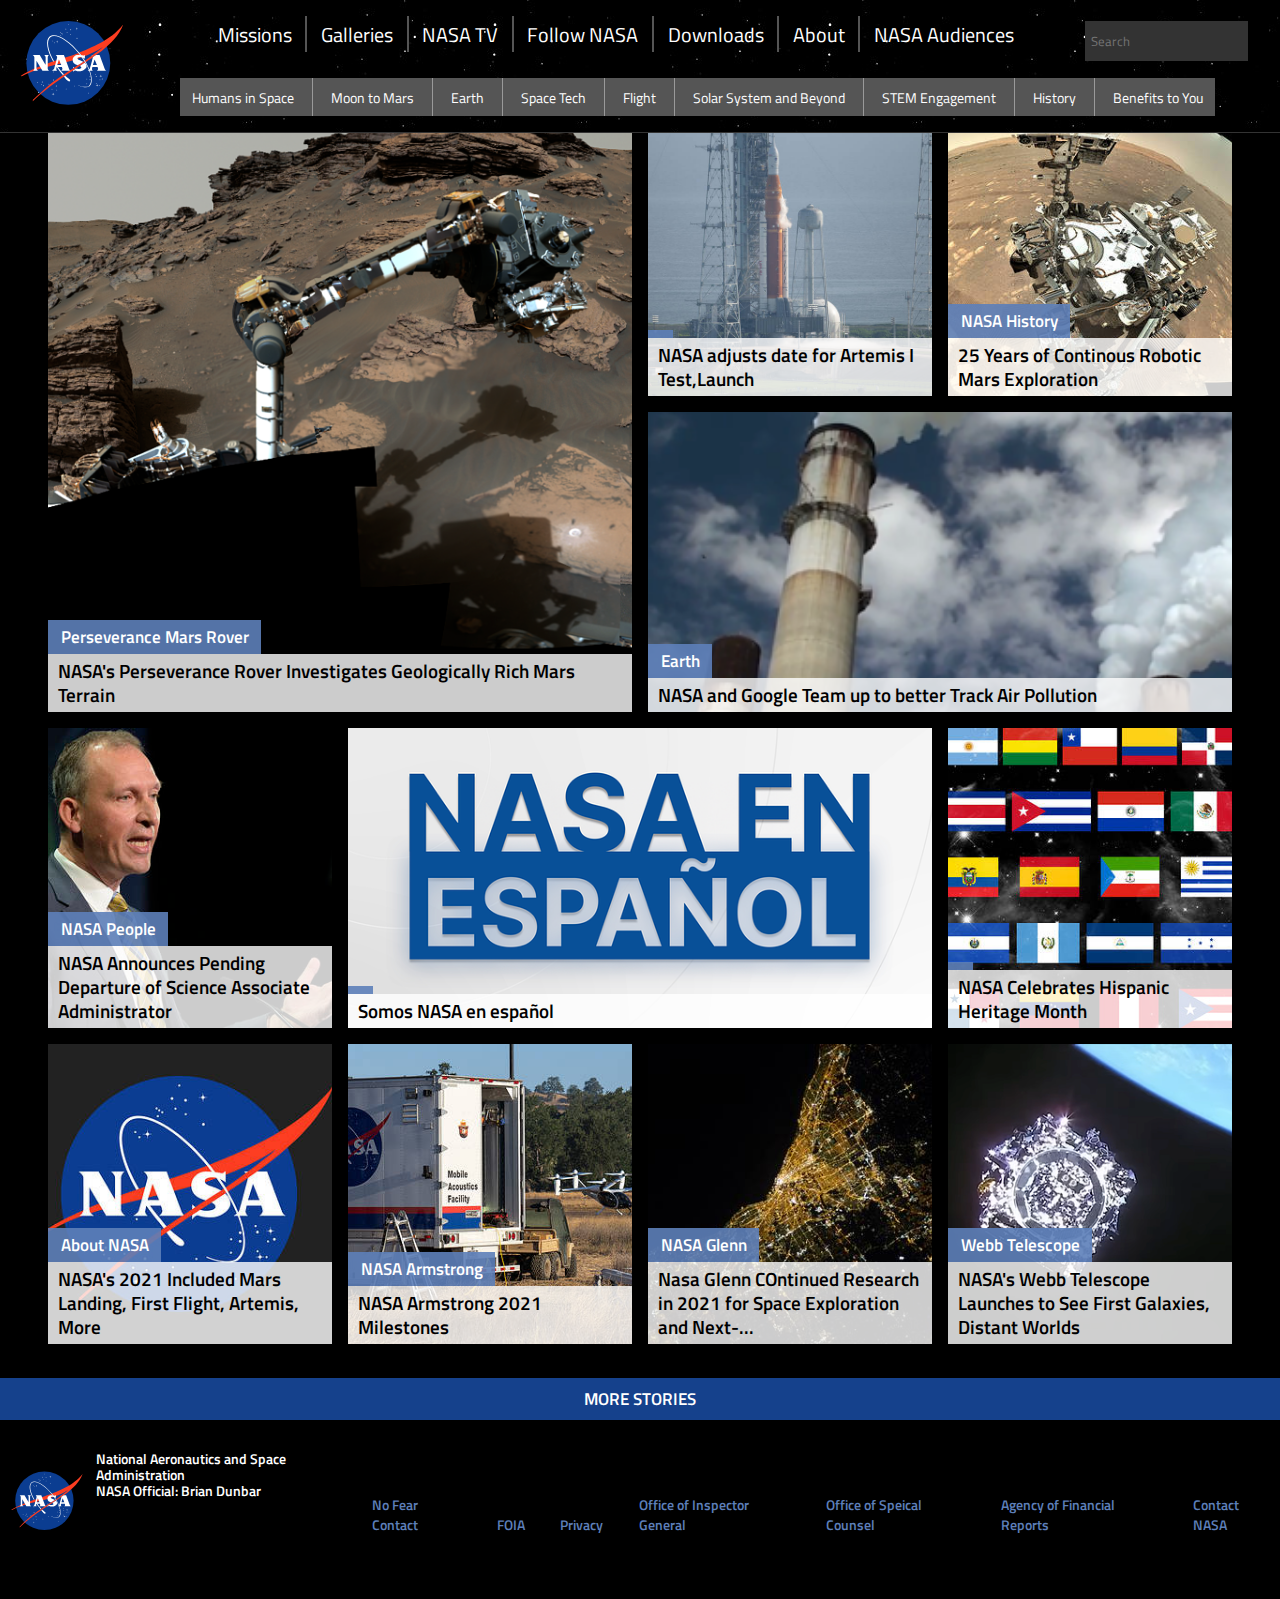
<file: nasa/index.html>
<!DOCTYPE html>
<html lang="en">
<head>
    <meta charset="UTF-8">
    <meta http-equiv="X-UA-Compatible" content="IE=edge">
    <meta name="viewport" content="width=device-width, initial-scale=1.0">
    <title>NASA</title>
    <link rel="stylesheet" href="style.css">
    <link rel="icon" type="image/x-icon" href="img/nasa-logo.svg" sizes="">

    <link rel="preconnect" href="https://fonts.googleapis.com">
    <link rel="preconnect" href="https://fonts.gstatic.com" crossorigin>
    <link href="https://fonts.googleapis.com/css2?family=Titillium+Web:wght@300;400;600;700&display=swap" rel="stylesheet">

    <link rel="stylesheet" href="https://cdnjs.cloudflare.com/ajax/libs/font-awesome/6.0.0-beta3/css/all.min.css" integrity="sha512-Fo3rlrZj/k7ujTnHg4CGR2D7kSs0v4LLanw2qksYuRlEzO+tcaEPQogQ0KaoGN26/zrn20ImR1DfuLWnOo7aBA==" crossorigin="anonymous" referrerpolicy="no-referrer" />
</head>
<body>
   <header>
       <img src="img/nasa-logo.svg" alt="">
       <div class="mobile-nav">
           <h2>NASA TV</h2>
           <form action="">
               <input type="text" name="search" id="search" placeholder="Search">
               <button type="submit" class="fas fa-search"></button>
           </form>
           <i class="fas fa-search" id="search-icon"></i>
           <i class="fas fa-share-nodes"></i>
           <i class="fas fa-bars" id="menu"></i>
       </div>
       <div class="menu-1">
           <h2>Missions</h2>
           <hr>
           <h2>Galleries</h2>
           <hr>
           <h2>NASA TV</h2>
           <hr>
           <h2>Follow NASA</h2>
           <hr>
           <h2>Downloads</h2>
           <hr>
           <h2>About</h2>
           <hr>
           <h2>NASA Audiences</h2>
       </div>
       <div class="menu-2">
           <h3>Humans in Space</h3>
           <hr>
           <h3>Moon to Mars</h3>
           <hr>
           <h3>Earth</h3>
           <hr>
           <h3>Space Tech</h3>
           <hr>
           <h3>Flight</h3>
           <hr>
           <h3>Solar System and Beyond</h3>
           <hr>
           <h3>STEM Engagement</h3>
           <hr>
           <h3>History</h3>
           <hr>
           <h3>Benefits to You</h3>
       </div>
   </header>
   <main>
    <div class="card" style="background-image: url('img/space.png')";>
        <h3 class="image-info">Perseverance Mars Rover</h3>
        <h2 class="image-title">NASA's Perseverance Rover Investigates Geologically Rich Mars Terrain</h2>
    </div>
    <div class="card" style="background-image: url('img/update.jpeg')";>
        <p class="image-info"></p>
        <h2 class="image-title">NASA adjusts date for Artemis I Test,Launch</h2>
    </div>
    <div class="card" style="background-image: url('img/2021.png')";>
        <h3 class="image-info">Earth</h3>
        <h2 class="image-title">NASA and Google Team up to better Track Air Pollution</h2>
    </div>
    <div class="card" style="background-image: url('img/the.png')";>
        <h3 class="image-info"></h3>
        <h2 class="image-title">Somos NASA en español</h2>
    </div>
    <div class="card" style="background-image: url('img/nasa-invites.jpeg')";>
        <h3 class="image-info">NASA History</h3>
        <h2 class="image-title">25 Years of Continous Robotic Mars Exploration</h2>
    </div>
    <div class="card" style="background-image: url('img/track.jpeg')";>
        <h3 class="image-info">NASA People</h3>
        <h2 class="image-title">NASA Announces Pending Departure of Science Associate Administrator</h2>
    </div>
    <div class="card" style="background-image: url('img/images.jpeg')";>
        <h3 class="image-info"></h3>
        <h2 class="image-title">NASA Celebrates Hispanic Heritage Month</h2>
    </div>
    <div class="card" style="background-image: url('img/nasa-logo.jpg')";>
        <h3 class="image-info">About NASA</h3>
        <h2 class="image-title">NASA's 2021 Included Mars Landing, First Flight, Artemis, More</h2>
    </div>
    <div class="card" style="background-image: url('img/nasa-armstrong.jpg')";>
        <h3 class="image-info">NASA Armstrong</h3>
        <h2 class="image-title">NASA Armstrong 2021 Milestones</h2>
    </div>
    <div class="card" style="background-image: url('img/nasa-glenn.jpg')";>
        <h3 class="image-info">NASA Glenn</h3>
        <h2 class="image-title">Nasa Glenn COntinued Research in 2021 for Space Exploration and Next-...</h2>
    </div>
    <div class="card" style="background-image: url('img/nasa-webb.png')";>
        <h3 class="image-info">Webb Telescope</h3>
        <h2 class="image-title">NASA's Webb Telescope Launches to See First Galaxies, Distant Worlds</h2>
    </div>
   </main>
   <h3>MORE STORIES</h3>
   <footer>
       <img src="img/nasa-logo.svg" alt="">
       <p>National Aeronautics and Space Administration <br> NASA Official: Brian Dunbar</p>
       <a href="#">No Fear Contact</a>
       <a href="#">FOIA</a>
       <a href="#">Privacy</a>
       <a href="#">Office of Inspector General</a>
       <a href="#">Office of Speical Counsel</a>
       <a href="#">Agency of Financial Reports</a>
       <a href="#">Contact NASA</a>
   </footer>
</body>
</html>
</file>
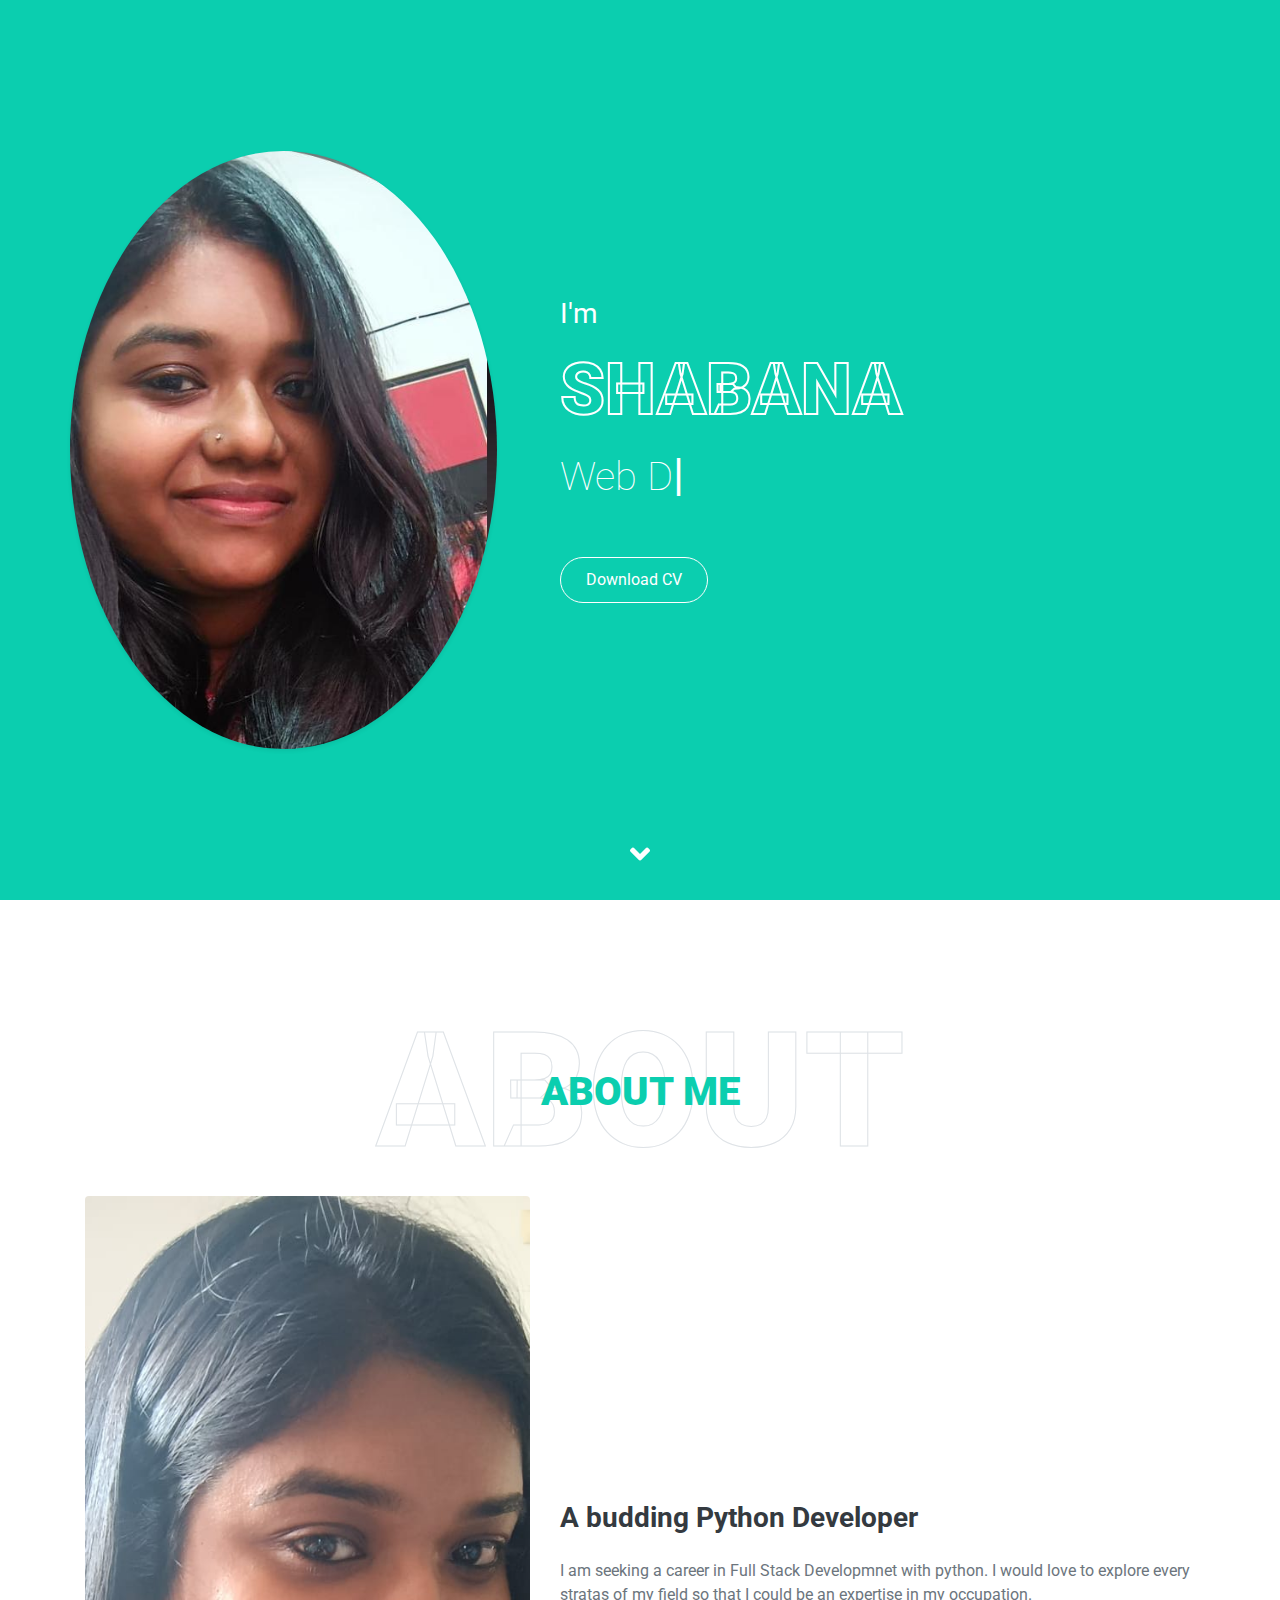
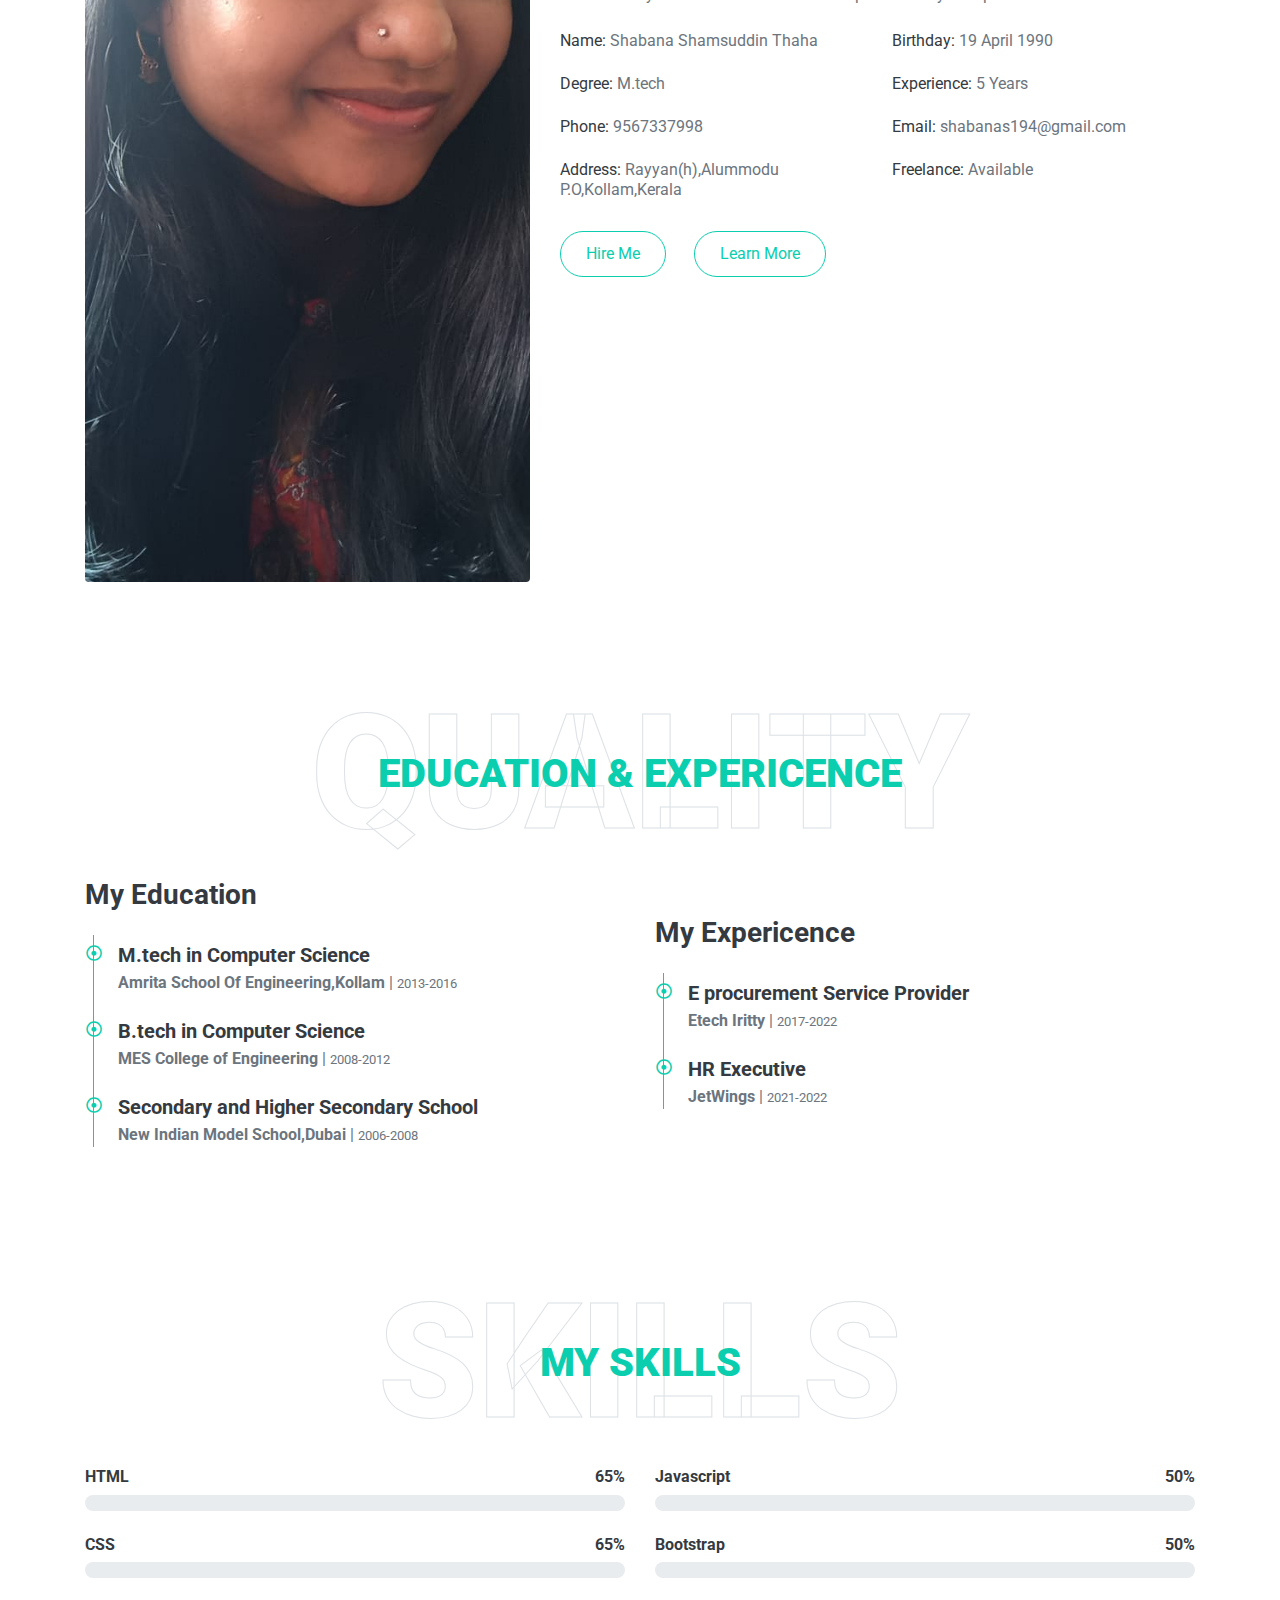
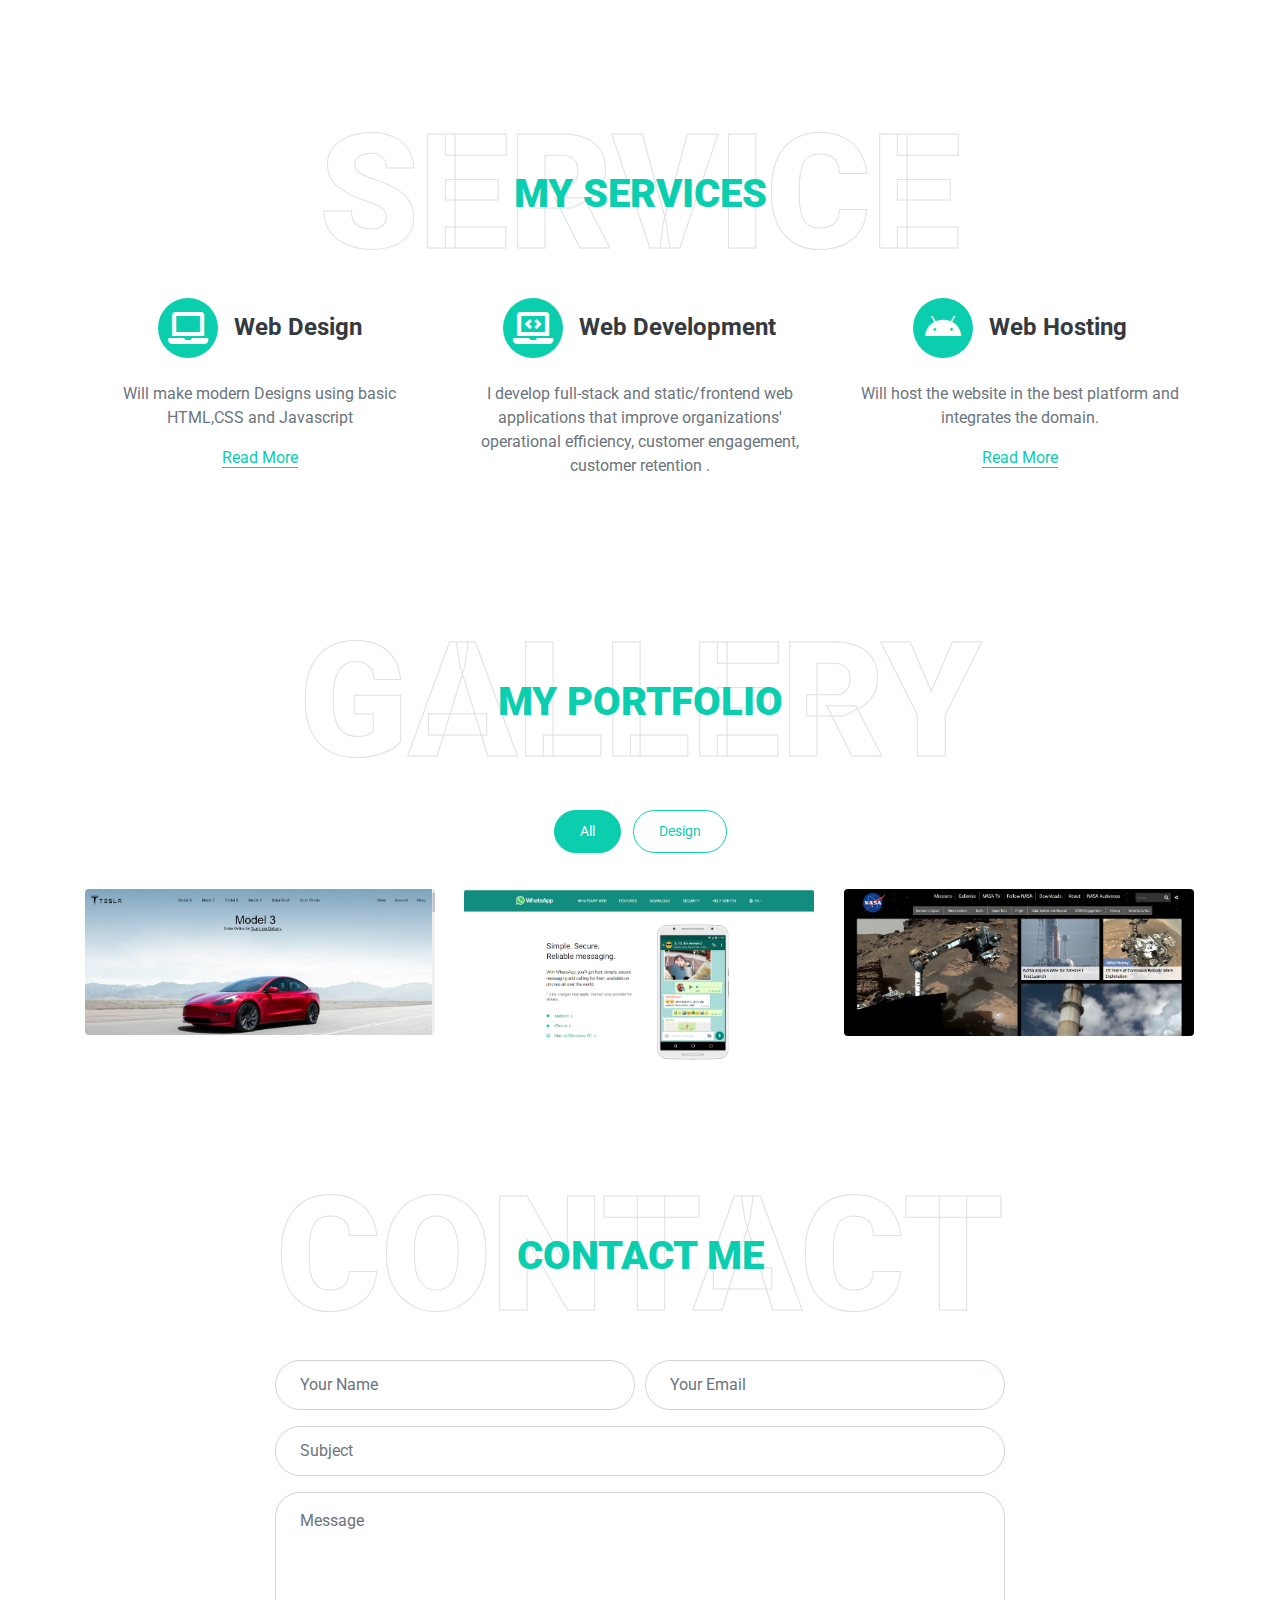
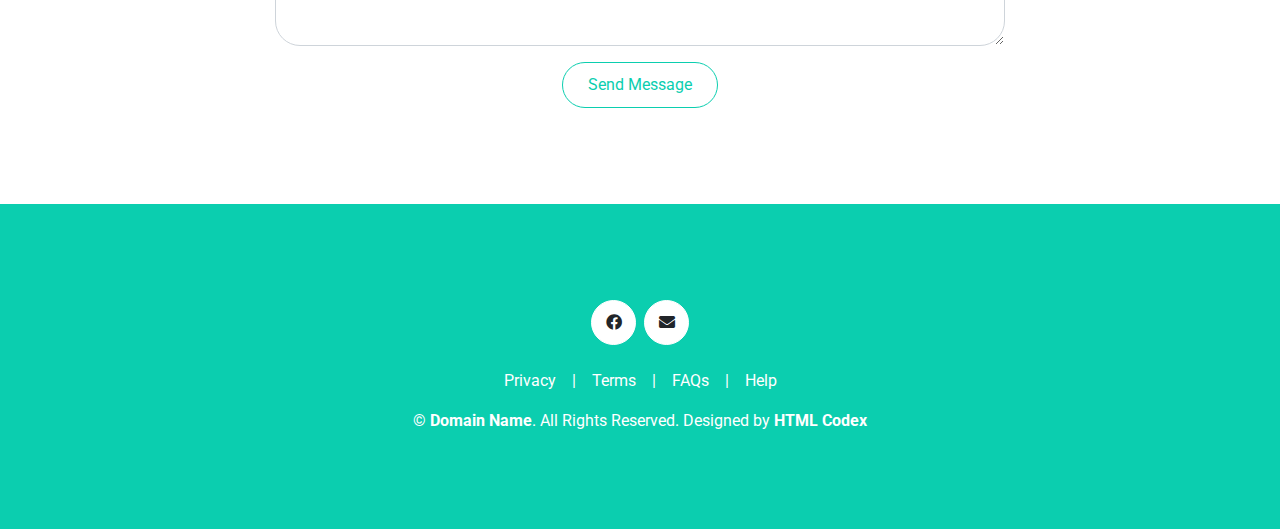
<file: Personal/index.html>
<!DOCTYPE html>
<html lang="en">

<head>
    <meta charset="utf-8">
    <title>portfolio-Shabana</title>
    <meta content="width=device-width, initial-scale=1.0" name="viewport">
    <meta content="Free HTML Templates" name="keywords">
    <meta content="Free HTML Templates" name="description">
    <script src="https://ajax.googleapis.com/ajax/libs/jquery/3.5.1/jquery.min.js"></script>

    <!-- Favicon -->
    <link href="img/favicon.ico" rel="icon">

    <!-- Google Web Fonts -->
    <link rel="preconnect" href="https://fonts.gstatic.com">
    <link href="https://fonts.googleapis.com/css2?family=Roboto:wght@300;400;500;700;900&display=swap" rel="stylesheet"> 

    <!-- Font Awesome -->
    <link href="https://cdnjs.cloudflare.com/ajax/libs/font-awesome/5.10.0/css/all.min.css" rel="stylesheet">

    <!-- Libraries Stylesheet -->
    <link href="lib/owlcarousel/assets/owl.carousel.min.css" rel="stylesheet">
    <link href="lib/lightbox/css/lightbox.min.css" rel="stylesheet">

    <!-- Customized Bootstrap Stylesheet -->
    <link href="css/style.css" rel="stylesheet">
</head>

<body data-spy="scroll" data-target=".navbar" data-offset="51">
    <!-- Navbar Start -->
    <nav class="navbar fixed-top shadow-sm navbar-expand-lg bg-light navbar-light py-3 py-lg-0 px-lg-5">
        <a href="index.html" class="navbar-brand ml-lg-3">
            <h1 class="m-0 display-5"><span class="text-primary">SHABANA SHAMSUDDIN THAHA</h1>
        </a>
        <button type="button" class="navbar-toggler" data-toggle="collapse" data-target="#navbarCollapse">
            <span class="navbar-toggler-icon"></span>
        </button>
        <div class="collapse navbar-collapse px-lg-3" id="navbarCollapse">
            <div class="navbar-nav m-auto py-0">
                <a href="#home" class="nav-item nav-link active">Home</a>
                <a href="#about" class="nav-item nav-link">About</a>
                <a href="#qualification" class="nav-item nav-link">Quality</a>
                <a href="#skill" class="nav-item nav-link">Skill</a>
                <a href="#service" class="nav-item nav-link">Service</a>
                <a href="#portfolio" class="nav-item nav-link">Portfolio</a>
                <a href="#contact" class="nav-item nav-link">Contact</a>
            </div>
            <a href="" class="btn btn-outline-primary d-none d-lg-block">Hire Me</a>
        </div>
    </nav>
    <!-- Navbar End -->


    <!-- Video Modal Start -->
    <div class="modal fade" id="videoModal" tabindex="-1" role="dialog" aria-labelledby="exampleModalLabel" aria-hidden="true">
        <div class="modal-dialog" role="document">
            <div class="modal-content">
                <div class="modal-body">
                    <button type="button" class="close" data-dismiss="modal" aria-label="Close">
                        <span aria-hidden="true">&times;</span>
                    </button>        
                    <!-- 16:9 aspect ratio -->
                    <div class="embed-responsive embed-responsive-16by9">
                        <iframe class="embed-responsive-item" src="" id="video"  allowscriptaccess="always" allow="autoplay"></iframe>
                    </div>
                </div>
            </div>
        </div>
    </div>
    <!-- Video Modal End -->


    <!-- Header Start -->
    <div class="container-fluid bg-primary d-flex align-items-center mb-5 py-5" id="home" style="min-height: 100vh;">
        <div class="container">
            <div class="row align-items-center">
                <div class="col-lg-5 px-5 pl-lg-0 pb-5 pb-lg-0">
                    <img class="img-fluid w-60 rounded-circle shadow-sm" src="profile.jpeg" alt="" style="">
                </div>
                <div class="col-lg-7 text-center text-lg-left">
                    <h3 class="text-white font-weight-normal mb-3">I'm</h3>
                    <h1 class="display-3 text-uppercase text-primary mb-2" style="-webkit-text-stroke: 2px #ffffff;">Shabana</h1>
                    <h1 class="typed-text-output d-inline font-weight-lighter text-white"></h1>
                    <div class="typed-text d-none">Web Designer, Web Developer, Front End Developer</div>
                    <div class="d-flex align-items-center justify-content-center justify-content-lg-start pt-5">
                        <a href="" class="btn btn-outline-light mr-5">Download CV</a>
                    </div>
                </div>
            </div>
        </div>
    </div>
    <!-- Header End -->


    <!-- About Start -->
    <div class="container-fluid py-5" id="about">
        <div class="container">
            <div class="position-relative d-flex align-items-center justify-content-center">
                <h1 class="display-1 text-uppercase text-white" style="-webkit-text-stroke: 1px #dee2e6;">About</h1>
                <h1 class="position-absolute text-uppercase text-primary">About Me</h1>
            </div>
            <div class="row align-items-center">
                <div class="col-lg-5 pb-4 pb-lg-0">
                    <img class="img-fluid rounded w-100 " src="shabana1.jpeg" alt="">
                </div>
                <div class="col-lg-7">
                    <h3 class="mb-4">A budding Python Developer</h3>
                    <p>I am seeking a career in Full Stack Developmnet with python. I would love to explore every stratas of my field so that I could be an expertise in my occupation.  </p>
                    <div class="row mb-3">
                        <div class="col-sm-6 py-2"><h6>Name: <span class="text-secondary">Shabana Shamsuddin Thaha</span></h6></div>
                        <div class="col-sm-6 py-2"><h6>Birthday: <span class="text-secondary">19 April 1990</span></h6></div>
                        <div class="col-sm-6 py-2"><h6>Degree: <span class="text-secondary">M.tech</span></h6></div>
                        <div class="col-sm-6 py-2"><h6>Experience: <span class="text-secondary">5 Years</span></h6></div>
                        <div class="col-sm-6 py-2"><h6>Phone: <span class="text-secondary">9567337998</span></h6></div>
                        <div class="col-sm-6 py-2"><h6>Email: <span class="text-secondary">shabanas194@gmail.com</span></h6></div>
                        <div class="col-sm-6 py-2"><h6>Address: <span class="text-secondary">Rayyan(h),Alummodu P.O,Kollam,Kerala</span></h6></div>
                        <div class="col-sm-6 py-2"><h6>Freelance: <span class="text-secondary">Available</span></h6></div>
                    </div>
                    <a href="" class="btn btn-outline-primary mr-4">Hire Me</a>
                    <a href="" class="btn btn-outline-primary">Learn More</a>
                </div>
            </div>
        </div>
    </div>
    <!-- About End -->


    <!-- Qualification Start -->
    <div class="container-fluid py-5" id="qualification">
        <div class="container">
            <div class="position-relative d-flex align-items-center justify-content-center">
                <h1 class="display-1 text-uppercase text-white" style="-webkit-text-stroke: 1px #dee2e6;">Quality</h1>
                <h1 class="position-absolute text-uppercase text-primary">Education & Expericence</h1>
            </div>
            <div class="row align-items-center">
                <div class="col-lg-6">
                    <h3 class="mb-4">My Education</h3>
                    <div class="border-left border-primary pt-2 pl-4 ml-2">
                        <div class="position-relative mb-4">
                            <i class="far fa-dot-circle text-primary position-absolute" style="top: 2px; left: -32px;"></i>
                            <h5 class="font-weight-bold mb-1">M.tech in Computer Science</h5>
                            <p class="mb-2"><strong>Amrita School Of Engineering,Kollam</strong> | <small>2013-2016</small></p>
                        </div>
                        <div class="position-relative mb-4">
                            <i class="far fa-dot-circle text-primary position-absolute" style="top: 2px; left: -32px;"></i>
                            <h5 class="font-weight-bold mb-1">B.tech in Computer Science</h5>
                            <p class="mb-2"><strong>MES College of Engineering</strong> | <small>2008-2012</small></p>
                        </div>
                        <div class="position-relative mb-4">
                            <i class="far fa-dot-circle text-primary position-absolute" style="top: 2px; left: -32px;"></i>
                            <h5 class="font-weight-bold mb-1">Secondary and Higher Secondary School</h5>
                            <p class="mb-2"><strong>New Indian Model School,Dubai</strong> | <small>2006-2008</small></p>
                        </div>
                    </div>
                </div>
                <div class="col-lg-6">
                    <h3 class="mb-4">My Expericence</h3>
                    <div class="border-left border-primary pt-2 pl-4 ml-2">
                        <div class="position-relative mb-4">
                            <i class="far fa-dot-circle text-primary position-absolute" style="top: 2px; left: -32px;"></i>
                            <h5 class="font-weight-bold mb-1">E procurement Service Provider</h5>
                            <p class="mb-2"><strong>Etech Iritty</strong> | <small>2017-2022</small></p>
                        </div>
                        <div class="position-relative mb-4">
                            <i class="far fa-dot-circle text-primary position-absolute" style="top: 2px; left: -32px;"></i>
                            <h5 class="font-weight-bold mb-1">HR Executive</h5>
                            <p class="mb-2"><strong>JetWings</strong> | <small>2021-2022</small></p>
                        </div>
                        <!-- <div class="position-relative mb-4">
                            <i class="far fa-dot-circle text-primary position-absolute" style="top: 2px; left: -32px;"></i>
                            <h5 class="font-weight-bold mb-1">Guest tutor</h5>
                            <p class="mb-2"><strong>VHSE Bathery</strong> | <small>2013-2014</small></p>
                        </div> -->
                    </div>
                </div>
            </div>
        </div>
    </div>
    <!-- Qualification End -->


    <!-- Skill Start -->
    <div class="container-fluid py-5" id="skill">
        <div class="container">
            <div class="position-relative d-flex align-items-center justify-content-center">
                <h1 class="display-1 text-uppercase text-white" style="-webkit-text-stroke: 1px #dee2e6;">Skills</h1>
                <h1 class="position-absolute text-uppercase text-primary">My Skills</h1>
            </div>
            <div class="row align-items-center">
                <div class="col-md-6">
                    <div class="skill mb-4">
                        <div class="d-flex justify-content-between">
                            <h6 class="font-weight-bold">HTML</h6>
                            <h6 class="font-weight-bold">65%</h6>
                        </div>
                        <div class="progress">
                            <div class="progress-bar bg-primary" role="progressbar" aria-valuenow="95" aria-valuemin="0" aria-valuemax="100"></div>
                        </div>
                    </div>
                    <div class="skill mb-4">
                        <div class="d-flex justify-content-between">
                            <h6 class="font-weight-bold">CSS</h6>
                            <h6 class="font-weight-bold">65%</h6>
                        </div>
                        <div class="progress">
                            <div class="progress-bar bg-warning" role="progressbar" aria-valuenow="85" aria-valuemin="0" aria-valuemax="100"></div>
                        </div>
                    </div>
                </div>
                <div class="col-md-6">
                    <div class="skill mb-4">
                        <div class="d-flex justify-content-between">
                            <h6 class="font-weight-bold">Javascript</h6>
                            <h6 class="font-weight-bold">50%</h6>
                        </div>
                        <div class="progress">
                            <div class="progress-bar bg-danger" role="progressbar" aria-valuenow="50" aria-valuemin="0" aria-valuemax="100"></div>
                        </div>
                    </div>
                        <div class="skill mb-4">
                            <div class="d-flex justify-content-between">
                                <h6 class="font-weight-bold">Bootstrap</h6>
                                <h6 class="font-weight-bold">50%</h6>
                            </div>
                            <div class="progress">
                                <div class="progress-bar bg-danger" role="progressbar" aria-valuenow="90" aria-valuemin="0" aria-valuemax="100"></div>
                            </div>
                        </div>
                    </div>
                </div>
            </div>
        </div>
    </div>
    <!-- Skill End -->


    <!-- Services Start -->
    <div class="container-fluid pt-5" id="service">
        <div class="container">
            <div class="position-relative d-flex align-items-center justify-content-center">
                <h1 class="display-1 text-uppercase text-white" style="-webkit-text-stroke: 1px #dee2e6;">Service</h1>
                <h1 class="position-absolute text-uppercase text-primary">My Services</h1>
            </div>
            <div class="row pb-3">
                <div class="col-lg-4 col-md-6 text-center mb-5">
                    <div class="d-flex align-items-center justify-content-center mb-4">
                        <i class="fa fa-2x fa-laptop service-icon bg-primary text-white mr-3"></i>
                        <h4 class="font-weight-bold m-0">Web Design</h4>
                    </div>
                    <p>Will make modern Designs using basic HTML,CSS and Javascript</p>
                    <a class="border-bottom border-primary text-decoration-none" href="">Read More</a>
                </div>
                <div class="col-lg-4 col-md-6 text-center mb-5">
                    <div class="d-flex align-items-center justify-content-center mb-4">
                        <i class="fa fa-2x fa-laptop-code service-icon bg-primary text-white mr-3"></i>
                        <h4 class="font-weight-bold m-0">Web Development</h4>
                    </div>
                    <p>I develop full-stack and static/frontend web applications that improve organizations' operational efficiency, customer engagement, customer retention .</p>
                    
                </div>
                <div class="col-lg-4 col-md-6 text-center mb-5">
                    <div class="d-flex align-items-center justify-content-center mb-4">
                        <i class="fab fa-2x fa-android service-icon bg-primary text-white mr-3"></i>
                        <h4 class="font-weight-bold m-0">Web Hosting</h4>
                    </div>
                    <p>Will host the website in the best platform and integrates the domain.</p>
                    <a class="border-bottom border-primary text-decoration-none" href="">Read More</a>
                </div>
            </div>
        </div>
    </div>
    <!-- Services End -->


    <!-- Portfolio Start -->
    <div class="container-fluid pt-5 pb-3" id="portfolio">
        <div class="container">
            <div class="position-relative d-flex align-items-center justify-content-center">
                <h1 class="display-1 text-uppercase text-white" style="-webkit-text-stroke: 1px #dee2e6;">Gallery</h1>
                <h1 class="position-absolute text-uppercase text-primary">My Portfolio</h1>
            </div>
            <div class="row">
                <div class="col-12 text-center mb-2">
                    <ul class="list-inline mb-4" id="portfolio-flters">
                        <li class="btn btn-sm btn-outline-primary m-1 active"  data-filter="*">All</li>
                        <li class="btn btn-sm btn-outline-primary m-1" data-filter=".first">Design</li>
                    </ul>
                </div>
            </div>
            <div class="row portfolio-container">
                <div class="col-lg-4 col-md-6 mb-4 portfolio-item first">
                    <div class="position-relative overflow-hidden mb-2">
                        <img class="img-fluid rounded w-100" src="img/tesla.jpg" alt="">
                    </div>
                </div>
                <div class="col-lg-4 col-md-6 mb-4 portfolio-item second">
                    <div class="position-relative overflow-hidden mb-2">
                        <img class="img-fluid rounded w-100" src="img/whatsapp.png" alt="">
                    </div>
                </div>
                <div class="col-lg-4 col-md-6 mb-4 portfolio-item third">
                    <div class="position-relative overflow-hidden mb-2">
                        <img class="img-fluid rounded w-100" src="img/nasa.jpg" alt="">
                    </div>
                </div>
            </div>
        </div>
    </div>
    <!-- Portfolio End

    <!-- Contact Start -->
    <div class="container-fluid py-5" id="contact">
        <div class="container">
            <div class="position-relative d-flex align-items-center justify-content-center">
                <h1 class="display-1 text-uppercase text-white" style="-webkit-text-stroke: 1px #dee2e6;">Contact</h1>
                <h1 class="position-absolute text-uppercase text-primary">Contact Me</h1>
            </div>
            <div class="row justify-content-center">
                <div class="col-lg-8">
                    <div class="contact-form text-center">
                        <div id="success"></div>
                        <form id="submit-form" action="" onsubmit="return validate()"  >  <!-- form -->
                            <div class="form-row">
                                <div class="control-group col-sm-6">
                                    <input type="text" class="form-control p-4" id="username" name="Name" placeholder="Your Name"/> <!-- username -->
                                    <p class="error text-danger"></p>
                                </div>
                                <div class="col-sm-6">
                                    <input type="text" class="form-control p-4" id="email" name="e-mail" placeholder="Your Email"/>
                                    <p class="error text-danger"></p> <!-- email -->
                                </div>
                            </div>
                            <div class="control-group">
                                <input type="text" class="form-control p-4" id="subject" name="Subject" placeholder="Subject"/>
                                <p class="error text-danger"></p> <!-- Subject -->
                            </div>
                            <div class="control-group">
                                <textarea class="form-control py-3 px-4" rows="5" id="message" name="Message" placeholder="Message"></textarea>
                                <p class="error text-danger"></p> <!-- message -->
                            </div>
                            <div>
                                <button class="btn btn-outline-primary" type="submit" >Send
                                    Message</button>
                            </div>
                            
                            <div class="d-flex justify-content-center">
                            <h5 id="show" class="mt-5 border border-primary rounded-pill p-3 w-50 text-primary" style="display:none">Submission Successful</h5>
                            </div>
                            
                        </form>
                    </div>
                </div>
            </div>
        </div>
    </div>

    
    <!-- Contact End -->

    <!-- Footer Start -->
    <div class="container-fluid bg-primary text-white mt-5 py-5 px-sm-3 px-md-5">
        <div class="container text-center py-5">
            <div class="d-flex justify-content-center mb-4">
                <a class="btn btn-light btn-social mr-2" href="https://www.facebook.com/profile.php?id=100083216373863"> <i class="fab fa-facebook"></i></a>
                <a class="btn btn-light btn-social" href="https://mail.google.com/mail/u/0/?tab=mm#inbox"><i class="fas fa-envelope"></i></a>
            </div>
            <div class="d-flex justify-content-center mb-3">
                <a class="text-white" href="#">Privacy</a>
                <span class="px-3">|</span>
                <a class="text-white" href="#">Terms</a>
                <span class="px-3">|</span>
                <a class="text-white" href="#">FAQs</a>
                <span class="px-3">|</span>
                <a class="text-white" href="#">Help</a>
            </div>
            <p class="m-0">&copy; <a class="text-white font-weight-bold" href="#">Domain Name</a>. All Rights Reserved. Designed by <a class="text-white font-weight-bold" href="https://htmlcodex.com">HTML Codex</a>
            </p>
        </div>
    </div>
    <!-- Footer End -->

    <!-- Scroll to Bottom -->
    <i class="fa fa-2x fa-angle-down text-white scroll-to-bottom"></i>

    <!-- Back to Top -->
    <a href="#" class="btn btn-outline-dark px-0 back-to-top"><i class="fa fa-angle-double-up"></i></a>


    <!-- JavaScript Libraries -->
    <script src="portfolio.js"></script>
    <script src="https://cdnjs.cloudflare.com/ajax/libs/jquery/3.6.0/jquery.js" integrity="sha512-n/4gHW3atM3QqRcbCn6ewmpxcLAHGaDjpEBu4xZd47N0W2oQ+6q7oc3PXstrJYXcbNU1OHdQ1T7pAP+gi5Yu8g==" crossorigin="anonymous" referrerpolicy="no-referrer"></script>
    <script src="https://cdnjs.cloudflare.com/ajax/libs/jquery/3.6.0/jquery.min.js" integrity="sha512-894YE6QWD5I59HgZOGReFYm4dnWc1Qt5NtvYSaNcOP+u1T9qYdvdihz0PPSiiqn/+/3e7Jo4EaG7TubfWGUrMQ==" crossorigin="anonymous" referrerpolicy="no-referrer"></script>
    <script src="https://stackpath.bootstrapcdn.com/bootstrap/4.4.1/js/bootstrap.bundle.min.js"></script>
    <script src="lib/typed/typed.min.js"></script>
    <script src="lib/easing/easing.min.js"></script>
    <script src="lib/waypoints/waypoints.min.js"></script>
    <script src="lib/owlcarousel/owl.carousel.min.js"></script>
    <script src="lib/isotope/isotope.pkgd.min.js"></script>
    <script src="lib/lightbox/js/lightbox.min.js"></script>

    <!-- Contact Javascript File -->
 

    <!-- Template Javascript -->
    <script src="js/main.js"></script>
</body>

</html>
</file>
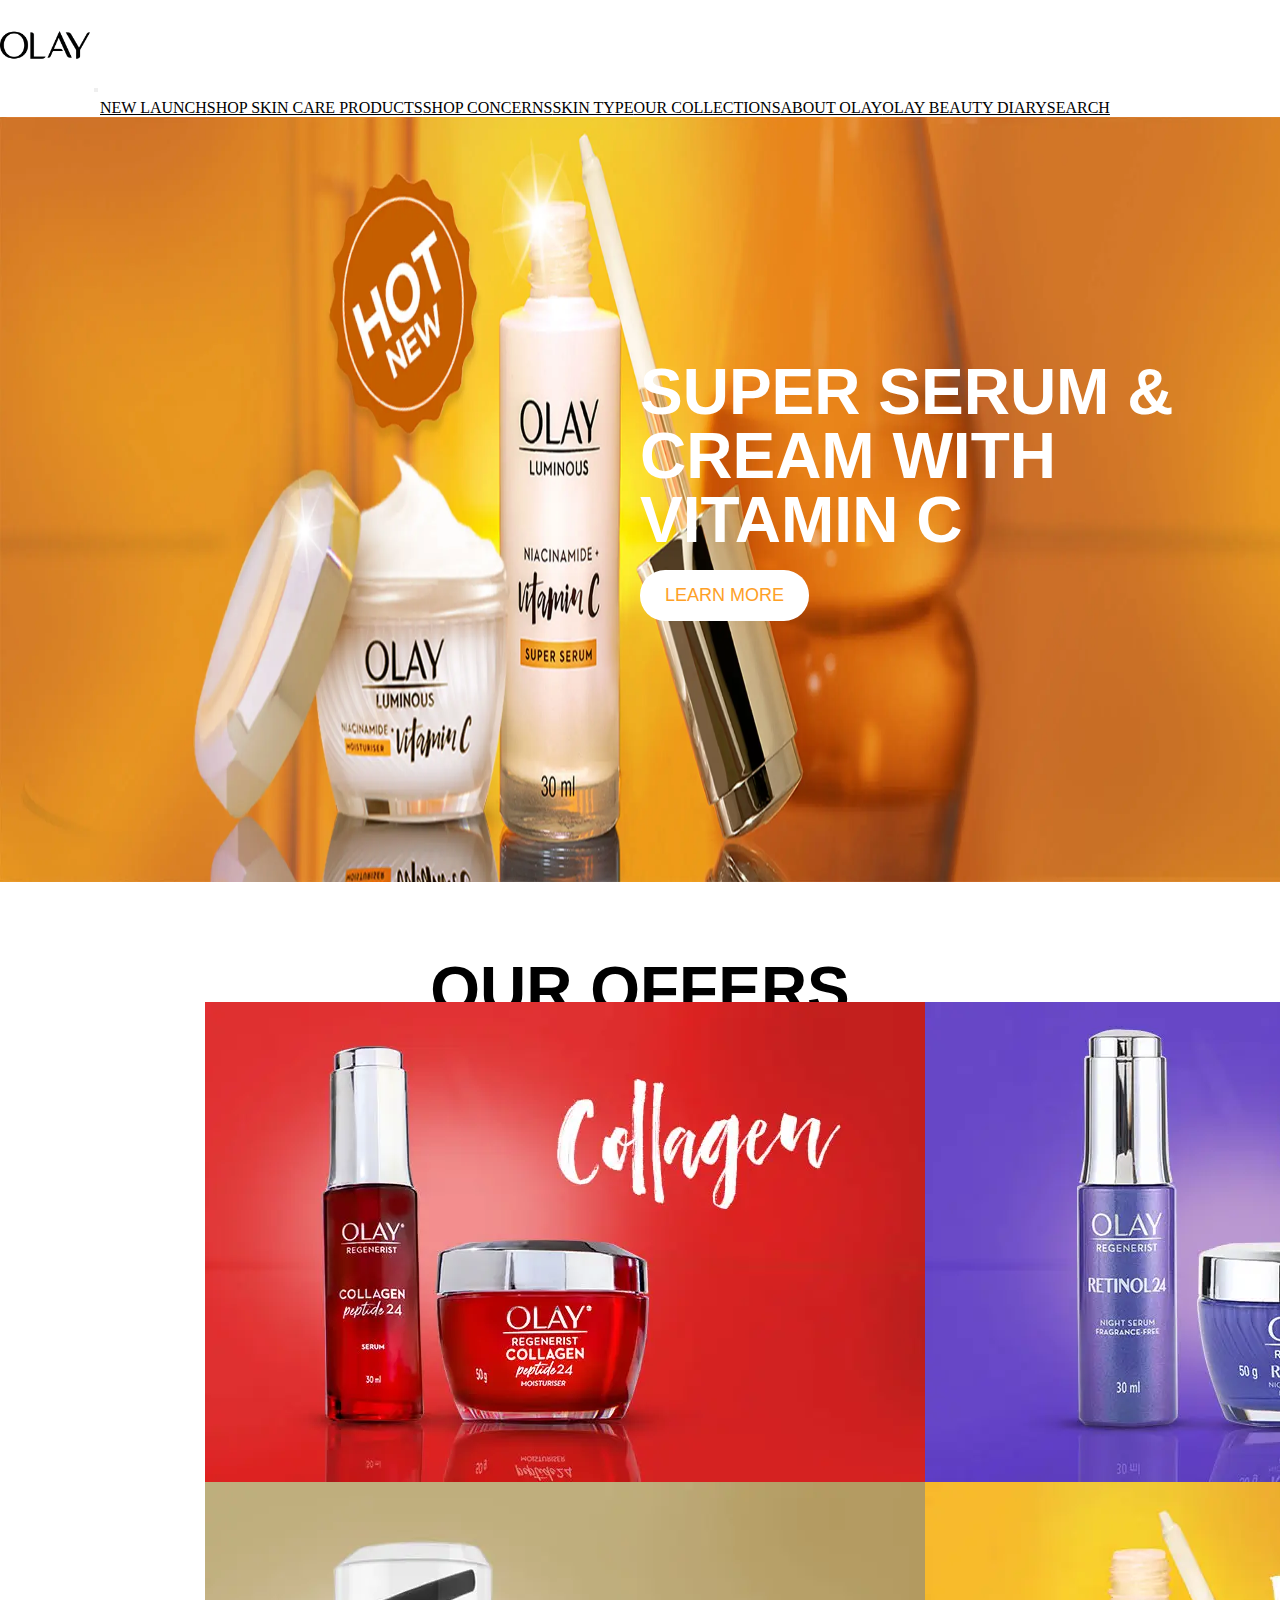
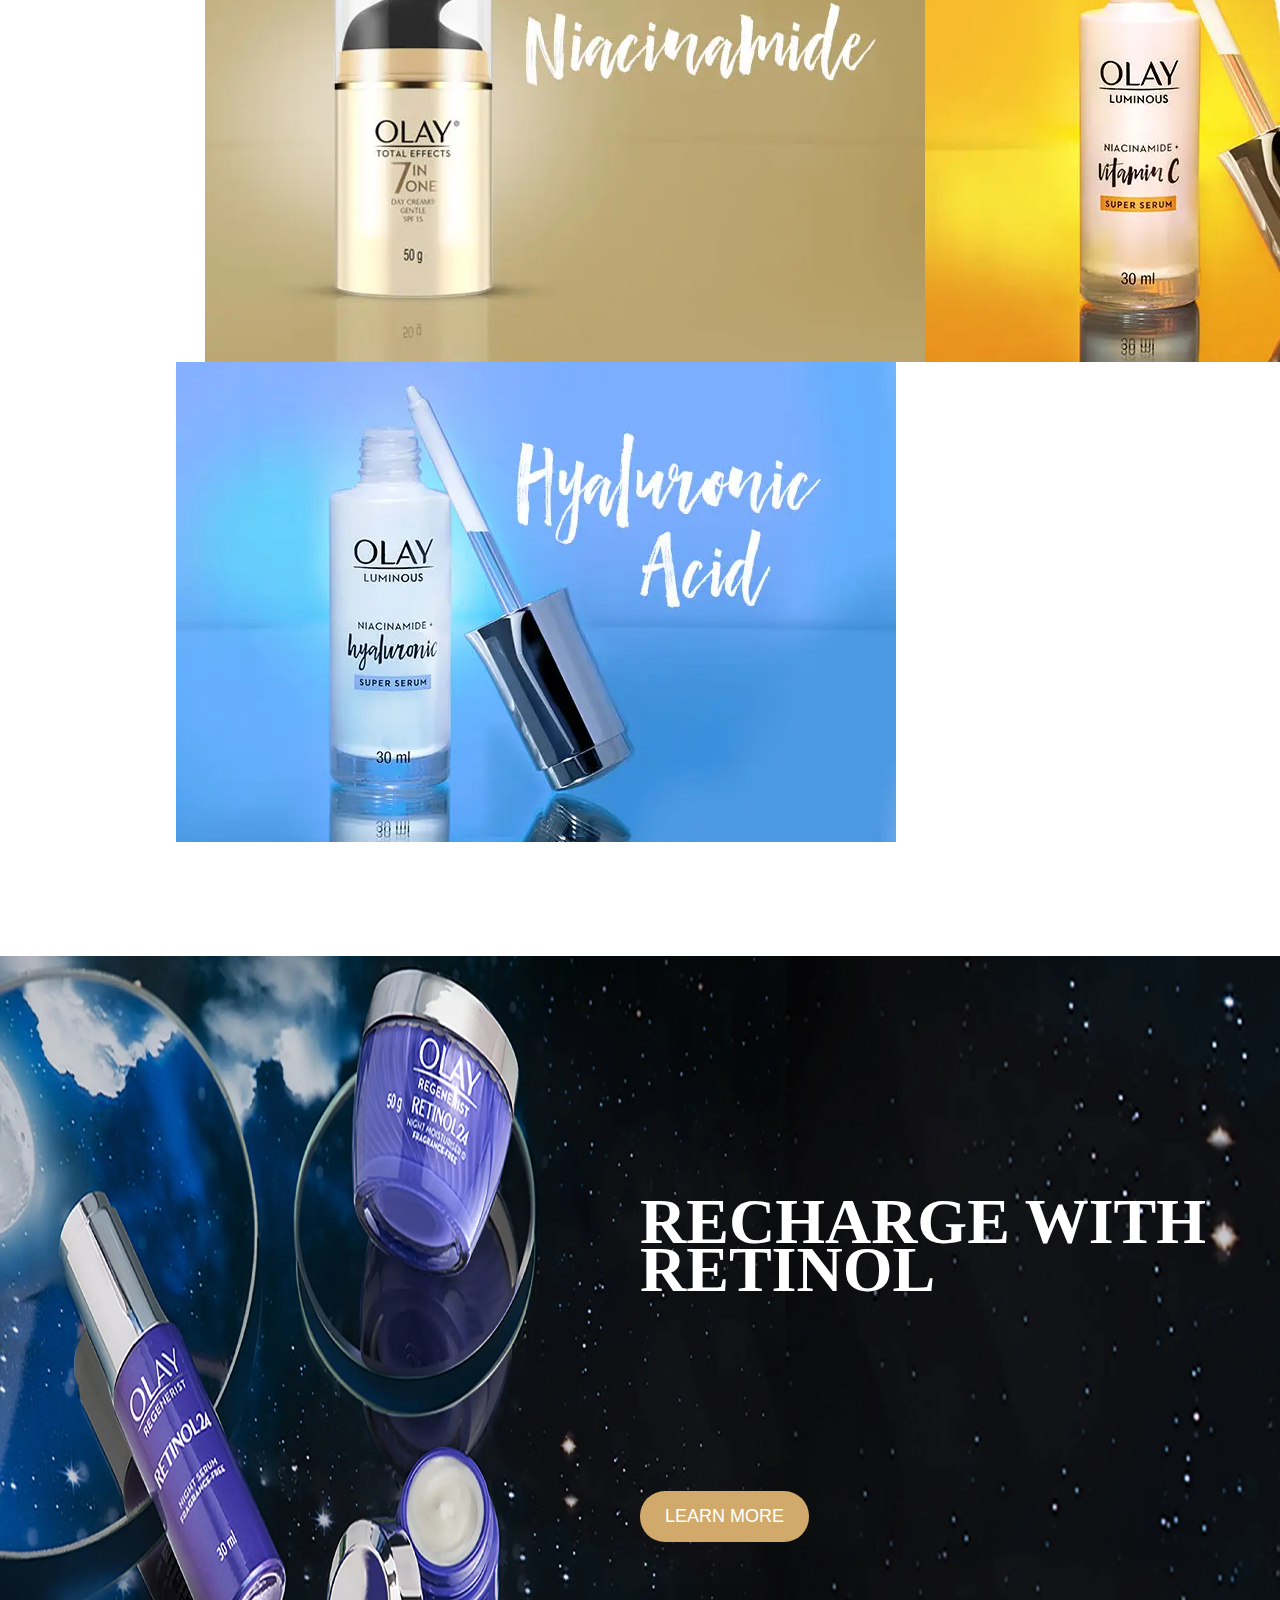
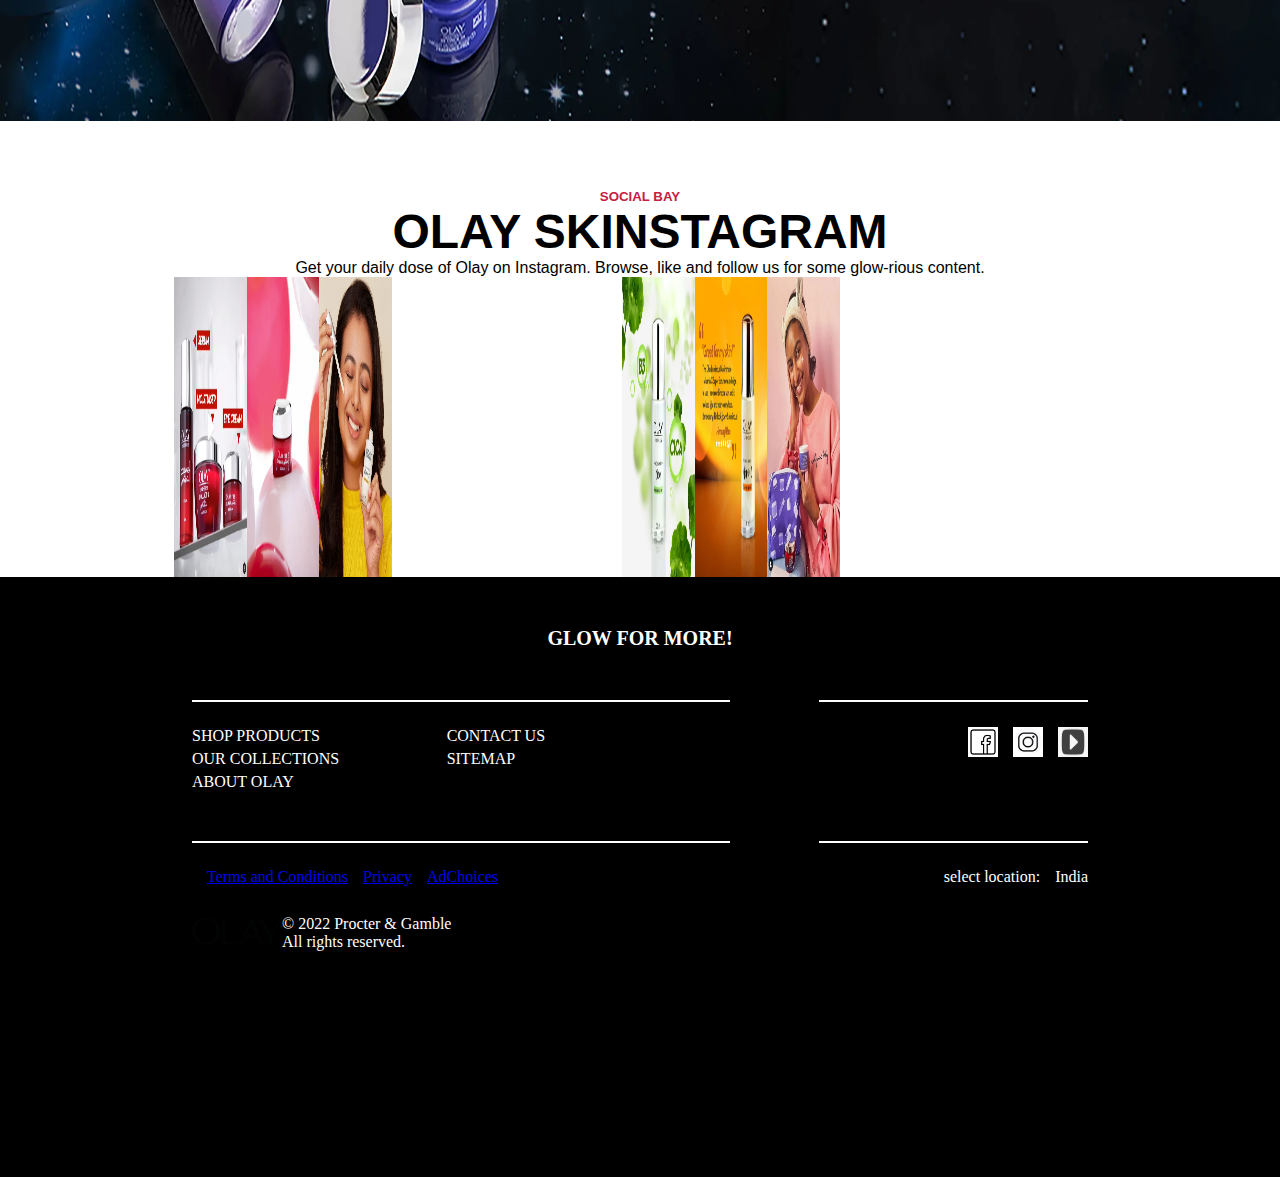
<file: olay/olay.html>
<!DOCTYPE html>
<html lang="en">
<head>
    <meta charset="UTF-8">
    <meta http-equiv="X-UA-Compatible" content="IE=edge">
    <meta name="viewport" content="width=device-width, initial-scale=1.0">
    <title>Olay India Official Website</title>
    <link rel="stylesheet" href="olay.css">
    <script src="olay.js"></script>
    
</head>
<link href="https://cdn.jsdelivr.net/npm/bootstrap@5.0.2/dist/css/bootstrap.min.css" rel="stylesheet" integrity="sha384-EVSTQN3/azprG1Anm3QDgpJLIm9Nao0Yz1ztcQTwFspd3yD65VohhpuuCOmLASjC" crossorigin="anonymous">
<body>
 
            <nav class="navbar navbar-expand-lg navbar-light bg-light">
                <div class="container-fluid">
                  <a class="navbar-brand" href="#">
                    <a class="logo" href=""><img src="olay/logo-olay.png" width="90px" alt=""></a>
                  </a>
                  <button class="navbar-toggler" type="button" data-bs-toggle="collapse" data-bs-target="#navbarNav" aria-controls="navbarNav" aria-expanded="false" aria-label="Toggle navigation">
                    <span class="navbar-toggler-icon"></span>
                  </button>
                  <div class="collapse navbar-collapse" id="navbarNav">
                    <ul class="navbar-nav">
                      <li class="nav-item">
                        <a class="nav-link active" aria-current="page" href="#">NEW LAUNCH</a>
                      </li>
                      <li class="nav-item">
                        <a class="nav-link" href="#">SHOP SKIN CARE PRODUCTS</a>
                      </li>
                      <li class="nav-item">
                        <a class="nav-link" href="#">SHOP CONCERNS</a>
                      </li>
                      <li class="nav-item">
                        <a class="nav-link" href="#">SKIN TYPE</a>
                      </li>
                      <li class="nav-item">
                        <a class="nav-link" href="#">OUR COLLECTIONS</a>
                      </li>
                      <li class="nav-item">
                        <a class="nav-link" href="#">ABOUT OLAY</a>
                      </li>
                      <li class="nav-item">
                        <a class="nav-link" href="#">OLAY BEAUTY DIARY</a>
                      </li>
                      <li class="nav-item">
                        <a class="nav-link" href="search.svg">SEARCH</a>
                      </li>
                    </ul>
                  </div>
                </div>
              </nav>

<section class="top">
        <div class="olay-image">
           <img src="olay/titlepic.png" class="img-fluid" alt="olay-titlepicture">
            <div class="title">
                <h1 style="font-size: 5vw;">SUPER SERUM & CREAM WITH VITAMIN C</h1>
            </div>
            <div class="button-class">
              <input type="button" class="button" value="LEARN MORE">
            </div>
        </div>
    </section>

<div class="container">
  <section class="middle-cards">
      <h1>OUR OFFERS</h1>
      
      <div class="row" style="display: flex; flex-direction: column;align-items: center;">
        <div class="row row-cols-2 mb-4 mt-4">
          <img src="olay/Collagen.webp" alt="images-middle">
          <img src="olay/Retinol.webp" alt="images-middle">
        </div>
          <div class="row row-cols-2 mt-3 mb-4">
          <img src="olay/Niacinamide.webp" alt="images-middle">
          <img src="olay/Vitamin_C.webp" alt="images-middle">
       </div>
       <div class="card mb-3 mt-5">
        <img src="olay/Hyaluronic_Acid.webp" class="card-img-top" alt="olay-image">
       </div>
      </div>
      </section>     
</div>

<section class="final-cards">
  <div class="retinol-image">
     <img src="olay/Retinol_3190___x1080.webp" class="img-fluid" alt="olay-finalpicture">
      <div class="retinol-title">
        <h2 style="font-size: 5vw;">RECHARGE WITH RETINOL</h2>
      </div>
      <div class="button-final">
        <input type="button" class="button-final2" value="LEARN MORE">
      </div>
  </div>
</section>

<div class="container">
  <div class="final-heading">
    <div><h5>SOCIAL BAY</h5>
    <h1>OLAY SKINSTAGRAM</h1>
    <p>Get your daily dose of Olay on Instagram. Browse, like and follow us for some glow-rious content.</p>
  </div>
  </div>
  <div class="row ro-im">
    <div class="row ro-ot row-cols-3 mb-3">
      <img src="olay/CdDVqBLIYBi.webp" width="30%" height="300px" alt="images-final">
      <img src="olay/CdFtJj2sb_b.webp" width="30%" height="300px" alt="images-final">
      <img src="olay/CcpzoFPP0l2.webp" width="30%" height="300px" alt="images-final">
    </div>
      <div class="row ro-ot row-cols-3 mt-3 mb-4">
      <img src="olay/cica.webp" width="30%" height="300px" alt="images-final">
      <img src="olay/greatfor.webp" width="30%" height="300px" alt="images-final">
      <img src="olay/rosegirl.webp" width="30%" height="300px" alt="images-final">
   </div>
  </div>
</div>


<footer class="footer">
  <h1>GLOW FOR MORE!</h1>
  
  <div class="row1">
      <div class="left">
          <div class="l-left">
              <li><a href="#">SHOP PRODUCTS</a></li>
              <li><a href="#">OUR COLLECTIONS</a></li>
              <li><a href="#">ABOUT OLAY</a></li>
          </div>
          <div class="l-right">
            <li><a href="#">CONTACT US</a></li>
            <li><a href="#">SITEMAP</a></li>
  
          </div>
      </div>
  
      <div class="right">
        <li><a href="#"><img src="olay/fblogo.png" width="30px" height="30px"></a></li>
        <li><a href="#"><img src="olay/instalogo.jpg" width="30px" height="30px"></a></li>
        <li><a href="#"><img src="olay/youtube2.png" width="30px" height="30px"></a></li>
      </div>
  </div>
  
  
  <div class="row1">
      <div class="left1" >
              <li><a href="#">Terms and Conditions</a></li>
              <li><a href="#">Privacy</a></li>
              <li><a href="#">AdChoices</a></li>
      </div>
      <div class="right"> 
          <li>select location:</li>
          <li>India</li>
      </div>
  </div>
  
  <div class="row">
    <a class="logo" href=""><img src="olay/logo-olay.png" width="90px" alt=""></a>
      <p>© 2022 Procter & Gamble<br>All rights reserved.</p>
  </div>
      </footer>
  </body>
  </html>

  


<script src="https://cdn.jsdelivr.net/npm/bootstrap@5.0.2/dist/js/bootstrap.bundle.min.js" integrity="sha384-MrcW6ZMFYlzcLA8Nl+NtUVF0sA7MsXsP1UyJoMp4YLEuNSfAP+JcXn/tWtIaxVXM" crossorigin="anonymous"></script>
<script src="https://cdn.jsdelivr.net/npm/@popperjs/core@2.9.2/dist/umd/popper.min.js" integrity="sha384-IQsoLXl5PILFhosVNubq5LC7Qb9DXgDA9i+tQ8Zj3iwWAwPtgFTxbJ8NT4GN1R8p" crossorigin="anonymous"></script>
<script src="https://cdn.jsdelivr.net/npm/bootstrap@5.0.2/dist/js/bootstrap.min.js" integrity="sha384-cVKIPhGWiC2Al4u+LWgxfKTRIcfu0JTxR+EQDz/bgldoEyl4H0zUF0QKbrJ0EcQF" crossorigin="anonymous"></script>
</body>
</html>
</file>
<file: nasa/style.css>
/* 
Colors:
- #5d7fb9 lightblue
- #15418c Blue
- rgba(93, 127, 185, 0.9) -bg color for cards
- #333 and #555 for grey colors
*/

* {
    margin: 0; /*t r b l*/
    padding: 0;
    box-sizing: border-box;
    font-family: 'Titillium Web', "Helvetica", sans-serif;
    font-weight: 400;
}

img {
    max-width: 100%;
    display: block;
}

body {
    background-color: #000;
    max-width: 1400px;
    width: 92.5vw;
    margin: 0 auto;
    min-height: 100vh;
    display: flex;
    flex-direction: column;
    align-items: center;
}
/*For mobile view with header image ,silver line,space between search icons*/
header {
    color: #fff;
    width: 100vw;
    max-width: 1400px;
    background-image: url("img/stars.jpg");
    display: grid;
    grid-template-columns: 100px 50px auto;
    padding: 0.5em 1em; /* tb rl*/
    border-bottom: 1px solid #333;
    position: fixed;
    z-index: 1;
}

.mobile-nav {
    grid-column: 3 / 4;
    display: flex;
    align-items: center;
    justify-content: flex-end;
    gap: 1em;
}

header img[src="img/nasa-logo.svg"] {
    width: 80px;
}

main {
    display: grid;
    justify-content: center;
    width: 100%;
    margin-top: 6em;
}

.card {
    min-height: 300px;
    background-repeat: no-repeat;
    background-position: center;
    background-size: cover;
    display: flex;
    flex-direction: column;
    justify-content: flex-end;
    margin-bottom: 1em;
}

.image-title {
    color: #000; 
    background-color: rgba(255,255,255, 0.8);
    padding: 0.25em 0.5em;
    font-weight: 600;
    font-size: 1.2rem;
    line-height: 1.25em;
}

.image-info {
    color: #fff;
    background-color: rgba(93, 127, 185, 0.9);
    align-self: flex-start;
    padding: 0.25em 0.75em;
    font-size: 1.05rem;
    font-weight: 600;
}

footer {
    display: flex;
    flex-direction: column;
    align-items: flex-start;
    width: 100vw;
    padding: 0 0.5em;
    margin-bottom: 4em;
    max-width: 1400px;
    
    margin-top: 2em;
}


body > h3 {
    width: 100vw;
    max-width: 1400px;
    margin-top: 2em;
    text-align: center;
    color: #fff;
    background-color: #15418c;
    font-size: 1.05rem;
    font-weight: 600;
    padding: 0.5em 0;
}

footer > img {
    width: 80px;
    margin-top: 1em;
}

footer > p {
    color: #fff;
    font-weight: 600;
    line-height: 1.1em;
    font-size: 0.9rem;
    margin-bottom: 1em;
}

footer a {
    color: #5d7fb9;
    font-weight: 600;
    text-decoration: none;
    font-size: 0.85rem;
}
footer a:hover{
    border-bottom: 1px solid blue;
}

form, .menu-1, .menu-2 {
    display: none;
}

@media screen and (min-width: 550px) {
    form {
        display: inline;
        position: relative;
    }

    input[type="text"] {
        padding: 0.75em 0.5em;
        background-color: #333;
        border: 0;
    }

    button[type="submit"] {
        position: absolute;
        right: 10px;
        top: 50%;
        transform: translateY(-50%);
        color: #fff;
        background-color: #333;
        border: 0;
        font-size: 1.1rem;
    }

    #search-icon {
        display: none;
    }


    
}

@media screen and (min-width: 700px) {
    main {
        grid-template-columns: 1fr 1fr;
        gap: 1em;
    }

    .card[style="background-image: url('img/space.png')"] {
        grid-column: 1 / -1;
    }

    .card {
        margin: 0;
    }
}

@media screen and (min-width: 1050px) {
    main {
        grid-template: repeat(4, 1fr) / repeat(4, 1fr);
    }

    .card[style="background-image: url('img/space.png')"] {
        grid-row: 1 / 3;
        grid-column: 1 / 3;
    }

    .card[style="background-image: url('img/2021.png')"] {
        grid-row: 2 / 3;
        grid-column: 3 / 5;
    }

    .card[style="background-image: url('img/the.png')"] { 
        grid-row: 3 / 4;
        grid-column: 2 / 4;
    }

}

@media screen and (min-width: 1250px) {

    header {
        grid-template-columns: 115px 50px auto 250px;
        grid-template-rows: 50px 50px;
        grid-template-areas: 
            "logo . menuone search"
            "logo menutwo menutwo menutwo";
        padding: 1em;
    }

    .menu-1, .menu-2 {
        display: flex;
    }

    .menu-1 {
        grid-area: menuone;
        gap: 1em;
        justify-content: space-evenly;
        align-items: center;
        font-size: 0.85rem;
        justify-self: end;
        margin-bottom: 1em;
    }

    .menu-1 hr {
        border: 0;
        border-right: 2px solid #555;
        align-self: stretch;
    }

    .menu-2 hr {
        border: 0;
        border-right: 1px solid #999;
        align-self: stretch;
    }

    .menu-2 {
        grid-area: menutwo;
        gap: 1.5em;
        justify-self: center;
        align-items: center;
        background-color: #555;
        padding: 0 1em;
        font-size: 0.75rem;
        margin-top: 1em;
    }

    .mobile-nav {
        grid-area: search;
    }

    .mobile-nav > h2, #menu {
        display: none;
    }

    header > img[src="img/nasa-logo.svg"] { 
        grid-area: logo;
        width: 115px;
    }

    footer {
        flex-direction: row;
        justify-content: flex-start;
        gap: 0.5em;
    }

    footer a {
        align-self: flex-end;
        margin-right: 2em;
    }

    footer :last-child {
        margin: 0;
    }
}

@media screen and (max-width: 300px){
    header {
        grid-template-columns: 3fr 1fr 5fr;
    }

    body, header, main, footer {
        min-width: 250px;
    }
    
}
</file>
<file: olay/olay.css>
*{
    padding: 0;
    margin: 0;
    box-sizing: border-box;
}
body {
    width: 100%;
    overflow-x: hidden;
}


.nav-item .nav-link{
    font-size: 1rem;
    color:#000000;
    
}
.navbar{
    width: 100%;
}
.navbar-nav {
    display: flex;
    margin-left: 100px;
}

.nav-link a{
    font-size: xx-small;
}
.olay-image img{
    width: 100%;
    background-image: url("olay/titlepic.png");
    width: 100%;
    height: 85vh;
    margin-top:0px;
    position: relative;
}

@media (max-width: 1200px) {
    .olay-image img{
       min-height: 640px;
       background-size: cover;
       background-position: 100%;
    }
}

@media (min-width: 992px){
   .olay-image img{
     min-height: 480px;}
}

@media (min-width: 768px) {
    .olay-image img{
       min-height: 360px;}
}

@media(min-width:576px) {
    
    .olay-image img{
        min-height: 300px;}
   
   
    /* .title h1{
    font size: 4rem;
    line-height: .92;}
    /* p {
    font-size: 1rem;
    line-height: 1.33;
} */ 

}

.top .olay-image .title{
    color: #fff;
    display: flex;
    position: absolute;
    top: 40%;
    left: 50%;
    line-height: 1;
    text-align: left;
    max-width: none;
}

.title h1{
    font-family: ITCFranklinGothic LT Pro,sans-serif;
    font-weight: 700;
    font-stretch: condensed;
}

.button-class .button{
    background-color: #fff;
    color: #fea026;
    font-family: ITCFranklinGothic LT Pro,sans-serif;
    cursor: pointer;
    position: absolute;
    top: 60%;
    overflow: hidden;
    z-index: 1;
    border: none;
    padding: 15px 25px;
    text-align: left;
    border-radius: 25px;
    text-decoration: none;
    font-size: 18px;
    margin: 30px 0px 0px;
}

.button{
   display: flex;
   left: 50%;
}

.container .middle-cards h1{
    color: #000000;
    margin-top: 100px;
    margin-bottom: 0.5rem;
    font-family: ITCFranklinGothic LT Pro,sans-serif;
    font-weight: 800;
    font-stretch: condensed;
    font-size: 4rem;
    text-align: center;
    line-height: 0.5rem;
}

.container .row .card img{
    margin-left: -2%;

}

.final-cards {
    position: relative;
}

.final-cards .retinol-image img{
    width: 100%;
    background-image: url("olay/Retinol_3190___x1080.webp");
    width: 100%;
    height: 85vh;
    margin-top: 110px;
    position: relative;
}

@media (max-width: 1200px) {
    .olay-image img{
       min-height: 640px;
       background-size: cover;
       background-position: 100%;
    }
}

@media (max-width: 992px){
   .retinol-image img{
     min-height: 480px;
     background-size: cover;
     background-position: 100%;}
}

@media (max-width: 768px) {
    .retinol-image img{
       min-height: 360px;
       background-size: cover;
       background-position: 100%;}
}

@media(max-width:576px) {
    
    .retinol-image img{
        min-height: 300px;
        background-size: cover;
        background-position: 100%;}
    }  

.final-cards .retinol-image .retinol-title{
    color: #fff;
    position: absolute;
    top:40%;
    left: 50%;
    line-height: 3rem;
    text-align: left;
}


.final-cards .retinol-title h1{
    font-family: ITCFranklinGothic LT Pro,sans-serif;
    font-stretch: condensed;
    font-weight: 800;
    font-size: 4rem;
    line-height: 1.33rem;

}
.button-final .button-final2
{
    background-color: #D1AA6B;
    color: #fff;
    font-family: ITCFranklinGothic LT Pro,sans-serif;
    cursor: pointer;
    position: absolute;
    top: 70%;
    overflow: hidden;
    z-index: 2;
    border: none;
    padding: 15px 25px;
    text-align: left;
    border-radius: 25px;
    text-decoration: none;
    font-size: 18px;
    margin: 30px 0px 0px;
}

.button-final2{
   display: flex;
   left: 50%;
}

.container .final-heading{
    margin-top: 5%;
}

.container .final-heading h5{
    color: #c5203f;
    text-align: center;
    font-family: ITCFranklinGothic LT Pro,sans-serif;
    font-weight: 600;
    font-stretch: normal;
}


.container .final-heading h1{
    color: #000000;
    text-align: center;
    font-size: 3rem;
    font-family: ITCFranklinGothic LT Pro,sans-serif;
    font-weight: 800;
    font-stretch: condensed;
}
@media (max-width:578px){
    .container .final-heading h1{
         font-size: 15px;}
}

.container .final-heading p{
    color: #000000;
    text-align: center;
    font-family: ITCFranklinGothic LT Pro,sans-serif;
    font-weight: 400;
    font-stretch: normal;
}

.container .row{
    margin-left: 8%;
    margin-right: 15%;
}

@media (max-width: 578px){
    .container .ro-im .ro-ot  img{
        height: 50px;
    }
}


/* footer */
* {
    margin: 0;
    padding:0;
    box-sizing: border-box;
}
.footer {
    width: 100%;
    height: 600px;
    background-color: black;
    display: flex;
    flex-direction: column;
    align-items: center;
}

.footer h1 {
    font-weight: 700;
    display: block;
    color: white;
    font-size: 1.25rem;
    margin-top: 50px;
}

.row1 {
    width: 70%;
    display: flex;
    justify-content: space-between;
    margin-top: 50px;
}

.row1 .left {
    display: flex;
    width: 60%;
    border-top: 2px solid white;
    padding-top: 20px;
    color: white;
}


.row1 .left .l-left a{
    color: white;
    text-decoration: none;
}
.row1 .left .l-right a{
    color:white;
    text-decoration: none;
}
.row1 .left .l-right {
    color: white;
    margin-left: 20%;
}
li {
    list-style: none;
    margin-top: 5px;
}

.row1 .right {
    width: 30%;
    border-top: 2px solid white;
    display: flex;
    justify-content: flex-end;
    padding-top:20px ;
    color: white;
}
.row1 .right li {
    margin-left: 15px;
}

.row1 .left1 {
    
    display: flex;
    width: 60%;
    border-top: 2px solid white;
    padding-top: 20px;
    color: white;
}
.row1 .left1 li {
    margin-left: 15px;
}

.row1 .right .box {
    width: 50px;
    height: 50px;
    margin-left: 30px;
    background-color: white;
}

.row {
    color: white;
    display: flex;
    align-items: center;
    width: 70%;
}

.row h1 {
    font-size: 2rem;
}

.row p {
    top: 30px;
}

    @media ( max-width: 578px){
        body{
            align-items: center;
        }
        .row1 .left1 {
            display: none;
        }

        .row1 .left div:last-of-type{
            display:none;
        }
    }
</file>
<file: Personal/css/style.css>
/******* Bootstrap Theming ********/
/*!
 * Bootstrap v4.5.3 (https://getbootstrap.com/)
 * Copyright 2011-2020 The Bootstrap Authors
 * Copyright 2011-2020 Twitter, Inc.
 * Licensed under MIT (https://github.com/twbs/bootstrap/blob/main/LICENSE)
 */
:root {
  --blue: #007bff;
  --indigo: #6610f2;
  --purple: #6f42c1;
  --pink: #e83e8c;
  --red: #dc3545;
  --orange: #fd7e14;
  --yellow: #ffc107;
  --green: #28a745;
  --teal: #20c997;
  --cyan: #17a2b8;
  --white: #fff;
  --gray: #6c757d;
  --gray-dark: #343a40;
  --primary: #0BCEAF;
  --secondary: #6c757d;
  --success: #28a745;
  --info: #17a2b8;
  --warning: #ffc107;
  --danger: #dc3545;
  --light: #ffffff;
  --dark: #343a40;
  --breakpoint-xs: 0;
  --breakpoint-sm: 576px;
  --breakpoint-md: 768px;
  --breakpoint-lg: 992px;
  --breakpoint-xl: 1200px;
  --font-family-sans-serif: "Roboto", sans-serif;
  --font-family-monospace: SFMono-Regular, Menlo, Monaco, Consolas, "Liberation Mono", "Courier New", monospace;
}

*,
*::before,
*::after {
  box-sizing: border-box;
}

html {
  font-family: sans-serif;
  line-height: 1.15;
  -webkit-text-size-adjust: 100%;
  -webkit-tap-highlight-color: rgba(0, 0, 0, 0);
}

article, aside, figcaption, figure, footer, header, hgroup, main, nav, section {
  display: block;
}

body {
  margin: 0;
  font-family: "Roboto", sans-serif;
  font-size: 1rem;
  font-weight: 400;
  line-height: 1.5;
  color: #6c757d;
  text-align: left;
  background-color: #ffffff;
}

[tabindex="-1"]:focus:not(:focus-visible) {
  outline: 0 !important;
}

hr {
  box-sizing: content-box;
  height: 0;
  overflow: visible;
}

h1, h2, h3, h4, h5, h6 {
  margin-top: 0;
  margin-bottom: 0.5rem;
}

p {
  margin-top: 0;
  margin-bottom: 1rem;
}

abbr[title],
abbr[data-original-title] {
  text-decoration: underline;
  text-decoration: underline dotted;
  cursor: help;
  border-bottom: 0;
  text-decoration-skip-ink: none;
}

address {
  margin-bottom: 1rem;
  font-style: normal;
  line-height: inherit;
}

ol,
ul,
dl {
  margin-top: 0;
  margin-bottom: 1rem;
}

ol ol,
ul ul,
ol ul,
ul ol {
  margin-bottom: 0;
}

dt {
  font-weight: 700;
}

dd {
  margin-bottom: .5rem;
  margin-left: 0;
}

blockquote {
  margin: 0 0 1rem;
}

b,
strong {
  font-weight: bolder;
}

small {
  font-size: 80%;
}

sub,
sup {
  position: relative;
  font-size: 75%;
  line-height: 0;
  vertical-align: baseline;
}

sub {
  bottom: -.25em;
}

sup {
  top: -.5em;
}

a {
  color: #0BCEAF;
  text-decoration: none;
  background-color: transparent;
}

a:hover {
  color: #078571;
  text-decoration: underline;
}

a:not([href]):not([class]) {
  color: inherit;
  text-decoration: none;
}

a:not([href]):not([class]):hover {
  color: inherit;
  text-decoration: none;
}

pre,
code,
kbd,
samp {
  font-family: SFMono-Regular, Menlo, Monaco, Consolas, "Liberation Mono", "Courier New", monospace;
  font-size: 1em;
}

pre {
  margin-top: 0;
  margin-bottom: 1rem;
  overflow: auto;
  -ms-overflow-style: scrollbar;
}

figure {
  margin: 0 0 1rem;
}

img {
  vertical-align: middle;
  border-style: none;
}

svg {
  overflow: hidden;
  vertical-align: middle;
}

table {
  border-collapse: collapse;
}

caption {
  padding-top: 0.75rem;
  padding-bottom: 0.75rem;
  color: #6c757d;
  text-align: left;
  caption-side: bottom;
}

th {
  text-align: inherit;
  text-align: -webkit-match-parent;
}

label {
  display: inline-block;
  margin-bottom: 0.5rem;
}

button {
  border-radius: 0;
}

button:focus {
  outline: 1px dotted;
  outline: 5px auto -webkit-focus-ring-color;
}

input,
button,
select,
optgroup,
textarea {
  margin: 0;
  font-family: inherit;
  font-size: inherit;
  line-height: inherit;
}

button,
input {
  overflow: visible;
}

button,
select {
  text-transform: none;
}

[role="button"] {
  cursor: pointer;
}

select {
  word-wrap: normal;
}

button,
[type="button"],
[type="reset"],
[type="submit"] {
  -webkit-appearance: button;
}

button:not(:disabled),
[type="button"]:not(:disabled),
[type="reset"]:not(:disabled),
[type="submit"]:not(:disabled) {
  cursor: pointer;
}

button::-moz-focus-inner,
[type="button"]::-moz-focus-inner,
[type="reset"]::-moz-focus-inner,
[type="submit"]::-moz-focus-inner {
  padding: 0;
  border-style: none;
}

input[type="radio"],
input[type="checkbox"] {
  box-sizing: border-box;
  padding: 0;
}

textarea {
  overflow: auto;
  resize: vertical;
}

fieldset {
  min-width: 0;
  padding: 0;
  margin: 0;
  border: 0;
}

legend {
  display: block;
  width: 100%;
  max-width: 100%;
  padding: 0;
  margin-bottom: .5rem;
  font-size: 1.5rem;
  line-height: inherit;
  color: inherit;
  white-space: normal;
}

@media (max-width: 1200px) {
  legend {
    font-size: calc(1.275rem + 0.3vw) ;
  }
}

progress {
  vertical-align: baseline;
}

[type="number"]::-webkit-inner-spin-button,
[type="number"]::-webkit-outer-spin-button {
  height: auto;
}

[type="search"] {
  outline-offset: -2px;
  -webkit-appearance: none;
}

[type="search"]::-webkit-search-decoration {
  -webkit-appearance: none;
}

::-webkit-file-upload-button {
  font: inherit;
  -webkit-appearance: button;
}

output {
  display: inline-block;
}

summary {
  display: list-item;
  cursor: pointer;
}

template {
  display: none;
}

[hidden] {
  display: none !important;
}

h1, h2, h3, h4, h5, h6,
.h1, .h2, .h3, .h4, .h5, .h6 {
  margin-bottom: 0.5rem;
  font-weight: 500;
  line-height: 1.2;
  color: #343a40;
}

h1, .h1 {
  font-size: 2.5rem;
}

@media (max-width: 1200px) {
  h1, .h1 {
    font-size: calc(1.375rem + 1.5vw) ;
  }
}

h2, .h2 {
  font-size: 2rem;
}

@media (max-width: 1200px) {
  h2, .h2 {
    font-size: calc(1.325rem + 0.9vw) ;
  }
}

h3, .h3 {
  font-size: 1.75rem;
}

@media (max-width: 1200px) {
  h3, .h3 {
    font-size: calc(1.3rem + 0.6vw) ;
  }
}

h4, .h4 {
  font-size: 1.5rem;
}

@media (max-width: 1200px) {
  h4, .h4 {
    font-size: calc(1.275rem + 0.3vw) ;
  }
}

h5, .h5 {
  font-size: 1.25rem;
}

h6, .h6 {
  font-size: 1rem;
}

.lead {
  font-size: 1.25rem;
  font-weight: 300;
}

.display-1 {
  font-size: 10rem;
  font-weight: 300;
  line-height: 1.2;
}

@media (max-width: 1200px) {
  .display-1 {
    font-size: calc(2.125rem + 10.5vw) ;
  }
}

.display-2 {
  font-size: 5.5rem;
  font-weight: 300;
  line-height: 1.2;
}

@media (max-width: 1200px) {
  .display-2 {
    font-size: calc(1.675rem + 5.1vw) ;
  }
}

.display-3 {
  font-size: 4.5rem;
  font-weight: 300;
  line-height: 1.2;
}

@media (max-width: 1200px) {
  .display-3 {
    font-size: calc(1.575rem + 3.9vw) ;
  }
}

.display-4 {
  font-size: 3.5rem;
  font-weight: 300;
  line-height: 1.2;
}

@media (max-width: 1200px) {
  .display-4 {
    font-size: calc(1.475rem + 2.7vw) ;
  }
}

hr {
  margin-top: 1rem;
  margin-bottom: 1rem;
  border: 0;
  border-top: 1px solid rgba(0, 0, 0, 0.1);
}

small,
.small {
  font-size: 80%;
  font-weight: 400;
}

mark,
.mark {
  padding: 0.2em;
  background-color: #fcf8e3;
}

.list-unstyled {
  padding-left: 0;
  list-style: none;
}

.list-inline {
  padding-left: 0;
  list-style: none;
}

.list-inline-item {
  display: inline-block;
}

.list-inline-item:not(:last-child) {
  margin-right: 0.5rem;
}

.initialism {
  font-size: 90%;
  text-transform: uppercase;
}

.blockquote {
  margin-bottom: 1rem;
  font-size: 1.25rem;
}

.blockquote-footer {
  display: block;
  font-size: 80%;
  color: #6c757d;
}

.blockquote-footer::before {
  content: "\2014\00A0";
}

.img-fluid {
  max-width: 100%;
  height: auto;
}

.img-thumbnail {
  padding: 0.25rem;
  background-color: #ffffff;
  border: 1px solid #dee2e6;
  border-radius: 0.25rem;
  max-width: 100%;
  height: auto;
}

.figure {
  display: inline-block;
}

.figure-img {
  margin-bottom: 0.5rem;
  line-height: 1;
}

.figure-caption {
  font-size: 90%;
  color: #6c757d;
}

code {
  font-size: 87.5%;
  color: #e83e8c;
  word-wrap: break-word;
}

a > code {
  color: inherit;
}

kbd {
  padding: 0.2rem 0.4rem;
  font-size: 87.5%;
  color: #fff;
  background-color: #212529;
  border-radius: 0.2rem;
}

kbd kbd {
  padding: 0;
  font-size: 100%;
  font-weight: 700;
}

pre {
  display: block;
  font-size: 87.5%;
  color: #212529;
}

pre code {
  font-size: inherit;
  color: inherit;
  word-break: normal;
}

.pre-scrollable {
  max-height: 340px;
  overflow-y: scroll;
}

.container,
.container-fluid,
.container-sm,
.container-md,
.container-lg,
.container-xl {
  width: 100%;
  padding-right: 15px;
  padding-left: 15px;
  margin-right: auto;
  margin-left: auto;
}

@media (min-width: 576px) {
  .container, .container-sm {
    max-width: 540px;
  }
}

@media (min-width: 768px) {
  .container, .container-sm, .container-md {
    max-width: 720px;
  }
}

@media (min-width: 992px) {
  .container, .container-sm, .container-md, .container-lg {
    max-width: 960px;
  }
}

@media (min-width: 1200px) {
  .container, .container-sm, .container-md, .container-lg, .container-xl {
    max-width: 1140px;
  }
}

.row {
  display: flex;
  flex-wrap: wrap;
  margin-right: -15px;
  margin-left: -15px;
}

.no-gutters {
  margin-right: 0;
  margin-left: 0;
}

.no-gutters > .col,
.no-gutters > [class*="col-"] {
  padding-right: 0;
  padding-left: 0;
}

.col-1, .col-2, .col-3, .col-4, .col-5, .col-6, .col-7, .col-8, .col-9, .col-10, .col-11, .col-12, .col,
.col-auto, .col-sm-1, .col-sm-2, .col-sm-3, .col-sm-4, .col-sm-5, .col-sm-6, .col-sm-7, .col-sm-8, .col-sm-9, .col-sm-10, .col-sm-11, .col-sm-12, .col-sm,
.col-sm-auto, .col-md-1, .col-md-2, .col-md-3, .col-md-4, .col-md-5, .col-md-6, .col-md-7, .col-md-8, .col-md-9, .col-md-10, .col-md-11, .col-md-12, .col-md,
.col-md-auto, .col-lg-1, .col-lg-2, .col-lg-3, .col-lg-4, .col-lg-5, .col-lg-6, .col-lg-7, .col-lg-8, .col-lg-9, .col-lg-10, .col-lg-11, .col-lg-12, .col-lg,
.col-lg-auto, .col-xl-1, .col-xl-2, .col-xl-3, .col-xl-4, .col-xl-5, .col-xl-6, .col-xl-7, .col-xl-8, .col-xl-9, .col-xl-10, .col-xl-11, .col-xl-12, .col-xl,
.col-xl-auto {
  position: relative;
  width: 100%;
  padding-right: 15px;
  padding-left: 15px;
}

.col {
  flex-basis: 0;
  flex-grow: 1;
  max-width: 100%;
}

.row-cols-1 > * {
  flex: 0 0 100%;
  max-width: 100%;
}

.row-cols-2 > * {
  flex: 0 0 50%;
  max-width: 50%;
}

.row-cols-3 > * {
  flex: 0 0 33.33333%;
  max-width: 33.33333%;
}

.row-cols-4 > * {
  flex: 0 0 25%;
  max-width: 25%;
}

.row-cols-5 > * {
  flex: 0 0 20%;
  max-width: 20%;
}

.row-cols-6 > * {
  flex: 0 0 16.66667%;
  max-width: 16.66667%;
}

.col-auto {
  flex: 0 0 auto;
  width: auto;
  max-width: 100%;
}

.col-1 {
  flex: 0 0 8.33333%;
  max-width: 8.33333%;
}

.col-2 {
  flex: 0 0 16.66667%;
  max-width: 16.66667%;
}

.col-3 {
  flex: 0 0 25%;
  max-width: 25%;
}

.col-4 {
  flex: 0 0 33.33333%;
  max-width: 33.33333%;
}

.col-5 {
  flex: 0 0 41.66667%;
  max-width: 41.66667%;
}

.col-6 {
  flex: 0 0 50%;
  max-width: 50%;
}

.col-7 {
  flex: 0 0 58.33333%;
  max-width: 58.33333%;
}

.col-8 {
  flex: 0 0 66.66667%;
  max-width: 66.66667%;
}

.col-9 {
  flex: 0 0 75%;
  max-width: 75%;
}

.col-10 {
  flex: 0 0 83.33333%;
  max-width: 83.33333%;
}

.col-11 {
  flex: 0 0 91.66667%;
  max-width: 91.66667%;
}

.col-12 {
  flex: 0 0 100%;
  max-width: 100%;
}

.order-first {
  order: -1;
}

.order-last {
  order: 13;
}

.order-0 {
  order: 0;
}

.order-1 {
  order: 1;
}

.order-2 {
  order: 2;
}

.order-3 {
  order: 3;
}

.order-4 {
  order: 4;
}

.order-5 {
  order: 5;
}

.order-6 {
  order: 6;
}

.order-7 {
  order: 7;
}

.order-8 {
  order: 8;
}

.order-9 {
  order: 9;
}

.order-10 {
  order: 10;
}

.order-11 {
  order: 11;
}

.order-12 {
  order: 12;
}

.offset-1 {
  margin-left: 8.33333%;
}

.offset-2 {
  margin-left: 16.66667%;
}

.offset-3 {
  margin-left: 25%;
}

.offset-4 {
  margin-left: 33.33333%;
}

.offset-5 {
  margin-left: 41.66667%;
}

.offset-6 {
  margin-left: 50%;
}

.offset-7 {
  margin-left: 58.33333%;
}

.offset-8 {
  margin-left: 66.66667%;
}

.offset-9 {
  margin-left: 75%;
}

.offset-10 {
  margin-left: 83.33333%;
}

.offset-11 {
  margin-left: 91.66667%;
}

@media (min-width: 576px) {
  .col-sm {
    flex-basis: 0;
    flex-grow: 1;
    max-width: 100%;
  }
  .row-cols-sm-1 > * {
    flex: 0 0 100%;
    max-width: 100%;
  }
  .row-cols-sm-2 > * {
    flex: 0 0 50%;
    max-width: 50%;
  }
  .row-cols-sm-3 > * {
    flex: 0 0 33.33333%;
    max-width: 33.33333%;
  }
  .row-cols-sm-4 > * {
    flex: 0 0 25%;
    max-width: 25%;
  }
  .row-cols-sm-5 > * {
    flex: 0 0 20%;
    max-width: 20%;
  }
  .row-cols-sm-6 > * {
    flex: 0 0 16.66667%;
    max-width: 16.66667%;
  }
  .col-sm-auto {
    flex: 0 0 auto;
    width: auto;
    max-width: 100%;
  }
  .col-sm-1 {
    flex: 0 0 8.33333%;
    max-width: 8.33333%;
  }
  .col-sm-2 {
    flex: 0 0 16.66667%;
    max-width: 16.66667%;
  }
  .col-sm-3 {
    flex: 0 0 25%;
    max-width: 25%;
  }
  .col-sm-4 {
    flex: 0 0 33.33333%;
    max-width: 33.33333%;
  }
  .col-sm-5 {
    flex: 0 0 41.66667%;
    max-width: 41.66667%;
  }
  .col-sm-6 {
    flex: 0 0 50%;
    max-width: 50%;
  }
  .col-sm-7 {
    flex: 0 0 58.33333%;
    max-width: 58.33333%;
  }
  .col-sm-8 {
    flex: 0 0 66.66667%;
    max-width: 66.66667%;
  }
  .col-sm-9 {
    flex: 0 0 75%;
    max-width: 75%;
  }
  .col-sm-10 {
    flex: 0 0 83.33333%;
    max-width: 83.33333%;
  }
  .col-sm-11 {
    flex: 0 0 91.66667%;
    max-width: 91.66667%;
  }
  .col-sm-12 {
    flex: 0 0 100%;
    max-width: 100%;
  }
  .order-sm-first {
    order: -1;
  }
  .order-sm-last {
    order: 13;
  }
  .order-sm-0 {
    order: 0;
  }
  .order-sm-1 {
    order: 1;
  }
  .order-sm-2 {
    order: 2;
  }
  .order-sm-3 {
    order: 3;
  }
  .order-sm-4 {
    order: 4;
  }
  .order-sm-5 {
    order: 5;
  }
  .order-sm-6 {
    order: 6;
  }
  .order-sm-7 {
    order: 7;
  }
  .order-sm-8 {
    order: 8;
  }
  .order-sm-9 {
    order: 9;
  }
  .order-sm-10 {
    order: 10;
  }
  .order-sm-11 {
    order: 11;
  }
  .order-sm-12 {
    order: 12;
  }
  .offset-sm-0 {
    margin-left: 0;
  }
  .offset-sm-1 {
    margin-left: 8.33333%;
  }
  .offset-sm-2 {
    margin-left: 16.66667%;
  }
  .offset-sm-3 {
    margin-left: 25%;
  }
  .offset-sm-4 {
    margin-left: 33.33333%;
  }
  .offset-sm-5 {
    margin-left: 41.66667%;
  }
  .offset-sm-6 {
    margin-left: 50%;
  }
  .offset-sm-7 {
    margin-left: 58.33333%;
  }
  .offset-sm-8 {
    margin-left: 66.66667%;
  }
  .offset-sm-9 {
    margin-left: 75%;
  }
  .offset-sm-10 {
    margin-left: 83.33333%;
  }
  .offset-sm-11 {
    margin-left: 91.66667%;
  }
}

@media (min-width: 768px) {
  .col-md {
    flex-basis: 0;
    flex-grow: 1;
    max-width: 100%;
  }
  .row-cols-md-1 > * {
    flex: 0 0 100%;
    max-width: 100%;
  }
  .row-cols-md-2 > * {
    flex: 0 0 50%;
    max-width: 50%;
  }
  .row-cols-md-3 > * {
    flex: 0 0 33.33333%;
    max-width: 33.33333%;
  }
  .row-cols-md-4 > * {
    flex: 0 0 25%;
    max-width: 25%;
  }
  .row-cols-md-5 > * {
    flex: 0 0 20%;
    max-width: 20%;
  }
  .row-cols-md-6 > * {
    flex: 0 0 16.66667%;
    max-width: 16.66667%;
  }
  .col-md-auto {
    flex: 0 0 auto;
    width: auto;
    max-width: 100%;
  }
  .col-md-1 {
    flex: 0 0 8.33333%;
    max-width: 8.33333%;
  }
  .col-md-2 {
    flex: 0 0 16.66667%;
    max-width: 16.66667%;
  }
  .col-md-3 {
    flex: 0 0 25%;
    max-width: 25%;
  }
  .col-md-4 {
    flex: 0 0 33.33333%;
    max-width: 33.33333%;
  }
  .col-md-5 {
    flex: 0 0 41.66667%;
    max-width: 41.66667%;
  }
  .col-md-6 {
    flex: 0 0 50%;
    max-width: 50%;
  }
  .col-md-7 {
    flex: 0 0 58.33333%;
    max-width: 58.33333%;
  }
  .col-md-8 {
    flex: 0 0 66.66667%;
    max-width: 66.66667%;
  }
  .col-md-9 {
    flex: 0 0 75%;
    max-width: 75%;
  }
  .col-md-10 {
    flex: 0 0 83.33333%;
    max-width: 83.33333%;
  }
  .col-md-11 {
    flex: 0 0 91.66667%;
    max-width: 91.66667%;
  }
  .col-md-12 {
    flex: 0 0 100%;
    max-width: 100%;
  }
  .order-md-first {
    order: -1;
  }
  .order-md-last {
    order: 13;
  }
  .order-md-0 {
    order: 0;
  }
  .order-md-1 {
    order: 1;
  }
  .order-md-2 {
    order: 2;
  }
  .order-md-3 {
    order: 3;
  }
  .order-md-4 {
    order: 4;
  }
  .order-md-5 {
    order: 5;
  }
  .order-md-6 {
    order: 6;
  }
  .order-md-7 {
    order: 7;
  }
  .order-md-8 {
    order: 8;
  }
  .order-md-9 {
    order: 9;
  }
  .order-md-10 {
    order: 10;
  }
  .order-md-11 {
    order: 11;
  }
  .order-md-12 {
    order: 12;
  }
  .offset-md-0 {
    margin-left: 0;
  }
  .offset-md-1 {
    margin-left: 8.33333%;
  }
  .offset-md-2 {
    margin-left: 16.66667%;
  }
  .offset-md-3 {
    margin-left: 25%;
  }
  .offset-md-4 {
    margin-left: 33.33333%;
  }
  .offset-md-5 {
    margin-left: 41.66667%;
  }
  .offset-md-6 {
    margin-left: 50%;
  }
  .offset-md-7 {
    margin-left: 58.33333%;
  }
  .offset-md-8 {
    margin-left: 66.66667%;
  }
  .offset-md-9 {
    margin-left: 75%;
  }
  .offset-md-10 {
    margin-left: 83.33333%;
  }
  .offset-md-11 {
    margin-left: 91.66667%;
  }
}

@media (min-width: 992px) {
  .col-lg {
    flex-basis: 0;
    flex-grow: 1;
    max-width: 100%;
  }
  .row-cols-lg-1 > * {
    flex: 0 0 100%;
    max-width: 100%;
  }
  .row-cols-lg-2 > * {
    flex: 0 0 50%;
    max-width: 50%;
  }
  .row-cols-lg-3 > * {
    flex: 0 0 33.33333%;
    max-width: 33.33333%;
  }
  .row-cols-lg-4 > * {
    flex: 0 0 25%;
    max-width: 25%;
  }
  .row-cols-lg-5 > * {
    flex: 0 0 20%;
    max-width: 20%;
  }
  .row-cols-lg-6 > * {
    flex: 0 0 16.66667%;
    max-width: 16.66667%;
  }
  .col-lg-auto {
    flex: 0 0 auto;
    width: auto;
    max-width: 100%;
  }
  .col-lg-1 {
    flex: 0 0 8.33333%;
    max-width: 8.33333%;
  }
  .col-lg-2 {
    flex: 0 0 16.66667%;
    max-width: 16.66667%;
  }
  .col-lg-3 {
    flex: 0 0 25%;
    max-width: 25%;
  }
  .col-lg-4 {
    flex: 0 0 33.33333%;
    max-width: 33.33333%;
  }
  .col-lg-5 {
    flex: 0 0 41.66667%;
    max-width: 41.66667%;
  }
  .col-lg-6 {
    flex: 0 0 50%;
    max-width: 50%;
  }
  .col-lg-7 {
    flex: 0 0 58.33333%;
    max-width: 58.33333%;
  }
  .col-lg-8 {
    flex: 0 0 66.66667%;
    max-width: 66.66667%;
  }
  .col-lg-9 {
    flex: 0 0 75%;
    max-width: 75%;
  }
  .col-lg-10 {
    flex: 0 0 83.33333%;
    max-width: 83.33333%;
  }
  .col-lg-11 {
    flex: 0 0 91.66667%;
    max-width: 91.66667%;
  }
  .col-lg-12 {
    flex: 0 0 100%;
    max-width: 100%;
  }
  .order-lg-first {
    order: -1;
  }
  .order-lg-last {
    order: 13;
  }
  .order-lg-0 {
    order: 0;
  }
  .order-lg-1 {
    order: 1;
  }
  .order-lg-2 {
    order: 2;
  }
  .order-lg-3 {
    order: 3;
  }
  .order-lg-4 {
    order: 4;
  }
  .order-lg-5 {
    order: 5;
  }
  .order-lg-6 {
    order: 6;
  }
  .order-lg-7 {
    order: 7;
  }
  .order-lg-8 {
    order: 8;
  }
  .order-lg-9 {
    order: 9;
  }
  .order-lg-10 {
    order: 10;
  }
  .order-lg-11 {
    order: 11;
  }
  .order-lg-12 {
    order: 12;
  }
  .offset-lg-0 {
    margin-left: 0;
  }
  .offset-lg-1 {
    margin-left: 8.33333%;
  }
  .offset-lg-2 {
    margin-left: 16.66667%;
  }
  .offset-lg-3 {
    margin-left: 25%;
  }
  .offset-lg-4 {
    margin-left: 33.33333%;
  }
  .offset-lg-5 {
    margin-left: 41.66667%;
  }
  .offset-lg-6 {
    margin-left: 50%;
  }
  .offset-lg-7 {
    margin-left: 58.33333%;
  }
  .offset-lg-8 {
    margin-left: 66.66667%;
  }
  .offset-lg-9 {
    margin-left: 75%;
  }
  .offset-lg-10 {
    margin-left: 83.33333%;
  }
  .offset-lg-11 {
    margin-left: 91.66667%;
  }
}

@media (min-width: 1200px) {
  .col-xl {
    flex-basis: 0;
    flex-grow: 1;
    max-width: 100%;
  }
  .row-cols-xl-1 > * {
    flex: 0 0 100%;
    max-width: 100%;
  }
  .row-cols-xl-2 > * {
    flex: 0 0 50%;
    max-width: 50%;
  }
  .row-cols-xl-3 > * {
    flex: 0 0 33.33333%;
    max-width: 33.33333%;
  }
  .row-cols-xl-4 > * {
    flex: 0 0 25%;
    max-width: 25%;
  }
  .row-cols-xl-5 > * {
    flex: 0 0 20%;
    max-width: 20%;
  }
  .row-cols-xl-6 > * {
    flex: 0 0 16.66667%;
    max-width: 16.66667%;
  }
  .col-xl-auto {
    flex: 0 0 auto;
    width: auto;
    max-width: 100%;
  }
  .col-xl-1 {
    flex: 0 0 8.33333%;
    max-width: 8.33333%;
  }
  .col-xl-2 {
    flex: 0 0 16.66667%;
    max-width: 16.66667%;
  }
  .col-xl-3 {
    flex: 0 0 25%;
    max-width: 25%;
  }
  .col-xl-4 {
    flex: 0 0 33.33333%;
    max-width: 33.33333%;
  }
  .col-xl-5 {
    flex: 0 0 41.66667%;
    max-width: 41.66667%;
  }
  .col-xl-6 {
    flex: 0 0 50%;
    max-width: 50%;
  }
  .col-xl-7 {
    flex: 0 0 58.33333%;
    max-width: 58.33333%;
  }
  .col-xl-8 {
    flex: 0 0 66.66667%;
    max-width: 66.66667%;
  }
  .col-xl-9 {
    flex: 0 0 75%;
    max-width: 75%;
  }
  .col-xl-10 {
    flex: 0 0 83.33333%;
    max-width: 83.33333%;
  }
  .col-xl-11 {
    flex: 0 0 91.66667%;
    max-width: 91.66667%;
  }
  .col-xl-12 {
    flex: 0 0 100%;
    max-width: 100%;
  }
  .order-xl-first {
    order: -1;
  }
  .order-xl-last {
    order: 13;
  }
  .order-xl-0 {
    order: 0;
  }
  .order-xl-1 {
    order: 1;
  }
  .order-xl-2 {
    order: 2;
  }
  .order-xl-3 {
    order: 3;
  }
  .order-xl-4 {
    order: 4;
  }
  .order-xl-5 {
    order: 5;
  }
  .order-xl-6 {
    order: 6;
  }
  .order-xl-7 {
    order: 7;
  }
  .order-xl-8 {
    order: 8;
  }
  .order-xl-9 {
    order: 9;
  }
  .order-xl-10 {
    order: 10;
  }
  .order-xl-11 {
    order: 11;
  }
  .order-xl-12 {
    order: 12;
  }
  .offset-xl-0 {
    margin-left: 0;
  }
  .offset-xl-1 {
    margin-left: 8.33333%;
  }
  .offset-xl-2 {
    margin-left: 16.66667%;
  }
  .offset-xl-3 {
    margin-left: 25%;
  }
  .offset-xl-4 {
    margin-left: 33.33333%;
  }
  .offset-xl-5 {
    margin-left: 41.66667%;
  }
  .offset-xl-6 {
    margin-left: 50%;
  }
  .offset-xl-7 {
    margin-left: 58.33333%;
  }
  .offset-xl-8 {
    margin-left: 66.66667%;
  }
  .offset-xl-9 {
    margin-left: 75%;
  }
  .offset-xl-10 {
    margin-left: 83.33333%;
  }
  .offset-xl-11 {
    margin-left: 91.66667%;
  }
}

.table {
  width: 100%;
  margin-bottom: 1rem;
  color: #6c757d;
}

.table th,
.table td {
  padding: 0.75rem;
  vertical-align: top;
  border-top: 1px solid #dee2e6;
}

.table thead th {
  vertical-align: bottom;
  border-bottom: 2px solid #dee2e6;
}

.table tbody + tbody {
  border-top: 2px solid #dee2e6;
}

.table-sm th,
.table-sm td {
  padding: 0.3rem;
}

.table-bordered {
  border: 1px solid #dee2e6;
}

.table-bordered th,
.table-bordered td {
  border: 1px solid #dee2e6;
}

.table-bordered thead th,
.table-bordered thead td {
  border-bottom-width: 2px;
}

.table-borderless th,
.table-borderless td,
.table-borderless thead th,
.table-borderless tbody + tbody {
  border: 0;
}

.table-striped tbody tr:nth-of-type(odd) {
  background-color: rgba(0, 0, 0, 0.05);
}

.table-hover tbody tr:hover {
  color: #6c757d;
  background-color: rgba(0, 0, 0, 0.075);
}

.table-primary,
.table-primary > th,
.table-primary > td {
  background-color: #bbf1e9;
}

.table-primary th,
.table-primary td,
.table-primary thead th,
.table-primary tbody + tbody {
  border-color: #80e6d5;
}

.table-hover .table-primary:hover {
  background-color: #a6ede2;
}

.table-hover .table-primary:hover > td,
.table-hover .table-primary:hover > th {
  background-color: #a6ede2;
}

.table-secondary,
.table-secondary > th,
.table-secondary > td {
  background-color: #d6d8db;
}

.table-secondary th,
.table-secondary td,
.table-secondary thead th,
.table-secondary tbody + tbody {
  border-color: #b3b7bb;
}

.table-hover .table-secondary:hover {
  background-color: #c8cbcf;
}

.table-hover .table-secondary:hover > td,
.table-hover .table-secondary:hover > th {
  background-color: #c8cbcf;
}

.table-success,
.table-success > th,
.table-success > td {
  background-color: #c3e6cb;
}

.table-success th,
.table-success td,
.table-success thead th,
.table-success tbody + tbody {
  border-color: #8fd19e;
}

.table-hover .table-success:hover {
  background-color: #b1dfbb;
}

.table-hover .table-success:hover > td,
.table-hover .table-success:hover > th {
  background-color: #b1dfbb;
}

.table-info,
.table-info > th,
.table-info > td {
  background-color: #bee5eb;
}

.table-info th,
.table-info td,
.table-info thead th,
.table-info tbody + tbody {
  border-color: #86cfda;
}

.table-hover .table-info:hover {
  background-color: #abdde5;
}

.table-hover .table-info:hover > td,
.table-hover .table-info:hover > th {
  background-color: #abdde5;
}

.table-warning,
.table-warning > th,
.table-warning > td {
  background-color: #ffeeba;
}

.table-warning th,
.table-warning td,
.table-warning thead th,
.table-warning tbody + tbody {
  border-color: #ffdf7e;
}

.table-hover .table-warning:hover {
  background-color: #ffe8a1;
}

.table-hover .table-warning:hover > td,
.table-hover .table-warning:hover > th {
  background-color: #ffe8a1;
}

.table-danger,
.table-danger > th,
.table-danger > td {
  background-color: #f5c6cb;
}

.table-danger th,
.table-danger td,
.table-danger thead th,
.table-danger tbody + tbody {
  border-color: #ed969e;
}

.table-hover .table-danger:hover {
  background-color: #f1b0b7;
}

.table-hover .table-danger:hover > td,
.table-hover .table-danger:hover > th {
  background-color: #f1b0b7;
}

.table-light,
.table-light > th,
.table-light > td {
  background-color: white;
}

.table-light th,
.table-light td,
.table-light thead th,
.table-light tbody + tbody {
  border-color: white;
}

.table-hover .table-light:hover {
  background-color: #f2f2f2;
}

.table-hover .table-light:hover > td,
.table-hover .table-light:hover > th {
  background-color: #f2f2f2;
}

.table-dark,
.table-dark > th,
.table-dark > td {
  background-color: #c6c8ca;
}

.table-dark th,
.table-dark td,
.table-dark thead th,
.table-dark tbody + tbody {
  border-color: #95999c;
}

.table-hover .table-dark:hover {
  background-color: #b9bbbe;
}

.table-hover .table-dark:hover > td,
.table-hover .table-dark:hover > th {
  background-color: #b9bbbe;
}

.table-active,
.table-active > th,
.table-active > td {
  background-color: rgba(0, 0, 0, 0.075);
}

.table-hover .table-active:hover {
  background-color: rgba(0, 0, 0, 0.075);
}

.table-hover .table-active:hover > td,
.table-hover .table-active:hover > th {
  background-color: rgba(0, 0, 0, 0.075);
}

.table .thead-dark th {
  color: #fff;
  background-color: #343a40;
  border-color: #454d55;
}

.table .thead-light th {
  color: #495057;
  background-color: #e9ecef;
  border-color: #dee2e6;
}

.table-dark {
  color: #fff;
  background-color: #343a40;
}

.table-dark th,
.table-dark td,
.table-dark thead th {
  border-color: #454d55;
}

.table-dark.table-bordered {
  border: 0;
}

.table-dark.table-striped tbody tr:nth-of-type(odd) {
  background-color: rgba(255, 255, 255, 0.05);
}

.table-dark.table-hover tbody tr:hover {
  color: #fff;
  background-color: rgba(255, 255, 255, 0.075);
}

@media (max-width: 575.98px) {
  .table-responsive-sm {
    display: block;
    width: 100%;
    overflow-x: auto;
    -webkit-overflow-scrolling: touch;
  }
  .table-responsive-sm > .table-bordered {
    border: 0;
  }
}

@media (max-width: 767.98px) {
  .table-responsive-md {
    display: block;
    width: 100%;
    overflow-x: auto;
    -webkit-overflow-scrolling: touch;
  }
  .table-responsive-md > .table-bordered {
    border: 0;
  }
}

@media (max-width: 991.98px) {
  .table-responsive-lg {
    display: block;
    width: 100%;
    overflow-x: auto;
    -webkit-overflow-scrolling: touch;
  }
  .table-responsive-lg > .table-bordered {
    border: 0;
  }
}

@media (max-width: 1199.98px) {
  .table-responsive-xl {
    display: block;
    width: 100%;
    overflow-x: auto;
    -webkit-overflow-scrolling: touch;
  }
  .table-responsive-xl > .table-bordered {
    border: 0;
  }
}

.table-responsive {
  display: block;
  width: 100%;
  overflow-x: auto;
  -webkit-overflow-scrolling: touch;
}

.table-responsive > .table-bordered {
  border: 0;
}

.form-control {
  display: block;
  width: 100%;
  height: calc(1.5em + 0.75rem + 2px);
  padding: 0.375rem 0.75rem;
  font-size: 1rem;
  font-weight: 400;
  line-height: 1.5;
  color: #495057;
  background-color: #fff;
  background-clip: padding-box;
  border: 1px solid #ced4da;
  border-radius: 0.25rem;
  transition: border-color 0.15s ease-in-out, box-shadow 0.15s ease-in-out;
}

@media (prefers-reduced-motion: reduce) {
  .form-control {
    transition: none;
  }
}

.form-control::-ms-expand {
  background-color: transparent;
  border: 0;
}

.form-control:-moz-focusring {
  color: transparent;
  text-shadow: 0 0 0 #495057;
}

.form-control:focus {
  color: #495057;
  background-color: #fff;
  border-color: #62f7df;
  outline: 0;
  box-shadow: 0 0 0 0.2rem rgba(11, 206, 175, 0.25);
}

.form-control::placeholder {
  color: #6c757d;
  opacity: 1;
}

.form-control:disabled, .form-control[readonly] {
  background-color: #e9ecef;
  opacity: 1;
}

input[type="date"].form-control,
input[type="time"].form-control,
input[type="datetime-local"].form-control,
input[type="month"].form-control {
  appearance: none;
}

select.form-control:focus::-ms-value {
  color: #495057;
  background-color: #fff;
}

.form-control-file,
.form-control-range {
  display: block;
  width: 100%;
}

.col-form-label {
  padding-top: calc(0.375rem + 1px);
  padding-bottom: calc(0.375rem + 1px);
  margin-bottom: 0;
  font-size: inherit;
  line-height: 1.5;
}

.col-form-label-lg {
  padding-top: calc(0.5rem + 1px);
  padding-bottom: calc(0.5rem + 1px);
  font-size: 1.25rem;
  line-height: 1.5;
}

.col-form-label-sm {
  padding-top: calc(0.25rem + 1px);
  padding-bottom: calc(0.25rem + 1px);
  font-size: 0.875rem;
  line-height: 1.5;
}

.form-control-plaintext {
  display: block;
  width: 100%;
  padding: 0.375rem 0;
  margin-bottom: 0;
  font-size: 1rem;
  line-height: 1.5;
  color: #6c757d;
  background-color: transparent;
  border: solid transparent;
  border-width: 1px 0;
}

.form-control-plaintext.form-control-sm, .form-control-plaintext.form-control-lg {
  padding-right: 0;
  padding-left: 0;
}

.form-control-sm {
  height: calc(1.5em + 0.5rem + 2px);
  padding: 0.25rem 0.5rem;
  font-size: 0.875rem;
  line-height: 1.5;
  border-radius: 0.2rem;
}

.form-control-lg {
  height: calc(1.5em + 1rem + 2px);
  padding: 0.5rem 1rem;
  font-size: 1.25rem;
  line-height: 1.5;
  border-radius: 0.3rem;
}

select.form-control[size], select.form-control[multiple] {
  height: auto;
}

textarea.form-control {
  height: auto;
}

.form-group {
  margin-bottom: 1rem;
}

.form-text {
  display: block;
  margin-top: 0.25rem;
}

.form-row {
  display: flex;
  flex-wrap: wrap;
  margin-right: -5px;
  margin-left: -5px;
}

.form-row > .col,
.form-row > [class*="col-"] {
  padding-right: 5px;
  padding-left: 5px;
}

.form-check {
  position: relative;
  display: block;
  padding-left: 1.25rem;
}

.form-check-input {
  position: absolute;
  margin-top: 0.3rem;
  margin-left: -1.25rem;
}

.form-check-input[disabled] ~ .form-check-label,
.form-check-input:disabled ~ .form-check-label {
  color: #6c757d;
}

.form-check-label {
  margin-bottom: 0;
}

.form-check-inline {
  display: inline-flex;
  align-items: center;
  padding-left: 0;
  margin-right: 0.75rem;
}

.form-check-inline .form-check-input {
  position: static;
  margin-top: 0;
  margin-right: 0.3125rem;
  margin-left: 0;
}

.valid-feedback {
  display: none;
  width: 100%;
  margin-top: 0.25rem;
  font-size: 80%;
  color: #28a745;
}

.valid-tooltip {
  position: absolute;
  top: 100%;
  left: 0;
  z-index: 5;
  display: none;
  max-width: 100%;
  padding: 0.25rem 0.5rem;
  margin-top: .1rem;
  font-size: 0.875rem;
  line-height: 1.5;
  color: #fff;
  background-color: rgba(40, 167, 69, 0.9);
  border-radius: 0.25rem;
}

.was-validated :valid ~ .valid-feedback,
.was-validated :valid ~ .valid-tooltip,
.is-valid ~ .valid-feedback,
.is-valid ~ .valid-tooltip {
  display: block;
}

.was-validated .form-control:valid, .form-control.is-valid {
  border-color: #28a745;
  padding-right: calc(1.5em + 0.75rem);
  background-image: url("data:image/svg+xml,%3csvg xmlns='http://www.w3.org/2000/svg' width='8' height='8' viewBox='0 0 8 8'%3e%3cpath fill='%2328a745' d='M2.3 6.73L.6 4.53c-.4-1.04.46-1.4 1.1-.8l1.1 1.4 3.4-3.8c.6-.63 1.6-.27 1.2.7l-4 4.6c-.43.5-.8.4-1.1.1z'/%3e%3c/svg%3e");
  background-repeat: no-repeat;
  background-position: right calc(0.375em + 0.1875rem) center;
  background-size: calc(0.75em + 0.375rem) calc(0.75em + 0.375rem);
}

.was-validated .form-control:valid:focus, .form-control.is-valid:focus {
  border-color: #28a745;
  box-shadow: 0 0 0 0.2rem rgba(40, 167, 69, 0.25);
}

.was-validated textarea.form-control:valid, textarea.form-control.is-valid {
  padding-right: calc(1.5em + 0.75rem);
  background-position: top calc(0.375em + 0.1875rem) right calc(0.375em + 0.1875rem);
}

.was-validated .custom-select:valid, .custom-select.is-valid {
  border-color: #28a745;
  padding-right: calc(0.75em + 2.3125rem);
  background: url("data:image/svg+xml,%3csvg xmlns='http://www.w3.org/2000/svg' width='4' height='5' viewBox='0 0 4 5'%3e%3cpath fill='%23343a40' d='M2 0L0 2h4zm0 5L0 3h4z'/%3e%3c/svg%3e") no-repeat right 0.75rem center/8px 10px, url("data:image/svg+xml,%3csvg xmlns='http://www.w3.org/2000/svg' width='8' height='8' viewBox='0 0 8 8'%3e%3cpath fill='%2328a745' d='M2.3 6.73L.6 4.53c-.4-1.04.46-1.4 1.1-.8l1.1 1.4 3.4-3.8c.6-.63 1.6-.27 1.2.7l-4 4.6c-.43.5-.8.4-1.1.1z'/%3e%3c/svg%3e") #fff no-repeat center right 1.75rem/calc(0.75em + 0.375rem) calc(0.75em + 0.375rem);
}

.was-validated .custom-select:valid:focus, .custom-select.is-valid:focus {
  border-color: #28a745;
  box-shadow: 0 0 0 0.2rem rgba(40, 167, 69, 0.25);
}

.was-validated .form-check-input:valid ~ .form-check-label, .form-check-input.is-valid ~ .form-check-label {
  color: #28a745;
}

.was-validated .form-check-input:valid ~ .valid-feedback,
.was-validated .form-check-input:valid ~ .valid-tooltip, .form-check-input.is-valid ~ .valid-feedback,
.form-check-input.is-valid ~ .valid-tooltip {
  display: block;
}

.was-validated .custom-control-input:valid ~ .custom-control-label, .custom-control-input.is-valid ~ .custom-control-label {
  color: #28a745;
}

.was-validated .custom-control-input:valid ~ .custom-control-label::before, .custom-control-input.is-valid ~ .custom-control-label::before {
  border-color: #28a745;
}

.was-validated .custom-control-input:valid:checked ~ .custom-control-label::before, .custom-control-input.is-valid:checked ~ .custom-control-label::before {
  border-color: #34ce57;
  background-color: #34ce57;
}

.was-validated .custom-control-input:valid:focus ~ .custom-control-label::before, .custom-control-input.is-valid:focus ~ .custom-control-label::before {
  box-shadow: 0 0 0 0.2rem rgba(40, 167, 69, 0.25);
}

.was-validated .custom-control-input:valid:focus:not(:checked) ~ .custom-control-label::before, .custom-control-input.is-valid:focus:not(:checked) ~ .custom-control-label::before {
  border-color: #28a745;
}

.was-validated .custom-file-input:valid ~ .custom-file-label, .custom-file-input.is-valid ~ .custom-file-label {
  border-color: #28a745;
}

.was-validated .custom-file-input:valid:focus ~ .custom-file-label, .custom-file-input.is-valid:focus ~ .custom-file-label {
  border-color: #28a745;
  box-shadow: 0 0 0 0.2rem rgba(40, 167, 69, 0.25);
}

.invalid-feedback {
  display: none;
  width: 100%;
  margin-top: 0.25rem;
  font-size: 80%;
  color: #dc3545;
}

.invalid-tooltip {
  position: absolute;
  top: 100%;
  left: 0;
  z-index: 5;
  display: none;
  max-width: 100%;
  padding: 0.25rem 0.5rem;
  margin-top: .1rem;
  font-size: 0.875rem;
  line-height: 1.5;
  color: #fff;
  background-color: rgba(220, 53, 69, 0.9);
  border-radius: 0.25rem;
}

.was-validated :invalid ~ .invalid-feedback,
.was-validated :invalid ~ .invalid-tooltip,
.is-invalid ~ .invalid-feedback,
.is-invalid ~ .invalid-tooltip {
  display: block;
}

.was-validated .form-control:invalid, .form-control.is-invalid {
  border-color: #dc3545;
  padding-right: calc(1.5em + 0.75rem);
  background-image: url("data:image/svg+xml,%3csvg xmlns='http://www.w3.org/2000/svg' width='12' height='12' fill='none' stroke='%23dc3545' viewBox='0 0 12 12'%3e%3ccircle cx='6' cy='6' r='4.5'/%3e%3cpath stroke-linejoin='round' d='M5.8 3.6h.4L6 6.5z'/%3e%3ccircle cx='6' cy='8.2' r='.6' fill='%23dc3545' stroke='none'/%3e%3c/svg%3e");
  background-repeat: no-repeat;
  background-position: right calc(0.375em + 0.1875rem) center;
  background-size: calc(0.75em + 0.375rem) calc(0.75em + 0.375rem);
}

.was-validated .form-control:invalid:focus, .form-control.is-invalid:focus {
  border-color: #dc3545;
  box-shadow: 0 0 0 0.2rem rgba(220, 53, 69, 0.25);
}

.was-validated textarea.form-control:invalid, textarea.form-control.is-invalid {
  padding-right: calc(1.5em + 0.75rem);
  background-position: top calc(0.375em + 0.1875rem) right calc(0.375em + 0.1875rem);
}

.was-validated .custom-select:invalid, .custom-select.is-invalid {
  border-color: #dc3545;
  padding-right: calc(0.75em + 2.3125rem);
  background: url("data:image/svg+xml,%3csvg xmlns='http://www.w3.org/2000/svg' width='4' height='5' viewBox='0 0 4 5'%3e%3cpath fill='%23343a40' d='M2 0L0 2h4zm0 5L0 3h4z'/%3e%3c/svg%3e") no-repeat right 0.75rem center/8px 10px, url("data:image/svg+xml,%3csvg xmlns='http://www.w3.org/2000/svg' width='12' height='12' fill='none' stroke='%23dc3545' viewBox='0 0 12 12'%3e%3ccircle cx='6' cy='6' r='4.5'/%3e%3cpath stroke-linejoin='round' d='M5.8 3.6h.4L6 6.5z'/%3e%3ccircle cx='6' cy='8.2' r='.6' fill='%23dc3545' stroke='none'/%3e%3c/svg%3e") #fff no-repeat center right 1.75rem/calc(0.75em + 0.375rem) calc(0.75em + 0.375rem);
}

.was-validated .custom-select:invalid:focus, .custom-select.is-invalid:focus {
  border-color: #dc3545;
  box-shadow: 0 0 0 0.2rem rgba(220, 53, 69, 0.25);
}

.was-validated .form-check-input:invalid ~ .form-check-label, .form-check-input.is-invalid ~ .form-check-label {
  color: #dc3545;
}

.was-validated .form-check-input:invalid ~ .invalid-feedback,
.was-validated .form-check-input:invalid ~ .invalid-tooltip, .form-check-input.is-invalid ~ .invalid-feedback,
.form-check-input.is-invalid ~ .invalid-tooltip {
  display: block;
}

.was-validated .custom-control-input:invalid ~ .custom-control-label, .custom-control-input.is-invalid ~ .custom-control-label {
  color: #dc3545;
}

.was-validated .custom-control-input:invalid ~ .custom-control-label::before, .custom-control-input.is-invalid ~ .custom-control-label::before {
  border-color: #dc3545;
}

.was-validated .custom-control-input:invalid:checked ~ .custom-control-label::before, .custom-control-input.is-invalid:checked ~ .custom-control-label::before {
  border-color: #e4606d;
  background-color: #e4606d;
}

.was-validated .custom-control-input:invalid:focus ~ .custom-control-label::before, .custom-control-input.is-invalid:focus ~ .custom-control-label::before {
  box-shadow: 0 0 0 0.2rem rgba(220, 53, 69, 0.25);
}

.was-validated .custom-control-input:invalid:focus:not(:checked) ~ .custom-control-label::before, .custom-control-input.is-invalid:focus:not(:checked) ~ .custom-control-label::before {
  border-color: #dc3545;
}

.was-validated .custom-file-input:invalid ~ .custom-file-label, .custom-file-input.is-invalid ~ .custom-file-label {
  border-color: #dc3545;
}

.was-validated .custom-file-input:invalid:focus ~ .custom-file-label, .custom-file-input.is-invalid:focus ~ .custom-file-label {
  border-color: #dc3545;
  box-shadow: 0 0 0 0.2rem rgba(220, 53, 69, 0.25);
}

.form-inline {
  display: flex;
  flex-flow: row wrap;
  align-items: center;
}

.form-inline .form-check {
  width: 100%;
}

@media (min-width: 576px) {
  .form-inline label {
    display: flex;
    align-items: center;
    justify-content: center;
    margin-bottom: 0;
  }
  .form-inline .form-group {
    display: flex;
    flex: 0 0 auto;
    flex-flow: row wrap;
    align-items: center;
    margin-bottom: 0;
  }
  .form-inline .form-control {
    display: inline-block;
    width: auto;
    vertical-align: middle;
  }
  .form-inline .form-control-plaintext {
    display: inline-block;
  }
  .form-inline .input-group,
  .form-inline .custom-select {
    width: auto;
  }
  .form-inline .form-check {
    display: flex;
    align-items: center;
    justify-content: center;
    width: auto;
    padding-left: 0;
  }
  .form-inline .form-check-input {
    position: relative;
    flex-shrink: 0;
    margin-top: 0;
    margin-right: 0.25rem;
    margin-left: 0;
  }
  .form-inline .custom-control {
    align-items: center;
    justify-content: center;
  }
  .form-inline .custom-control-label {
    margin-bottom: 0;
  }
}

.btn {
  display: inline-block;
  font-weight: 400;
  color: #6c757d;
  text-align: center;
  vertical-align: middle;
  user-select: none;
  background-color: transparent;
  border: 1px solid transparent;
  padding: 0.375rem 0.75rem;
  font-size: 1rem;
  line-height: 1.5;
  border-radius: 0.25rem;
  transition: color 0.15s ease-in-out, background-color 0.15s ease-in-out, border-color 0.15s ease-in-out, box-shadow 0.15s ease-in-out;
}

@media (prefers-reduced-motion: reduce) {
  .btn {
    transition: none;
  }
}

.btn:hover {
  color: #6c757d;
  text-decoration: none;
}

.btn:focus, .btn.focus {
  outline: 0;
  box-shadow: 0 0 0 0.2rem rgba(11, 206, 175, 0.25);
}

.btn.disabled, .btn:disabled {
  opacity: 0.65;
}

.btn:not(:disabled):not(.disabled) {
  cursor: pointer;
}

a.btn.disabled,
fieldset:disabled a.btn {
  pointer-events: none;
}

.btn-primary {
  color: #fff;
  background-color: #0BCEAF;
  border-color: #0BCEAF;
}

.btn-primary:hover {
  color: #fff;
  background-color: #09aa90;
  border-color: #089e86;
}

.btn-primary:focus, .btn-primary.focus {
  color: #fff;
  background-color: #09aa90;
  border-color: #089e86;
  box-shadow: 0 0 0 0.2rem rgba(48, 213, 187, 0.5);
}

.btn-primary.disabled, .btn-primary:disabled {
  color: #fff;
  background-color: #0BCEAF;
  border-color: #0BCEAF;
}

.btn-primary:not(:disabled):not(.disabled):active, .btn-primary:not(:disabled):not(.disabled).active,
.show > .btn-primary.dropdown-toggle {
  color: #fff;
  background-color: #089e86;
  border-color: #08917c;
}

.btn-primary:not(:disabled):not(.disabled):active:focus, .btn-primary:not(:disabled):not(.disabled).active:focus,
.show > .btn-primary.dropdown-toggle:focus {
  box-shadow: 0 0 0 0.2rem rgba(48, 213, 187, 0.5);
}

.btn-secondary {
  color: #fff;
  background-color: #6c757d;
  border-color: #6c757d;
}

.btn-secondary:hover {
  color: #fff;
  background-color: #5a6268;
  border-color: #545b62;
}

.btn-secondary:focus, .btn-secondary.focus {
  color: #fff;
  background-color: #5a6268;
  border-color: #545b62;
  box-shadow: 0 0 0 0.2rem rgba(130, 138, 145, 0.5);
}

.btn-secondary.disabled, .btn-secondary:disabled {
  color: #fff;
  background-color: #6c757d;
  border-color: #6c757d;
}

.btn-secondary:not(:disabled):not(.disabled):active, .btn-secondary:not(:disabled):not(.disabled).active,
.show > .btn-secondary.dropdown-toggle {
  color: #fff;
  background-color: #545b62;
  border-color: #4e555b;
}

.btn-secondary:not(:disabled):not(.disabled):active:focus, .btn-secondary:not(:disabled):not(.disabled).active:focus,
.show > .btn-secondary.dropdown-toggle:focus {
  box-shadow: 0 0 0 0.2rem rgba(130, 138, 145, 0.5);
}

.btn-success {
  color: #fff;
  background-color: #28a745;
  border-color: #28a745;
}

.btn-success:hover {
  color: #fff;
  background-color: #218838;
  border-color: #1e7e34;
}

.btn-success:focus, .btn-success.focus {
  color: #fff;
  background-color: #218838;
  border-color: #1e7e34;
  box-shadow: 0 0 0 0.2rem rgba(72, 180, 97, 0.5);
}

.btn-success.disabled, .btn-success:disabled {
  color: #fff;
  background-color: #28a745;
  border-color: #28a745;
}

.btn-success:not(:disabled):not(.disabled):active, .btn-success:not(:disabled):not(.disabled).active,
.show > .btn-success.dropdown-toggle {
  color: #fff;
  background-color: #1e7e34;
  border-color: #1c7430;
}

.btn-success:not(:disabled):not(.disabled):active:focus, .btn-success:not(:disabled):not(.disabled).active:focus,
.show > .btn-success.dropdown-toggle:focus {
  box-shadow: 0 0 0 0.2rem rgba(72, 180, 97, 0.5);
}

.btn-info {
  color: #fff;
  background-color: #17a2b8;
  border-color: #17a2b8;
}

.btn-info:hover {
  color: #fff;
  background-color: #138496;
  border-color: #117a8b;
}

.btn-info:focus, .btn-info.focus {
  color: #fff;
  background-color: #138496;
  border-color: #117a8b;
  box-shadow: 0 0 0 0.2rem rgba(58, 176, 195, 0.5);
}

.btn-info.disabled, .btn-info:disabled {
  color: #fff;
  background-color: #17a2b8;
  border-color: #17a2b8;
}

.btn-info:not(:disabled):not(.disabled):active, .btn-info:not(:disabled):not(.disabled).active,
.show > .btn-info.dropdown-toggle {
  color: #fff;
  background-color: #117a8b;
  border-color: #10707f;
}

.btn-info:not(:disabled):not(.disabled):active:focus, .btn-info:not(:disabled):not(.disabled).active:focus,
.show > .btn-info.dropdown-toggle:focus {
  box-shadow: 0 0 0 0.2rem rgba(58, 176, 195, 0.5);
}

.btn-warning {
  color: #212529;
  background-color: #ffc107;
  border-color: #ffc107;
}

.btn-warning:hover {
  color: #212529;
  background-color: #e0a800;
  border-color: #d39e00;
}

.btn-warning:focus, .btn-warning.focus {
  color: #212529;
  background-color: #e0a800;
  border-color: #d39e00;
  box-shadow: 0 0 0 0.2rem rgba(222, 170, 12, 0.5);
}

.btn-warning.disabled, .btn-warning:disabled {
  color: #212529;
  background-color: #ffc107;
  border-color: #ffc107;
}

.btn-warning:not(:disabled):not(.disabled):active, .btn-warning:not(:disabled):not(.disabled).active,
.show > .btn-warning.dropdown-toggle {
  color: #212529;
  background-color: #d39e00;
  border-color: #c69500;
}

.btn-warning:not(:disabled):not(.disabled):active:focus, .btn-warning:not(:disabled):not(.disabled).active:focus,
.show > .btn-warning.dropdown-toggle:focus {
  box-shadow: 0 0 0 0.2rem rgba(222, 170, 12, 0.5);
}

.btn-danger {
  color: #fff;
  background-color: #dc3545;
  border-color: #dc3545;
}

.btn-danger:hover {
  color: #fff;
  background-color: #c82333;
  border-color: #bd2130;
}

.btn-danger:focus, .btn-danger.focus {
  color: #fff;
  background-color: #c82333;
  border-color: #bd2130;
  box-shadow: 0 0 0 0.2rem rgba(225, 83, 97, 0.5);
}

.btn-danger.disabled, .btn-danger:disabled {
  color: #fff;
  background-color: #dc3545;
  border-color: #dc3545;
}

.btn-danger:not(:disabled):not(.disabled):active, .btn-danger:not(:disabled):not(.disabled).active,
.show > .btn-danger.dropdown-toggle {
  color: #fff;
  background-color: #bd2130;
  border-color: #b21f2d;
}

.btn-danger:not(:disabled):not(.disabled):active:focus, .btn-danger:not(:disabled):not(.disabled).active:focus,
.show > .btn-danger.dropdown-toggle:focus {
  box-shadow: 0 0 0 0.2rem rgba(225, 83, 97, 0.5);
}

.btn-light {
  color: #212529;
  background-color: #ffffff;
  border-color: #ffffff;
}

.btn-light:hover {
  color: #212529;
  background-color: #ececec;
  border-color: #e6e6e6;
}

.btn-light:focus, .btn-light.focus {
  color: #212529;
  background-color: #ececec;
  border-color: #e6e6e6;
  box-shadow: 0 0 0 0.2rem rgba(222, 222, 223, 0.5);
}

.btn-light.disabled, .btn-light:disabled {
  color: #212529;
  background-color: #ffffff;
  border-color: #ffffff;
}

.btn-light:not(:disabled):not(.disabled):active, .btn-light:not(:disabled):not(.disabled).active,
.show > .btn-light.dropdown-toggle {
  color: #212529;
  background-color: #e6e6e6;
  border-color: #dfdfdf;
}

.btn-light:not(:disabled):not(.disabled):active:focus, .btn-light:not(:disabled):not(.disabled).active:focus,
.show > .btn-light.dropdown-toggle:focus {
  box-shadow: 0 0 0 0.2rem rgba(222, 222, 223, 0.5);
}

.btn-dark {
  color: #fff;
  background-color: #343a40;
  border-color: #343a40;
}

.btn-dark:hover {
  color: #fff;
  background-color: #23272b;
  border-color: #1d2124;
}

.btn-dark:focus, .btn-dark.focus {
  color: #fff;
  background-color: #23272b;
  border-color: #1d2124;
  box-shadow: 0 0 0 0.2rem rgba(82, 88, 93, 0.5);
}

.btn-dark.disabled, .btn-dark:disabled {
  color: #fff;
  background-color: #343a40;
  border-color: #343a40;
}

.btn-dark:not(:disabled):not(.disabled):active, .btn-dark:not(:disabled):not(.disabled).active,
.show > .btn-dark.dropdown-toggle {
  color: #fff;
  background-color: #1d2124;
  border-color: #171a1d;
}

.btn-dark:not(:disabled):not(.disabled):active:focus, .btn-dark:not(:disabled):not(.disabled).active:focus,
.show > .btn-dark.dropdown-toggle:focus {
  box-shadow: 0 0 0 0.2rem rgba(82, 88, 93, 0.5);
}

.btn-outline-primary {
  color: #0BCEAF;
  border-color: #0BCEAF;
}

.btn-outline-primary:hover {
  color: #fff;
  background-color: #0BCEAF;
  border-color: #0BCEAF;
}

.btn-outline-primary:focus, .btn-outline-primary.focus {
  box-shadow: 0 0 0 0.2rem rgba(11, 206, 175, 0.5);
}

.btn-outline-primary.disabled, .btn-outline-primary:disabled {
  color: #0BCEAF;
  background-color: transparent;
}

.btn-outline-primary:not(:disabled):not(.disabled):active, .btn-outline-primary:not(:disabled):not(.disabled).active,
.show > .btn-outline-primary.dropdown-toggle {
  color: #fff;
  background-color: #0BCEAF;
  border-color: #0BCEAF;
}

.btn-outline-primary:not(:disabled):not(.disabled):active:focus, .btn-outline-primary:not(:disabled):not(.disabled).active:focus,
.show > .btn-outline-primary.dropdown-toggle:focus {
  box-shadow: 0 0 0 0.2rem rgba(11, 206, 175, 0.5);
}

.btn-outline-secondary {
  color: #6c757d;
  border-color: #6c757d;
}

.btn-outline-secondary:hover {
  color: #fff;
  background-color: #6c757d;
  border-color: #6c757d;
}

.btn-outline-secondary:focus, .btn-outline-secondary.focus {
  box-shadow: 0 0 0 0.2rem rgba(108, 117, 125, 0.5);
}

.btn-outline-secondary.disabled, .btn-outline-secondary:disabled {
  color: #6c757d;
  background-color: transparent;
}

.btn-outline-secondary:not(:disabled):not(.disabled):active, .btn-outline-secondary:not(:disabled):not(.disabled).active,
.show > .btn-outline-secondary.dropdown-toggle {
  color: #fff;
  background-color: #6c757d;
  border-color: #6c757d;
}

.btn-outline-secondary:not(:disabled):not(.disabled):active:focus, .btn-outline-secondary:not(:disabled):not(.disabled).active:focus,
.show > .btn-outline-secondary.dropdown-toggle:focus {
  box-shadow: 0 0 0 0.2rem rgba(108, 117, 125, 0.5);
}

.btn-outline-success {
  color: #28a745;
  border-color: #28a745;
}

.btn-outline-success:hover {
  color: #fff;
  background-color: #28a745;
  border-color: #28a745;
}

.btn-outline-success:focus, .btn-outline-success.focus {
  box-shadow: 0 0 0 0.2rem rgba(40, 167, 69, 0.5);
}

.btn-outline-success.disabled, .btn-outline-success:disabled {
  color: #28a745;
  background-color: transparent;
}

.btn-outline-success:not(:disabled):not(.disabled):active, .btn-outline-success:not(:disabled):not(.disabled).active,
.show > .btn-outline-success.dropdown-toggle {
  color: #fff;
  background-color: #28a745;
  border-color: #28a745;
}

.btn-outline-success:not(:disabled):not(.disabled):active:focus, .btn-outline-success:not(:disabled):not(.disabled).active:focus,
.show > .btn-outline-success.dropdown-toggle:focus {
  box-shadow: 0 0 0 0.2rem rgba(40, 167, 69, 0.5);
}

.btn-outline-info {
  color: #17a2b8;
  border-color: #17a2b8;
}

.btn-outline-info:hover {
  color: #fff;
  background-color: #17a2b8;
  border-color: #17a2b8;
}

.btn-outline-info:focus, .btn-outline-info.focus {
  box-shadow: 0 0 0 0.2rem rgba(23, 162, 184, 0.5);
}

.btn-outline-info.disabled, .btn-outline-info:disabled {
  color: #17a2b8;
  background-color: transparent;
}

.btn-outline-info:not(:disabled):not(.disabled):active, .btn-outline-info:not(:disabled):not(.disabled).active,
.show > .btn-outline-info.dropdown-toggle {
  color: #fff;
  background-color: #17a2b8;
  border-color: #17a2b8;
}

.btn-outline-info:not(:disabled):not(.disabled):active:focus, .btn-outline-info:not(:disabled):not(.disabled).active:focus,
.show > .btn-outline-info.dropdown-toggle:focus {
  box-shadow: 0 0 0 0.2rem rgba(23, 162, 184, 0.5);
}

.btn-outline-warning {
  color: #ffc107;
  border-color: #ffc107;
}

.btn-outline-warning:hover {
  color: #212529;
  background-color: #ffc107;
  border-color: #ffc107;
}

.btn-outline-warning:focus, .btn-outline-warning.focus {
  box-shadow: 0 0 0 0.2rem rgba(255, 193, 7, 0.5);
}

.btn-outline-warning.disabled, .btn-outline-warning:disabled {
  color: #ffc107;
  background-color: transparent;
}

.btn-outline-warning:not(:disabled):not(.disabled):active, .btn-outline-warning:not(:disabled):not(.disabled).active,
.show > .btn-outline-warning.dropdown-toggle {
  color: #212529;
  background-color: #ffc107;
  border-color: #ffc107;
}

.btn-outline-warning:not(:disabled):not(.disabled):active:focus, .btn-outline-warning:not(:disabled):not(.disabled).active:focus,
.show > .btn-outline-warning.dropdown-toggle:focus {
  box-shadow: 0 0 0 0.2rem rgba(255, 193, 7, 0.5);
}

.btn-outline-danger {
  color: #dc3545;
  border-color: #dc3545;
}

.btn-outline-danger:hover {
  color: #fff;
  background-color: #dc3545;
  border-color: #dc3545;
}

.btn-outline-danger:focus, .btn-outline-danger.focus {
  box-shadow: 0 0 0 0.2rem rgba(220, 53, 69, 0.5);
}

.btn-outline-danger.disabled, .btn-outline-danger:disabled {
  color: #dc3545;
  background-color: transparent;
}

.btn-outline-danger:not(:disabled):not(.disabled):active, .btn-outline-danger:not(:disabled):not(.disabled).active,
.show > .btn-outline-danger.dropdown-toggle {
  color: #fff;
  background-color: #dc3545;
  border-color: #dc3545;
}

.btn-outline-danger:not(:disabled):not(.disabled):active:focus, .btn-outline-danger:not(:disabled):not(.disabled).active:focus,
.show > .btn-outline-danger.dropdown-toggle:focus {
  box-shadow: 0 0 0 0.2rem rgba(220, 53, 69, 0.5);
}

.btn-outline-light {
  color: #ffffff;
  border-color: #ffffff;
}

.btn-outline-light:hover {
  color: #212529;
  background-color: #ffffff;
  border-color: #ffffff;
}

.btn-outline-light:focus, .btn-outline-light.focus {
  box-shadow: 0 0 0 0.2rem rgba(255, 255, 255, 0.5);
}

.btn-outline-light.disabled, .btn-outline-light:disabled {
  color: #ffffff;
  background-color: transparent;
}

.btn-outline-light:not(:disabled):not(.disabled):active, .btn-outline-light:not(:disabled):not(.disabled).active,
.show > .btn-outline-light.dropdown-toggle {
  color: #212529;
  background-color: #ffffff;
  border-color: #ffffff;
}

.btn-outline-light:not(:disabled):not(.disabled):active:focus, .btn-outline-light:not(:disabled):not(.disabled).active:focus,
.show > .btn-outline-light.dropdown-toggle:focus {
  box-shadow: 0 0 0 0.2rem rgba(255, 255, 255, 0.5);
}

.btn-outline-dark {
  color: #343a40;
  border-color: #343a40;
}

.btn-outline-dark:hover {
  color: #fff;
  background-color: #343a40;
  border-color: #343a40;
}

.btn-outline-dark:focus, .btn-outline-dark.focus {
  box-shadow: 0 0 0 0.2rem rgba(52, 58, 64, 0.5);
}

.btn-outline-dark.disabled, .btn-outline-dark:disabled {
  color: #343a40;
  background-color: transparent;
}

.btn-outline-dark:not(:disabled):not(.disabled):active, .btn-outline-dark:not(:disabled):not(.disabled).active,
.show > .btn-outline-dark.dropdown-toggle {
  color: #fff;
  background-color: #343a40;
  border-color: #343a40;
}

.btn-outline-dark:not(:disabled):not(.disabled):active:focus, .btn-outline-dark:not(:disabled):not(.disabled).active:focus,
.show > .btn-outline-dark.dropdown-toggle:focus {
  box-shadow: 0 0 0 0.2rem rgba(52, 58, 64, 0.5);
}

.btn-link {
  font-weight: 400;
  color: #0BCEAF;
  text-decoration: none;
}

.btn-link:hover {
  color: #078571;
  text-decoration: underline;
}

.btn-link:focus, .btn-link.focus {
  text-decoration: underline;
}

.btn-link:disabled, .btn-link.disabled {
  color: #6c757d;
  pointer-events: none;
}

.btn-lg, .btn-group-lg > .btn {
  padding: 0.5rem 1rem;
  font-size: 1.25rem;
  line-height: 1.5;
  border-radius: 0.3rem;
}

.btn-sm, .btn-group-sm > .btn {
  padding: 0.25rem 0.5rem;
  font-size: 0.875rem;
  line-height: 1.5;
  border-radius: 0.2rem;
}

.btn-block {
  display: block;
  width: 100%;
}

.btn-block + .btn-block {
  margin-top: 0.5rem;
}

input[type="submit"].btn-block,
input[type="reset"].btn-block,
input[type="button"].btn-block {
  width: 100%;
}

.fade {
  transition: opacity 0.15s linear;
}

@media (prefers-reduced-motion: reduce) {
  .fade {
    transition: none;
  }
}

.fade:not(.show) {
  opacity: 0;
}

.collapse:not(.show) {
  display: none;
}

.collapsing {
  position: relative;
  height: 0;
  overflow: hidden;
  transition: height 0.35s ease;
}

@media (prefers-reduced-motion: reduce) {
  .collapsing {
    transition: none;
  }
}

.dropup,
.dropright,
.dropdown,
.dropleft {
  position: relative;
}

.dropdown-toggle {
  white-space: nowrap;
}

.dropdown-toggle::after {
  display: inline-block;
  margin-left: 0.255em;
  vertical-align: 0.255em;
  content: "";
  border-top: 0.3em solid;
  border-right: 0.3em solid transparent;
  border-bottom: 0;
  border-left: 0.3em solid transparent;
}

.dropdown-toggle:empty::after {
  margin-left: 0;
}

.dropdown-menu {
  position: absolute;
  top: 100%;
  left: 0;
  z-index: 1000;
  display: none;
  float: left;
  min-width: 10rem;
  padding: 0.5rem 0;
  margin: 0.125rem 0 0;
  font-size: 1rem;
  color: #6c757d;
  text-align: left;
  list-style: none;
  background-color: #fff;
  background-clip: padding-box;
  border: 1px solid rgba(0, 0, 0, 0.15);
  border-radius: 0.25rem;
}

.dropdown-menu-left {
  right: auto;
  left: 0;
}

.dropdown-menu-right {
  right: 0;
  left: auto;
}

@media (min-width: 576px) {
  .dropdown-menu-sm-left {
    right: auto;
    left: 0;
  }
  .dropdown-menu-sm-right {
    right: 0;
    left: auto;
  }
}

@media (min-width: 768px) {
  .dropdown-menu-md-left {
    right: auto;
    left: 0;
  }
  .dropdown-menu-md-right {
    right: 0;
    left: auto;
  }
}

@media (min-width: 992px) {
  .dropdown-menu-lg-left {
    right: auto;
    left: 0;
  }
  .dropdown-menu-lg-right {
    right: 0;
    left: auto;
  }
}

@media (min-width: 1200px) {
  .dropdown-menu-xl-left {
    right: auto;
    left: 0;
  }
  .dropdown-menu-xl-right {
    right: 0;
    left: auto;
  }
}

.dropup .dropdown-menu {
  top: auto;
  bottom: 100%;
  margin-top: 0;
  margin-bottom: 0.125rem;
}

.dropup .dropdown-toggle::after {
  display: inline-block;
  margin-left: 0.255em;
  vertical-align: 0.255em;
  content: "";
  border-top: 0;
  border-right: 0.3em solid transparent;
  border-bottom: 0.3em solid;
  border-left: 0.3em solid transparent;
}

.dropup .dropdown-toggle:empty::after {
  margin-left: 0;
}

.dropright .dropdown-menu {
  top: 0;
  right: auto;
  left: 100%;
  margin-top: 0;
  margin-left: 0.125rem;
}

.dropright .dropdown-toggle::after {
  display: inline-block;
  margin-left: 0.255em;
  vertical-align: 0.255em;
  content: "";
  border-top: 0.3em solid transparent;
  border-right: 0;
  border-bottom: 0.3em solid transparent;
  border-left: 0.3em solid;
}

.dropright .dropdown-toggle:empty::after {
  margin-left: 0;
}

.dropright .dropdown-toggle::after {
  vertical-align: 0;
}

.dropleft .dropdown-menu {
  top: 0;
  right: 100%;
  left: auto;
  margin-top: 0;
  margin-right: 0.125rem;
}

.dropleft .dropdown-toggle::after {
  display: inline-block;
  margin-left: 0.255em;
  vertical-align: 0.255em;
  content: "";
}

.dropleft .dropdown-toggle::after {
  display: none;
}

.dropleft .dropdown-toggle::before {
  display: inline-block;
  margin-right: 0.255em;
  vertical-align: 0.255em;
  content: "";
  border-top: 0.3em solid transparent;
  border-right: 0.3em solid;
  border-bottom: 0.3em solid transparent;
}

.dropleft .dropdown-toggle:empty::after {
  margin-left: 0;
}

.dropleft .dropdown-toggle::before {
  vertical-align: 0;
}

.dropdown-menu[x-placement^="top"], .dropdown-menu[x-placement^="right"], .dropdown-menu[x-placement^="bottom"], .dropdown-menu[x-placement^="left"] {
  right: auto;
  bottom: auto;
}

.dropdown-divider {
  height: 0;
  margin: 0.5rem 0;
  overflow: hidden;
  border-top: 1px solid #e9ecef;
}

.dropdown-item {
  display: block;
  width: 100%;
  padding: 0.25rem 1.5rem;
  clear: both;
  font-weight: 400;
  color: #212529;
  text-align: inherit;
  white-space: nowrap;
  background-color: transparent;
  border: 0;
}

.dropdown-item:hover, .dropdown-item:focus {
  color: #16181b;
  text-decoration: none;
  background-color: #f8f9fa;
}

.dropdown-item.active, .dropdown-item:active {
  color: #fff;
  text-decoration: none;
  background-color: #0BCEAF;
}

.dropdown-item.disabled, .dropdown-item:disabled {
  color: #6c757d;
  pointer-events: none;
  background-color: transparent;
}

.dropdown-menu.show {
  display: block;
}

.dropdown-header {
  display: block;
  padding: 0.5rem 1.5rem;
  margin-bottom: 0;
  font-size: 0.875rem;
  color: #6c757d;
  white-space: nowrap;
}

.dropdown-item-text {
  display: block;
  padding: 0.25rem 1.5rem;
  color: #212529;
}

.btn-group,
.btn-group-vertical {
  position: relative;
  display: inline-flex;
  vertical-align: middle;
}

.btn-group > .btn,
.btn-group-vertical > .btn {
  position: relative;
  flex: 1 1 auto;
}

.btn-group > .btn:hover,
.btn-group-vertical > .btn:hover {
  z-index: 1;
}

.btn-group > .btn:focus, .btn-group > .btn:active, .btn-group > .btn.active,
.btn-group-vertical > .btn:focus,
.btn-group-vertical > .btn:active,
.btn-group-vertical > .btn.active {
  z-index: 1;
}

.btn-toolbar {
  display: flex;
  flex-wrap: wrap;
  justify-content: flex-start;
}

.btn-toolbar .input-group {
  width: auto;
}

.btn-group > .btn:not(:first-child),
.btn-group > .btn-group:not(:first-child) {
  margin-left: -1px;
}

.btn-group > .btn:not(:last-child):not(.dropdown-toggle),
.btn-group > .btn-group:not(:last-child) > .btn {
  border-top-right-radius: 0;
  border-bottom-right-radius: 0;
}

.btn-group > .btn:not(:first-child),
.btn-group > .btn-group:not(:first-child) > .btn {
  border-top-left-radius: 0;
  border-bottom-left-radius: 0;
}

.dropdown-toggle-split {
  padding-right: 0.5625rem;
  padding-left: 0.5625rem;
}

.dropdown-toggle-split::after,
.dropup .dropdown-toggle-split::after,
.dropright .dropdown-toggle-split::after {
  margin-left: 0;
}

.dropleft .dropdown-toggle-split::before {
  margin-right: 0;
}

.btn-sm + .dropdown-toggle-split, .btn-group-sm > .btn + .dropdown-toggle-split {
  padding-right: 0.375rem;
  padding-left: 0.375rem;
}

.btn-lg + .dropdown-toggle-split, .btn-group-lg > .btn + .dropdown-toggle-split {
  padding-right: 0.75rem;
  padding-left: 0.75rem;
}

.btn-group-vertical {
  flex-direction: column;
  align-items: flex-start;
  justify-content: center;
}

.btn-group-vertical > .btn,
.btn-group-vertical > .btn-group {
  width: 100%;
}

.btn-group-vertical > .btn:not(:first-child),
.btn-group-vertical > .btn-group:not(:first-child) {
  margin-top: -1px;
}

.btn-group-vertical > .btn:not(:last-child):not(.dropdown-toggle),
.btn-group-vertical > .btn-group:not(:last-child) > .btn {
  border-bottom-right-radius: 0;
  border-bottom-left-radius: 0;
}

.btn-group-vertical > .btn:not(:first-child),
.btn-group-vertical > .btn-group:not(:first-child) > .btn {
  border-top-left-radius: 0;
  border-top-right-radius: 0;
}

.btn-group-toggle > .btn,
.btn-group-toggle > .btn-group > .btn {
  margin-bottom: 0;
}

.btn-group-toggle > .btn input[type="radio"],
.btn-group-toggle > .btn input[type="checkbox"],
.btn-group-toggle > .btn-group > .btn input[type="radio"],
.btn-group-toggle > .btn-group > .btn input[type="checkbox"] {
  position: absolute;
  clip: rect(0, 0, 0, 0);
  pointer-events: none;
}

.input-group {
  position: relative;
  display: flex;
  flex-wrap: wrap;
  align-items: stretch;
  width: 100%;
}

.input-group > .form-control,
.input-group > .form-control-plaintext,
.input-group > .custom-select,
.input-group > .custom-file {
  position: relative;
  flex: 1 1 auto;
  width: 1%;
  min-width: 0;
  margin-bottom: 0;
}

.input-group > .form-control + .form-control,
.input-group > .form-control + .custom-select,
.input-group > .form-control + .custom-file,
.input-group > .form-control-plaintext + .form-control,
.input-group > .form-control-plaintext + .custom-select,
.input-group > .form-control-plaintext + .custom-file,
.input-group > .custom-select + .form-control,
.input-group > .custom-select + .custom-select,
.input-group > .custom-select + .custom-file,
.input-group > .custom-file + .form-control,
.input-group > .custom-file + .custom-select,
.input-group > .custom-file + .custom-file {
  margin-left: -1px;
}

.input-group > .form-control:focus,
.input-group > .custom-select:focus,
.input-group > .custom-file .custom-file-input:focus ~ .custom-file-label {
  z-index: 3;
}

.input-group > .custom-file .custom-file-input:focus {
  z-index: 4;
}

.input-group > .form-control:not(:last-child),
.input-group > .custom-select:not(:last-child) {
  border-top-right-radius: 0;
  border-bottom-right-radius: 0;
}

.input-group > .form-control:not(:first-child),
.input-group > .custom-select:not(:first-child) {
  border-top-left-radius: 0;
  border-bottom-left-radius: 0;
}

.input-group > .custom-file {
  display: flex;
  align-items: center;
}

.input-group > .custom-file:not(:last-child) .custom-file-label,
.input-group > .custom-file:not(:last-child) .custom-file-label::after {
  border-top-right-radius: 0;
  border-bottom-right-radius: 0;
}

.input-group > .custom-file:not(:first-child) .custom-file-label {
  border-top-left-radius: 0;
  border-bottom-left-radius: 0;
}

.input-group-prepend,
.input-group-append {
  display: flex;
}

.input-group-prepend .btn,
.input-group-append .btn {
  position: relative;
  z-index: 2;
}

.input-group-prepend .btn:focus,
.input-group-append .btn:focus {
  z-index: 3;
}

.input-group-prepend .btn + .btn,
.input-group-prepend .btn + .input-group-text,
.input-group-prepend .input-group-text + .input-group-text,
.input-group-prepend .input-group-text + .btn,
.input-group-append .btn + .btn,
.input-group-append .btn + .input-group-text,
.input-group-append .input-group-text + .input-group-text,
.input-group-append .input-group-text + .btn {
  margin-left: -1px;
}

.input-group-prepend {
  margin-right: -1px;
}

.input-group-append {
  margin-left: -1px;
}

.input-group-text {
  display: flex;
  align-items: center;
  padding: 0.375rem 0.75rem;
  margin-bottom: 0;
  font-size: 1rem;
  font-weight: 400;
  line-height: 1.5;
  color: #495057;
  text-align: center;
  white-space: nowrap;
  background-color: #e9ecef;
  border: 1px solid #ced4da;
  border-radius: 0.25rem;
}

.input-group-text input[type="radio"],
.input-group-text input[type="checkbox"] {
  margin-top: 0;
}

.input-group-lg > .form-control:not(textarea),
.input-group-lg > .custom-select {
  height: calc(1.5em + 1rem + 2px);
}

.input-group-lg > .form-control,
.input-group-lg > .custom-select,
.input-group-lg > .input-group-prepend > .input-group-text,
.input-group-lg > .input-group-append > .input-group-text,
.input-group-lg > .input-group-prepend > .btn,
.input-group-lg > .input-group-append > .btn {
  padding: 0.5rem 1rem;
  font-size: 1.25rem;
  line-height: 1.5;
  border-radius: 0.3rem;
}

.input-group-sm > .form-control:not(textarea),
.input-group-sm > .custom-select {
  height: calc(1.5em + 0.5rem + 2px);
}

.input-group-sm > .form-control,
.input-group-sm > .custom-select,
.input-group-sm > .input-group-prepend > .input-group-text,
.input-group-sm > .input-group-append > .input-group-text,
.input-group-sm > .input-group-prepend > .btn,
.input-group-sm > .input-group-append > .btn {
  padding: 0.25rem 0.5rem;
  font-size: 0.875rem;
  line-height: 1.5;
  border-radius: 0.2rem;
}

.input-group-lg > .custom-select,
.input-group-sm > .custom-select {
  padding-right: 1.75rem;
}

.input-group > .input-group-prepend > .btn,
.input-group > .input-group-prepend > .input-group-text,
.input-group > .input-group-append:not(:last-child) > .btn,
.input-group > .input-group-append:not(:last-child) > .input-group-text,
.input-group > .input-group-append:last-child > .btn:not(:last-child):not(.dropdown-toggle),
.input-group > .input-group-append:last-child > .input-group-text:not(:last-child) {
  border-top-right-radius: 0;
  border-bottom-right-radius: 0;
}

.input-group > .input-group-append > .btn,
.input-group > .input-group-append > .input-group-text,
.input-group > .input-group-prepend:not(:first-child) > .btn,
.input-group > .input-group-prepend:not(:first-child) > .input-group-text,
.input-group > .input-group-prepend:first-child > .btn:not(:first-child),
.input-group > .input-group-prepend:first-child > .input-group-text:not(:first-child) {
  border-top-left-radius: 0;
  border-bottom-left-radius: 0;
}

.custom-control {
  position: relative;
  z-index: 1;
  display: block;
  min-height: 1.5rem;
  padding-left: 1.5rem;
  color-adjust: exact;
}

.custom-control-inline {
  display: inline-flex;
  margin-right: 1rem;
}

.custom-control-input {
  position: absolute;
  left: 0;
  z-index: -1;
  width: 1rem;
  height: 1.25rem;
  opacity: 0;
}

.custom-control-input:checked ~ .custom-control-label::before {
  color: #fff;
  border-color: #0BCEAF;
  background-color: #0BCEAF;
}

.custom-control-input:focus ~ .custom-control-label::before {
  box-shadow: 0 0 0 0.2rem rgba(11, 206, 175, 0.25);
}

.custom-control-input:focus:not(:checked) ~ .custom-control-label::before {
  border-color: #62f7df;
}

.custom-control-input:not(:disabled):active ~ .custom-control-label::before {
  color: #fff;
  background-color: #92f9e9;
  border-color: #92f9e9;
}

.custom-control-input[disabled] ~ .custom-control-label, .custom-control-input:disabled ~ .custom-control-label {
  color: #6c757d;
}

.custom-control-input[disabled] ~ .custom-control-label::before, .custom-control-input:disabled ~ .custom-control-label::before {
  background-color: #e9ecef;
}

.custom-control-label {
  position: relative;
  margin-bottom: 0;
  vertical-align: top;
}

.custom-control-label::before {
  position: absolute;
  top: 0.25rem;
  left: -1.5rem;
  display: block;
  width: 1rem;
  height: 1rem;
  pointer-events: none;
  content: "";
  background-color: #fff;
  border: #adb5bd solid 1px;
}

.custom-control-label::after {
  position: absolute;
  top: 0.25rem;
  left: -1.5rem;
  display: block;
  width: 1rem;
  height: 1rem;
  content: "";
  background: no-repeat 50% / 50% 50%;
}

.custom-checkbox .custom-control-label::before {
  border-radius: 0.25rem;
}

.custom-checkbox .custom-control-input:checked ~ .custom-control-label::after {
  background-image: url("data:image/svg+xml,%3csvg xmlns='http://www.w3.org/2000/svg' width='8' height='8' viewBox='0 0 8 8'%3e%3cpath fill='%23fff' d='M6.564.75l-3.59 3.612-1.538-1.55L0 4.26l2.974 2.99L8 2.193z'/%3e%3c/svg%3e");
}

.custom-checkbox .custom-control-input:indeterminate ~ .custom-control-label::before {
  border-color: #0BCEAF;
  background-color: #0BCEAF;
}

.custom-checkbox .custom-control-input:indeterminate ~ .custom-control-label::after {
  background-image: url("data:image/svg+xml,%3csvg xmlns='http://www.w3.org/2000/svg' width='4' height='4' viewBox='0 0 4 4'%3e%3cpath stroke='%23fff' d='M0 2h4'/%3e%3c/svg%3e");
}

.custom-checkbox .custom-control-input:disabled:checked ~ .custom-control-label::before {
  background-color: rgba(11, 206, 175, 0.5);
}

.custom-checkbox .custom-control-input:disabled:indeterminate ~ .custom-control-label::before {
  background-color: rgba(11, 206, 175, 0.5);
}

.custom-radio .custom-control-label::before {
  border-radius: 50%;
}

.custom-radio .custom-control-input:checked ~ .custom-control-label::after {
  background-image: url("data:image/svg+xml,%3csvg xmlns='http://www.w3.org/2000/svg' width='12' height='12' viewBox='-4 -4 8 8'%3e%3ccircle r='3' fill='%23fff'/%3e%3c/svg%3e");
}

.custom-radio .custom-control-input:disabled:checked ~ .custom-control-label::before {
  background-color: rgba(11, 206, 175, 0.5);
}

.custom-switch {
  padding-left: 2.25rem;
}

.custom-switch .custom-control-label::before {
  left: -2.25rem;
  width: 1.75rem;
  pointer-events: all;
  border-radius: 0.5rem;
}

.custom-switch .custom-control-label::after {
  top: calc(0.25rem + 2px);
  left: calc(-2.25rem + 2px);
  width: calc(1rem - 4px);
  height: calc(1rem - 4px);
  background-color: #adb5bd;
  border-radius: 0.5rem;
  transition: transform 0.15s ease-in-out, background-color 0.15s ease-in-out, border-color 0.15s ease-in-out, box-shadow 0.15s ease-in-out;
}

@media (prefers-reduced-motion: reduce) {
  .custom-switch .custom-control-label::after {
    transition: none;
  }
}

.custom-switch .custom-control-input:checked ~ .custom-control-label::after {
  background-color: #fff;
  transform: translateX(0.75rem);
}

.custom-switch .custom-control-input:disabled:checked ~ .custom-control-label::before {
  background-color: rgba(11, 206, 175, 0.5);
}

.custom-select {
  display: inline-block;
  width: 100%;
  height: calc(1.5em + 0.75rem + 2px);
  padding: 0.375rem 1.75rem 0.375rem 0.75rem;
  font-size: 1rem;
  font-weight: 400;
  line-height: 1.5;
  color: #495057;
  vertical-align: middle;
  background: #fff url("data:image/svg+xml,%3csvg xmlns='http://www.w3.org/2000/svg' width='4' height='5' viewBox='0 0 4 5'%3e%3cpath fill='%23343a40' d='M2 0L0 2h4zm0 5L0 3h4z'/%3e%3c/svg%3e") no-repeat right 0.75rem center/8px 10px;
  border: 1px solid #ced4da;
  border-radius: 0.25rem;
  appearance: none;
}

.custom-select:focus {
  border-color: #62f7df;
  outline: 0;
  box-shadow: 0 0 0 0.2rem rgba(11, 206, 175, 0.25);
}

.custom-select:focus::-ms-value {
  color: #495057;
  background-color: #fff;
}

.custom-select[multiple], .custom-select[size]:not([size="1"]) {
  height: auto;
  padding-right: 0.75rem;
  background-image: none;
}

.custom-select:disabled {
  color: #6c757d;
  background-color: #e9ecef;
}

.custom-select::-ms-expand {
  display: none;
}

.custom-select:-moz-focusring {
  color: transparent;
  text-shadow: 0 0 0 #495057;
}

.custom-select-sm {
  height: calc(1.5em + 0.5rem + 2px);
  padding-top: 0.25rem;
  padding-bottom: 0.25rem;
  padding-left: 0.5rem;
  font-size: 0.875rem;
}

.custom-select-lg {
  height: calc(1.5em + 1rem + 2px);
  padding-top: 0.5rem;
  padding-bottom: 0.5rem;
  padding-left: 1rem;
  font-size: 1.25rem;
}

.custom-file {
  position: relative;
  display: inline-block;
  width: 100%;
  height: calc(1.5em + 0.75rem + 2px);
  margin-bottom: 0;
}

.custom-file-input {
  position: relative;
  z-index: 2;
  width: 100%;
  height: calc(1.5em + 0.75rem + 2px);
  margin: 0;
  opacity: 0;
}

.custom-file-input:focus ~ .custom-file-label {
  border-color: #62f7df;
  box-shadow: 0 0 0 0.2rem rgba(11, 206, 175, 0.25);
}

.custom-file-input[disabled] ~ .custom-file-label,
.custom-file-input:disabled ~ .custom-file-label {
  background-color: #e9ecef;
}

.custom-file-input:lang(en) ~ .custom-file-label::after {
  content: "Browse";
}

.custom-file-input ~ .custom-file-label[data-browse]::after {
  content: attr(data-browse);
}

.custom-file-label {
  position: absolute;
  top: 0;
  right: 0;
  left: 0;
  z-index: 1;
  height: calc(1.5em + 0.75rem + 2px);
  padding: 0.375rem 0.75rem;
  font-weight: 400;
  line-height: 1.5;
  color: #495057;
  background-color: #fff;
  border: 1px solid #ced4da;
  border-radius: 0.25rem;
}

.custom-file-label::after {
  position: absolute;
  top: 0;
  right: 0;
  bottom: 0;
  z-index: 3;
  display: block;
  height: calc(1.5em + 0.75rem);
  padding: 0.375rem 0.75rem;
  line-height: 1.5;
  color: #495057;
  content: "Browse";
  background-color: #e9ecef;
  border-left: inherit;
  border-radius: 0 0.25rem 0.25rem 0;
}

.custom-range {
  width: 100%;
  height: 1.4rem;
  padding: 0;
  background-color: transparent;
  appearance: none;
}

.custom-range:focus {
  outline: none;
}

.custom-range:focus::-webkit-slider-thumb {
  box-shadow: 0 0 0 1px #ffffff, 0 0 0 0.2rem rgba(11, 206, 175, 0.25);
}

.custom-range:focus::-moz-range-thumb {
  box-shadow: 0 0 0 1px #ffffff, 0 0 0 0.2rem rgba(11, 206, 175, 0.25);
}

.custom-range:focus::-ms-thumb {
  box-shadow: 0 0 0 1px #ffffff, 0 0 0 0.2rem rgba(11, 206, 175, 0.25);
}

.custom-range::-moz-focus-outer {
  border: 0;
}

.custom-range::-webkit-slider-thumb {
  width: 1rem;
  height: 1rem;
  margin-top: -0.25rem;
  background-color: #0BCEAF;
  border: 0;
  border-radius: 1rem;
  transition: background-color 0.15s ease-in-out, border-color 0.15s ease-in-out, box-shadow 0.15s ease-in-out;
  appearance: none;
}

@media (prefers-reduced-motion: reduce) {
  .custom-range::-webkit-slider-thumb {
    transition: none;
  }
}

.custom-range::-webkit-slider-thumb:active {
  background-color: #92f9e9;
}

.custom-range::-webkit-slider-runnable-track {
  width: 100%;
  height: 0.5rem;
  color: transparent;
  cursor: pointer;
  background-color: #dee2e6;
  border-color: transparent;
  border-radius: 1rem;
}

.custom-range::-moz-range-thumb {
  width: 1rem;
  height: 1rem;
  background-color: #0BCEAF;
  border: 0;
  border-radius: 1rem;
  transition: background-color 0.15s ease-in-out, border-color 0.15s ease-in-out, box-shadow 0.15s ease-in-out;
  appearance: none;
}

@media (prefers-reduced-motion: reduce) {
  .custom-range::-moz-range-thumb {
    transition: none;
  }
}

.custom-range::-moz-range-thumb:active {
  background-color: #92f9e9;
}

.custom-range::-moz-range-track {
  width: 100%;
  height: 0.5rem;
  color: transparent;
  cursor: pointer;
  background-color: #dee2e6;
  border-color: transparent;
  border-radius: 1rem;
}

.custom-range::-ms-thumb {
  width: 1rem;
  height: 1rem;
  margin-top: 0;
  margin-right: 0.2rem;
  margin-left: 0.2rem;
  background-color: #0BCEAF;
  border: 0;
  border-radius: 1rem;
  transition: background-color 0.15s ease-in-out, border-color 0.15s ease-in-out, box-shadow 0.15s ease-in-out;
  appearance: none;
}

@media (prefers-reduced-motion: reduce) {
  .custom-range::-ms-thumb {
    transition: none;
  }
}

.custom-range::-ms-thumb:active {
  background-color: #92f9e9;
}

.custom-range::-ms-track {
  width: 100%;
  height: 0.5rem;
  color: transparent;
  cursor: pointer;
  background-color: transparent;
  border-color: transparent;
  border-width: 0.5rem;
}

.custom-range::-ms-fill-lower {
  background-color: #dee2e6;
  border-radius: 1rem;
}

.custom-range::-ms-fill-upper {
  margin-right: 15px;
  background-color: #dee2e6;
  border-radius: 1rem;
}

.custom-range:disabled::-webkit-slider-thumb {
  background-color: #adb5bd;
}

.custom-range:disabled::-webkit-slider-runnable-track {
  cursor: default;
}

.custom-range:disabled::-moz-range-thumb {
  background-color: #adb5bd;
}

.custom-range:disabled::-moz-range-track {
  cursor: default;
}

.custom-range:disabled::-ms-thumb {
  background-color: #adb5bd;
}

.custom-control-label::before,
.custom-file-label,
.custom-select {
  transition: background-color 0.15s ease-in-out, border-color 0.15s ease-in-out, box-shadow 0.15s ease-in-out;
}

@media (prefers-reduced-motion: reduce) {
  .custom-control-label::before,
  .custom-file-label,
  .custom-select {
    transition: none;
  }
}

.nav {
  display: flex;
  flex-wrap: wrap;
  padding-left: 0;
  margin-bottom: 0;
  list-style: none;
}

.nav-link {
  display: block;
  padding: 0.5rem 1rem;
}

.nav-link:hover, .nav-link:focus {
  text-decoration: none;
}

.nav-link.disabled {
  color: #6c757d;
  pointer-events: none;
  cursor: default;
}

.nav-tabs {
  border-bottom: 1px solid #dee2e6;
}

.nav-tabs .nav-item {
  margin-bottom: -1px;
}

.nav-tabs .nav-link {
  border: 1px solid transparent;
  border-top-left-radius: 0.25rem;
  border-top-right-radius: 0.25rem;
}

.nav-tabs .nav-link:hover, .nav-tabs .nav-link:focus {
  border-color: #e9ecef #e9ecef #dee2e6;
}

.nav-tabs .nav-link.disabled {
  color: #6c757d;
  background-color: transparent;
  border-color: transparent;
}

.nav-tabs .nav-link.active,
.nav-tabs .nav-item.show .nav-link {
  color: #495057;
  background-color: #ffffff;
  border-color: #dee2e6 #dee2e6 #ffffff;
}

.nav-tabs .dropdown-menu {
  margin-top: -1px;
  border-top-left-radius: 0;
  border-top-right-radius: 0;
}

.nav-pills .nav-link {
  border-radius: 0.25rem;
}

.nav-pills .nav-link.active,
.nav-pills .show > .nav-link {
  color: #fff;
  background-color: #0BCEAF;
}

.nav-fill > .nav-link,
.nav-fill .nav-item {
  flex: 1 1 auto;
  text-align: center;
}

.nav-justified > .nav-link,
.nav-justified .nav-item {
  flex-basis: 0;
  flex-grow: 1;
  text-align: center;
}

.tab-content > .tab-pane {
  display: none;
}

.tab-content > .active {
  display: block;
}

.navbar {
  position: relative;
  display: flex;
  flex-wrap: wrap;
  align-items: center;
  justify-content: space-between;
  padding: 0.5rem 1rem;
}

.navbar .container,
.navbar .container-fluid, .navbar .container-sm, .navbar .container-md, .navbar .container-lg, .navbar .container-xl {
  display: flex;
  flex-wrap: wrap;
  align-items: center;
  justify-content: space-between;
}

.navbar-brand {
  display: inline-block;
  padding-top: 0.3125rem;
  padding-bottom: 0.3125rem;
  margin-right: 1rem;
  font-size: 1.25rem;
  line-height: inherit;
  white-space: nowrap;
}

.navbar-brand:hover, .navbar-brand:focus {
  text-decoration: none;
}

.navbar-nav {
  display: flex;
  flex-direction: column;
  padding-left: 0;
  margin-bottom: 0;
  list-style: none;
}

.navbar-nav .nav-link {
  padding-right: 0;
  padding-left: 0;
}

.navbar-nav .dropdown-menu {
  position: static;
  float: none;
}

.navbar-text {
  display: inline-block;
  padding-top: 0.5rem;
  padding-bottom: 0.5rem;
}

.navbar-collapse {
  flex-basis: 100%;
  flex-grow: 1;
  align-items: center;
}

.navbar-toggler {
  padding: 0.25rem 0.75rem;
  font-size: 1.25rem;
  line-height: 1;
  background-color: transparent;
  border: 1px solid transparent;
  border-radius: 0.25rem;
}

.navbar-toggler:hover, .navbar-toggler:focus {
  text-decoration: none;
}

.navbar-toggler-icon {
  display: inline-block;
  width: 1.5em;
  height: 1.5em;
  vertical-align: middle;
  content: "";
  background: no-repeat center center;
  background-size: 100% 100%;
}

@media (max-width: 575.98px) {
  .navbar-expand-sm > .container,
  .navbar-expand-sm > .container-fluid, .navbar-expand-sm > .container-sm, .navbar-expand-sm > .container-md, .navbar-expand-sm > .container-lg, .navbar-expand-sm > .container-xl {
    padding-right: 0;
    padding-left: 0;
  }
}

@media (min-width: 576px) {
  .navbar-expand-sm {
    flex-flow: row nowrap;
    justify-content: flex-start;
  }
  .navbar-expand-sm .navbar-nav {
    flex-direction: row;
  }
  .navbar-expand-sm .navbar-nav .dropdown-menu {
    position: absolute;
  }
  .navbar-expand-sm .navbar-nav .nav-link {
    padding-right: 0.5rem;
    padding-left: 0.5rem;
  }
  .navbar-expand-sm > .container,
  .navbar-expand-sm > .container-fluid, .navbar-expand-sm > .container-sm, .navbar-expand-sm > .container-md, .navbar-expand-sm > .container-lg, .navbar-expand-sm > .container-xl {
    flex-wrap: nowrap;
  }
  .navbar-expand-sm .navbar-collapse {
    display: flex !important;
    flex-basis: auto;
  }
  .navbar-expand-sm .navbar-toggler {
    display: none;
  }
}

@media (max-width: 767.98px) {
  .navbar-expand-md > .container,
  .navbar-expand-md > .container-fluid, .navbar-expand-md > .container-sm, .navbar-expand-md > .container-md, .navbar-expand-md > .container-lg, .navbar-expand-md > .container-xl {
    padding-right: 0;
    padding-left: 0;
  }
}

@media (min-width: 768px) {
  .navbar-expand-md {
    flex-flow: row nowrap;
    justify-content: flex-start;
  }
  .navbar-expand-md .navbar-nav {
    flex-direction: row;
  }
  .navbar-expand-md .navbar-nav .dropdown-menu {
    position: absolute;
  }
  .navbar-expand-md .navbar-nav .nav-link {
    padding-right: 0.5rem;
    padding-left: 0.5rem;
  }
  .navbar-expand-md > .container,
  .navbar-expand-md > .container-fluid, .navbar-expand-md > .container-sm, .navbar-expand-md > .container-md, .navbar-expand-md > .container-lg, .navbar-expand-md > .container-xl {
    flex-wrap: nowrap;
  }
  .navbar-expand-md .navbar-collapse {
    display: flex !important;
    flex-basis: auto;
  }
  .navbar-expand-md .navbar-toggler {
    display: none;
  }
}

@media (max-width: 991.98px) {
  .navbar-expand-lg > .container,
  .navbar-expand-lg > .container-fluid, .navbar-expand-lg > .container-sm, .navbar-expand-lg > .container-md, .navbar-expand-lg > .container-lg, .navbar-expand-lg > .container-xl {
    padding-right: 0;
    padding-left: 0;
  }
}

@media (min-width: 992px) {
  .navbar-expand-lg {
    flex-flow: row nowrap;
    justify-content: flex-start;
  }
  .navbar-expand-lg .navbar-nav {
    flex-direction: row;
  }
  .navbar-expand-lg .navbar-nav .dropdown-menu {
    position: absolute;
  }
  .navbar-expand-lg .navbar-nav .nav-link {
    padding-right: 0.5rem;
    padding-left: 0.5rem;
  }
  .navbar-expand-lg > .container,
  .navbar-expand-lg > .container-fluid, .navbar-expand-lg > .container-sm, .navbar-expand-lg > .container-md, .navbar-expand-lg > .container-lg, .navbar-expand-lg > .container-xl {
    flex-wrap: nowrap;
  }
  .navbar-expand-lg .navbar-collapse {
    display: flex !important;
    flex-basis: auto;
  }
  .navbar-expand-lg .navbar-toggler {
    display: none;
  }
}

@media (max-width: 1199.98px) {
  .navbar-expand-xl > .container,
  .navbar-expand-xl > .container-fluid, .navbar-expand-xl > .container-sm, .navbar-expand-xl > .container-md, .navbar-expand-xl > .container-lg, .navbar-expand-xl > .container-xl {
    padding-right: 0;
    padding-left: 0;
  }
}

@media (min-width: 1200px) {
  .navbar-expand-xl {
    flex-flow: row nowrap;
    justify-content: flex-start;
  }
  .navbar-expand-xl .navbar-nav {
    flex-direction: row;
  }
  .navbar-expand-xl .navbar-nav .dropdown-menu {
    position: absolute;
  }
  .navbar-expand-xl .navbar-nav .nav-link {
    padding-right: 0.5rem;
    padding-left: 0.5rem;
  }
  .navbar-expand-xl > .container,
  .navbar-expand-xl > .container-fluid, .navbar-expand-xl > .container-sm, .navbar-expand-xl > .container-md, .navbar-expand-xl > .container-lg, .navbar-expand-xl > .container-xl {
    flex-wrap: nowrap;
  }
  .navbar-expand-xl .navbar-collapse {
    display: flex !important;
    flex-basis: auto;
  }
  .navbar-expand-xl .navbar-toggler {
    display: none;
  }
}

.navbar-expand {
  flex-flow: row nowrap;
  justify-content: flex-start;
}

.navbar-expand > .container,
.navbar-expand > .container-fluid, .navbar-expand > .container-sm, .navbar-expand > .container-md, .navbar-expand > .container-lg, .navbar-expand > .container-xl {
  padding-right: 0;
  padding-left: 0;
}

.navbar-expand .navbar-nav {
  flex-direction: row;
}

.navbar-expand .navbar-nav .dropdown-menu {
  position: absolute;
}

.navbar-expand .navbar-nav .nav-link {
  padding-right: 0.5rem;
  padding-left: 0.5rem;
}

.navbar-expand > .container,
.navbar-expand > .container-fluid, .navbar-expand > .container-sm, .navbar-expand > .container-md, .navbar-expand > .container-lg, .navbar-expand > .container-xl {
  flex-wrap: nowrap;
}

.navbar-expand .navbar-collapse {
  display: flex !important;
  flex-basis: auto;
}

.navbar-expand .navbar-toggler {
  display: none;
}

.navbar-light .navbar-brand {
  color: rgba(0, 0, 0, 0.9);
}

.navbar-light .navbar-brand:hover, .navbar-light .navbar-brand:focus {
  color: rgba(0, 0, 0, 0.9);
}

.navbar-light .navbar-nav .nav-link {
  color: rgba(0, 0, 0, 0.5);
}

.navbar-light .navbar-nav .nav-link:hover, .navbar-light .navbar-nav .nav-link:focus {
  color: rgba(0, 0, 0, 0.7);
}

.navbar-light .navbar-nav .nav-link.disabled {
  color: rgba(0, 0, 0, 0.3);
}

.navbar-light .navbar-nav .show > .nav-link,
.navbar-light .navbar-nav .active > .nav-link,
.navbar-light .navbar-nav .nav-link.show,
.navbar-light .navbar-nav .nav-link.active {
  color: rgba(0, 0, 0, 0.9);
}

.navbar-light .navbar-toggler {
  color: rgba(0, 0, 0, 0.5);
  border-color: rgba(0, 0, 0, 0.1);
}

.navbar-light .navbar-toggler-icon {
  background-image: url("data:image/svg+xml,%3csvg xmlns='http://www.w3.org/2000/svg' width='30' height='30' viewBox='0 0 30 30'%3e%3cpath stroke='rgba%280, 0, 0, 0.5%29' stroke-linecap='round' stroke-miterlimit='10' stroke-width='2' d='M4 7h22M4 15h22M4 23h22'/%3e%3c/svg%3e");
}

.navbar-light .navbar-text {
  color: rgba(0, 0, 0, 0.5);
}

.navbar-light .navbar-text a {
  color: rgba(0, 0, 0, 0.9);
}

.navbar-light .navbar-text a:hover, .navbar-light .navbar-text a:focus {
  color: rgba(0, 0, 0, 0.9);
}

.navbar-dark .navbar-brand {
  color: #fff;
}

.navbar-dark .navbar-brand:hover, .navbar-dark .navbar-brand:focus {
  color: #fff;
}

.navbar-dark .navbar-nav .nav-link {
  color: rgba(255, 255, 255, 0.5);
}

.navbar-dark .navbar-nav .nav-link:hover, .navbar-dark .navbar-nav .nav-link:focus {
  color: rgba(255, 255, 255, 0.75);
}

.navbar-dark .navbar-nav .nav-link.disabled {
  color: rgba(255, 255, 255, 0.25);
}

.navbar-dark .navbar-nav .show > .nav-link,
.navbar-dark .navbar-nav .active > .nav-link,
.navbar-dark .navbar-nav .nav-link.show,
.navbar-dark .navbar-nav .nav-link.active {
  color: #fff;
}

.navbar-dark .navbar-toggler {
  color: rgba(255, 255, 255, 0.5);
  border-color: rgba(255, 255, 255, 0.1);
}

.navbar-dark .navbar-toggler-icon {
  background-image: url("data:image/svg+xml,%3csvg xmlns='http://www.w3.org/2000/svg' width='30' height='30' viewBox='0 0 30 30'%3e%3cpath stroke='rgba%28255, 255, 255, 0.5%29' stroke-linecap='round' stroke-miterlimit='10' stroke-width='2' d='M4 7h22M4 15h22M4 23h22'/%3e%3c/svg%3e");
}

.navbar-dark .navbar-text {
  color: rgba(255, 255, 255, 0.5);
}

.navbar-dark .navbar-text a {
  color: #fff;
}

.navbar-dark .navbar-text a:hover, .navbar-dark .navbar-text a:focus {
  color: #fff;
}

.card {
  position: relative;
  display: flex;
  flex-direction: column;
  min-width: 0;
  word-wrap: break-word;
  background-color: #fff;
  background-clip: border-box;
  border: 1px solid rgba(0, 0, 0, 0.125);
  border-radius: 0.25rem;
}

.card > hr {
  margin-right: 0;
  margin-left: 0;
}

.card > .list-group {
  border-top: inherit;
  border-bottom: inherit;
}

.card > .list-group:first-child {
  border-top-width: 0;
  border-top-left-radius: calc(0.25rem - 1px);
  border-top-right-radius: calc(0.25rem - 1px);
}

.card > .list-group:last-child {
  border-bottom-width: 0;
  border-bottom-right-radius: calc(0.25rem - 1px);
  border-bottom-left-radius: calc(0.25rem - 1px);
}

.card > .card-header + .list-group,
.card > .list-group + .card-footer {
  border-top: 0;
}

.card-body {
  flex: 1 1 auto;
  min-height: 1px;
  padding: 1.25rem;
}

.card-title {
  margin-bottom: 0.75rem;
}

.card-subtitle {
  margin-top: -0.375rem;
  margin-bottom: 0;
}

.card-text:last-child {
  margin-bottom: 0;
}

.card-link:hover {
  text-decoration: none;
}

.card-link + .card-link {
  margin-left: 1.25rem;
}

.card-header {
  padding: 0.75rem 1.25rem;
  margin-bottom: 0;
  background-color: rgba(0, 0, 0, 0.03);
  border-bottom: 1px solid rgba(0, 0, 0, 0.125);
}

.card-header:first-child {
  border-radius: calc(0.25rem - 1px) calc(0.25rem - 1px) 0 0;
}

.card-footer {
  padding: 0.75rem 1.25rem;
  background-color: rgba(0, 0, 0, 0.03);
  border-top: 1px solid rgba(0, 0, 0, 0.125);
}

.card-footer:last-child {
  border-radius: 0 0 calc(0.25rem - 1px) calc(0.25rem - 1px);
}

.card-header-tabs {
  margin-right: -0.625rem;
  margin-bottom: -0.75rem;
  margin-left: -0.625rem;
  border-bottom: 0;
}

.card-header-pills {
  margin-right: -0.625rem;
  margin-left: -0.625rem;
}

.card-img-overlay {
  position: absolute;
  top: 0;
  right: 0;
  bottom: 0;
  left: 0;
  padding: 1.25rem;
  border-radius: calc(0.25rem - 1px);
}

.card-img,
.card-img-top,
.card-img-bottom {
  flex-shrink: 0;
  width: 100%;
}

.card-img,
.card-img-top {
  border-top-left-radius: calc(0.25rem - 1px);
  border-top-right-radius: calc(0.25rem - 1px);
}

.card-img,
.card-img-bottom {
  border-bottom-right-radius: calc(0.25rem - 1px);
  border-bottom-left-radius: calc(0.25rem - 1px);
}

.card-deck .card {
  margin-bottom: 15px;
}

@media (min-width: 576px) {
  .card-deck {
    display: flex;
    flex-flow: row wrap;
    margin-right: -15px;
    margin-left: -15px;
  }
  .card-deck .card {
    flex: 1 0 0%;
    margin-right: 15px;
    margin-bottom: 0;
    margin-left: 15px;
  }
}

.card-group > .card {
  margin-bottom: 15px;
}

@media (min-width: 576px) {
  .card-group {
    display: flex;
    flex-flow: row wrap;
  }
  .card-group > .card {
    flex: 1 0 0%;
    margin-bottom: 0;
  }
  .card-group > .card + .card {
    margin-left: 0;
    border-left: 0;
  }
  .card-group > .card:not(:last-child) {
    border-top-right-radius: 0;
    border-bottom-right-radius: 0;
  }
  .card-group > .card:not(:last-child) .card-img-top,
  .card-group > .card:not(:last-child) .card-header {
    border-top-right-radius: 0;
  }
  .card-group > .card:not(:last-child) .card-img-bottom,
  .card-group > .card:not(:last-child) .card-footer {
    border-bottom-right-radius: 0;
  }
  .card-group > .card:not(:first-child) {
    border-top-left-radius: 0;
    border-bottom-left-radius: 0;
  }
  .card-group > .card:not(:first-child) .card-img-top,
  .card-group > .card:not(:first-child) .card-header {
    border-top-left-radius: 0;
  }
  .card-group > .card:not(:first-child) .card-img-bottom,
  .card-group > .card:not(:first-child) .card-footer {
    border-bottom-left-radius: 0;
  }
}

.card-columns .card {
  margin-bottom: 0.75rem;
}

@media (min-width: 576px) {
  .card-columns {
    column-count: 3;
    column-gap: 1.25rem;
    orphans: 1;
    widows: 1;
  }
  .card-columns .card {
    display: inline-block;
    width: 100%;
  }
}

.accordion {
  overflow-anchor: none;
}

.accordion > .card {
  overflow: hidden;
}

.accordion > .card:not(:last-of-type) {
  border-bottom: 0;
  border-bottom-right-radius: 0;
  border-bottom-left-radius: 0;
}

.accordion > .card:not(:first-of-type) {
  border-top-left-radius: 0;
  border-top-right-radius: 0;
}

.accordion > .card > .card-header {
  border-radius: 0;
  margin-bottom: -1px;
}

.breadcrumb {
  display: flex;
  flex-wrap: wrap;
  padding: 0.75rem 1rem;
  margin-bottom: 1rem;
  list-style: none;
  background-color: #e9ecef;
  border-radius: 0.25rem;
}

.breadcrumb-item {
  display: flex;
}

.breadcrumb-item + .breadcrumb-item {
  padding-left: 0.5rem;
}

.breadcrumb-item + .breadcrumb-item::before {
  display: inline-block;
  padding-right: 0.5rem;
  color: #6c757d;
  content: "/";
}

.breadcrumb-item + .breadcrumb-item:hover::before {
  text-decoration: underline;
}

.breadcrumb-item + .breadcrumb-item:hover::before {
  text-decoration: none;
}

.breadcrumb-item.active {
  color: #6c757d;
}

.pagination {
  display: flex;
  padding-left: 0;
  list-style: none;
  border-radius: 0.25rem;
}

.page-link {
  position: relative;
  display: block;
  padding: 0.5rem 0.75rem;
  margin-left: -1px;
  line-height: 1.25;
  color: #0BCEAF;
  background-color: #fff;
  border: 1px solid #dee2e6;
}

.page-link:hover {
  z-index: 2;
  color: #078571;
  text-decoration: none;
  background-color: #e9ecef;
  border-color: #dee2e6;
}

.page-link:focus {
  z-index: 3;
  outline: 0;
  box-shadow: 0 0 0 0.2rem rgba(11, 206, 175, 0.25);
}

.page-item:first-child .page-link {
  margin-left: 0;
  border-top-left-radius: 0.25rem;
  border-bottom-left-radius: 0.25rem;
}

.page-item:last-child .page-link {
  border-top-right-radius: 0.25rem;
  border-bottom-right-radius: 0.25rem;
}

.page-item.active .page-link {
  z-index: 3;
  color: #fff;
  background-color: #0BCEAF;
  border-color: #0BCEAF;
}

.page-item.disabled .page-link {
  color: #6c757d;
  pointer-events: none;
  cursor: auto;
  background-color: #fff;
  border-color: #dee2e6;
}

.pagination-lg .page-link {
  padding: 0.75rem 1.5rem;
  font-size: 1.25rem;
  line-height: 1.5;
}

.pagination-lg .page-item:first-child .page-link {
  border-top-left-radius: 0.3rem;
  border-bottom-left-radius: 0.3rem;
}

.pagination-lg .page-item:last-child .page-link {
  border-top-right-radius: 0.3rem;
  border-bottom-right-radius: 0.3rem;
}

.pagination-sm .page-link {
  padding: 0.25rem 0.5rem;
  font-size: 0.875rem;
  line-height: 1.5;
}

.pagination-sm .page-item:first-child .page-link {
  border-top-left-radius: 0.2rem;
  border-bottom-left-radius: 0.2rem;
}

.pagination-sm .page-item:last-child .page-link {
  border-top-right-radius: 0.2rem;
  border-bottom-right-radius: 0.2rem;
}

.badge {
  display: inline-block;
  padding: 0.25em 0.4em;
  font-size: 75%;
  font-weight: 700;
  line-height: 1;
  text-align: center;
  white-space: nowrap;
  vertical-align: baseline;
  border-radius: 0.25rem;
  transition: color 0.15s ease-in-out, background-color 0.15s ease-in-out, border-color 0.15s ease-in-out, box-shadow 0.15s ease-in-out;
}

@media (prefers-reduced-motion: reduce) {
  .badge {
    transition: none;
  }
}

a.badge:hover, a.badge:focus {
  text-decoration: none;
}

.badge:empty {
  display: none;
}

.btn .badge {
  position: relative;
  top: -1px;
}

.badge-pill {
  padding-right: 0.6em;
  padding-left: 0.6em;
  border-radius: 10rem;
}

.badge-primary {
  color: #fff;
  background-color: #0BCEAF;
}

a.badge-primary:hover, a.badge-primary:focus {
  color: #fff;
  background-color: #089e86;
}

a.badge-primary:focus, a.badge-primary.focus {
  outline: 0;
  box-shadow: 0 0 0 0.2rem rgba(11, 206, 175, 0.5);
}

.badge-secondary {
  color: #fff;
  background-color: #6c757d;
}

a.badge-secondary:hover, a.badge-secondary:focus {
  color: #fff;
  background-color: #545b62;
}

a.badge-secondary:focus, a.badge-secondary.focus {
  outline: 0;
  box-shadow: 0 0 0 0.2rem rgba(108, 117, 125, 0.5);
}

.badge-success {
  color: #fff;
  background-color: #28a745;
}

a.badge-success:hover, a.badge-success:focus {
  color: #fff;
  background-color: #1e7e34;
}

a.badge-success:focus, a.badge-success.focus {
  outline: 0;
  box-shadow: 0 0 0 0.2rem rgba(40, 167, 69, 0.5);
}

.badge-info {
  color: #fff;
  background-color: #17a2b8;
}

a.badge-info:hover, a.badge-info:focus {
  color: #fff;
  background-color: #117a8b;
}

a.badge-info:focus, a.badge-info.focus {
  outline: 0;
  box-shadow: 0 0 0 0.2rem rgba(23, 162, 184, 0.5);
}

.badge-warning {
  color: #212529;
  background-color: #ffc107;
}

a.badge-warning:hover, a.badge-warning:focus {
  color: #212529;
  background-color: #d39e00;
}

a.badge-warning:focus, a.badge-warning.focus {
  outline: 0;
  box-shadow: 0 0 0 0.2rem rgba(255, 193, 7, 0.5);
}

.badge-danger {
  color: #fff;
  background-color: #dc3545;
}

a.badge-danger:hover, a.badge-danger:focus {
  color: #fff;
  background-color: #bd2130;
}

a.badge-danger:focus, a.badge-danger.focus {
  outline: 0;
  box-shadow: 0 0 0 0.2rem rgba(220, 53, 69, 0.5);
}

.badge-light {
  color: #212529;
  background-color: #ffffff;
}

a.badge-light:hover, a.badge-light:focus {
  color: #212529;
  background-color: #e6e6e6;
}

a.badge-light:focus, a.badge-light.focus {
  outline: 0;
  box-shadow: 0 0 0 0.2rem rgba(255, 255, 255, 0.5);
}

.badge-dark {
  color: #fff;
  background-color: #343a40;
}

a.badge-dark:hover, a.badge-dark:focus {
  color: #fff;
  background-color: #1d2124;
}

a.badge-dark:focus, a.badge-dark.focus {
  outline: 0;
  box-shadow: 0 0 0 0.2rem rgba(52, 58, 64, 0.5);
}

.jumbotron {
  padding: 2rem 1rem;
  margin-bottom: 2rem;
  background-color: #e9ecef;
  border-radius: 0.3rem;
}

@media (min-width: 576px) {
  .jumbotron {
    padding: 4rem 2rem;
  }
}

.jumbotron-fluid {
  padding-right: 0;
  padding-left: 0;
  border-radius: 0;
}

.alert {
  position: relative;
  padding: 0.75rem 1.25rem;
  margin-bottom: 1rem;
  border: 1px solid transparent;
  border-radius: 0.25rem;
}

.alert-heading {
  color: inherit;
}

.alert-link {
  font-weight: 700;
}

.alert-dismissible {
  padding-right: 4rem;
}

.alert-dismissible .close {
  position: absolute;
  top: 0;
  right: 0;
  z-index: 2;
  padding: 0.75rem 1.25rem;
  color: inherit;
}

.alert-primary {
  color: #066b5b;
  background-color: #cef5ef;
  border-color: #bbf1e9;
}

.alert-primary hr {
  border-top-color: #a6ede2;
}

.alert-primary .alert-link {
  color: #033b32;
}

.alert-secondary {
  color: #383d41;
  background-color: #e2e3e5;
  border-color: #d6d8db;
}

.alert-secondary hr {
  border-top-color: #c8cbcf;
}

.alert-secondary .alert-link {
  color: #202326;
}

.alert-success {
  color: #155724;
  background-color: #d4edda;
  border-color: #c3e6cb;
}

.alert-success hr {
  border-top-color: #b1dfbb;
}

.alert-success .alert-link {
  color: #0b2e13;
}

.alert-info {
  color: #0c5460;
  background-color: #d1ecf1;
  border-color: #bee5eb;
}

.alert-info hr {
  border-top-color: #abdde5;
}

.alert-info .alert-link {
  color: #062c33;
}

.alert-warning {
  color: #856404;
  background-color: #fff3cd;
  border-color: #ffeeba;
}

.alert-warning hr {
  border-top-color: #ffe8a1;
}

.alert-warning .alert-link {
  color: #533f03;
}

.alert-danger {
  color: #721c24;
  background-color: #f8d7da;
  border-color: #f5c6cb;
}

.alert-danger hr {
  border-top-color: #f1b0b7;
}

.alert-danger .alert-link {
  color: #491217;
}

.alert-light {
  color: #858585;
  background-color: white;
  border-color: white;
}

.alert-light hr {
  border-top-color: #f2f2f2;
}

.alert-light .alert-link {
  color: #6c6c6c;
}

.alert-dark {
  color: #1b1e21;
  background-color: #d6d8d9;
  border-color: #c6c8ca;
}

.alert-dark hr {
  border-top-color: #b9bbbe;
}

.alert-dark .alert-link {
  color: #040505;
}

@keyframes progress-bar-stripes {
  from {
    background-position: 1rem 0;
  }
  to {
    background-position: 0 0;
  }
}

.progress {
  display: flex;
  height: 1rem;
  overflow: hidden;
  line-height: 0;
  font-size: 0.75rem;
  background-color: #e9ecef;
  border-radius: 0.25rem;
}

.progress-bar {
  display: flex;
  flex-direction: column;
  justify-content: center;
  overflow: hidden;
  color: #fff;
  text-align: center;
  white-space: nowrap;
  background-color: #0BCEAF;
  transition: width 0.6s ease;
}

@media (prefers-reduced-motion: reduce) {
  .progress-bar {
    transition: none;
  }
}

.progress-bar-striped {
  background-image: linear-gradient(45deg, rgba(255, 255, 255, 0.15) 25%, transparent 25%, transparent 50%, rgba(255, 255, 255, 0.15) 50%, rgba(255, 255, 255, 0.15) 75%, transparent 75%, transparent);
  background-size: 1rem 1rem;
}

.progress-bar-animated {
  animation: progress-bar-stripes 1s linear infinite;
}

@media (prefers-reduced-motion: reduce) {
  .progress-bar-animated {
    animation: none;
  }
}

.media {
  display: flex;
  align-items: flex-start;
}

.media-body {
  flex: 1;
}

.list-group {
  display: flex;
  flex-direction: column;
  padding-left: 0;
  margin-bottom: 0;
  border-radius: 0.25rem;
}

.list-group-item-action {
  width: 100%;
  color: #495057;
  text-align: inherit;
}

.list-group-item-action:hover, .list-group-item-action:focus {
  z-index: 1;
  color: #495057;
  text-decoration: none;
  background-color: #f8f9fa;
}

.list-group-item-action:active {
  color: #6c757d;
  background-color: #e9ecef;
}

.list-group-item {
  position: relative;
  display: block;
  padding: 0.75rem 1.25rem;
  background-color: #fff;
  border: 1px solid rgba(0, 0, 0, 0.125);
}

.list-group-item:first-child {
  border-top-left-radius: inherit;
  border-top-right-radius: inherit;
}

.list-group-item:last-child {
  border-bottom-right-radius: inherit;
  border-bottom-left-radius: inherit;
}

.list-group-item.disabled, .list-group-item:disabled {
  color: #6c757d;
  pointer-events: none;
  background-color: #fff;
}

.list-group-item.active {
  z-index: 2;
  color: #fff;
  background-color: #0BCEAF;
  border-color: #0BCEAF;
}

.list-group-item + .list-group-item {
  border-top-width: 0;
}

.list-group-item + .list-group-item.active {
  margin-top: -1px;
  border-top-width: 1px;
}

.list-group-horizontal {
  flex-direction: row;
}

.list-group-horizontal > .list-group-item:first-child {
  border-bottom-left-radius: 0.25rem;
  border-top-right-radius: 0;
}

.list-group-horizontal > .list-group-item:last-child {
  border-top-right-radius: 0.25rem;
  border-bottom-left-radius: 0;
}

.list-group-horizontal > .list-group-item.active {
  margin-top: 0;
}

.list-group-horizontal > .list-group-item + .list-group-item {
  border-top-width: 1px;
  border-left-width: 0;
}

.list-group-horizontal > .list-group-item + .list-group-item.active {
  margin-left: -1px;
  border-left-width: 1px;
}

@media (min-width: 576px) {
  .list-group-horizontal-sm {
    flex-direction: row;
  }
  .list-group-horizontal-sm > .list-group-item:first-child {
    border-bottom-left-radius: 0.25rem;
    border-top-right-radius: 0;
  }
  .list-group-horizontal-sm > .list-group-item:last-child {
    border-top-right-radius: 0.25rem;
    border-bottom-left-radius: 0;
  }
  .list-group-horizontal-sm > .list-group-item.active {
    margin-top: 0;
  }
  .list-group-horizontal-sm > .list-group-item + .list-group-item {
    border-top-width: 1px;
    border-left-width: 0;
  }
  .list-group-horizontal-sm > .list-group-item + .list-group-item.active {
    margin-left: -1px;
    border-left-width: 1px;
  }
}

@media (min-width: 768px) {
  .list-group-horizontal-md {
    flex-direction: row;
  }
  .list-group-horizontal-md > .list-group-item:first-child {
    border-bottom-left-radius: 0.25rem;
    border-top-right-radius: 0;
  }
  .list-group-horizontal-md > .list-group-item:last-child {
    border-top-right-radius: 0.25rem;
    border-bottom-left-radius: 0;
  }
  .list-group-horizontal-md > .list-group-item.active {
    margin-top: 0;
  }
  .list-group-horizontal-md > .list-group-item + .list-group-item {
    border-top-width: 1px;
    border-left-width: 0;
  }
  .list-group-horizontal-md > .list-group-item + .list-group-item.active {
    margin-left: -1px;
    border-left-width: 1px;
  }
}

@media (min-width: 992px) {
  .list-group-horizontal-lg {
    flex-direction: row;
  }
  .list-group-horizontal-lg > .list-group-item:first-child {
    border-bottom-left-radius: 0.25rem;
    border-top-right-radius: 0;
  }
  .list-group-horizontal-lg > .list-group-item:last-child {
    border-top-right-radius: 0.25rem;
    border-bottom-left-radius: 0;
  }
  .list-group-horizontal-lg > .list-group-item.active {
    margin-top: 0;
  }
  .list-group-horizontal-lg > .list-group-item + .list-group-item {
    border-top-width: 1px;
    border-left-width: 0;
  }
  .list-group-horizontal-lg > .list-group-item + .list-group-item.active {
    margin-left: -1px;
    border-left-width: 1px;
  }
}

@media (min-width: 1200px) {
  .list-group-horizontal-xl {
    flex-direction: row;
  }
  .list-group-horizontal-xl > .list-group-item:first-child {
    border-bottom-left-radius: 0.25rem;
    border-top-right-radius: 0;
  }
  .list-group-horizontal-xl > .list-group-item:last-child {
    border-top-right-radius: 0.25rem;
    border-bottom-left-radius: 0;
  }
  .list-group-horizontal-xl > .list-group-item.active {
    margin-top: 0;
  }
  .list-group-horizontal-xl > .list-group-item + .list-group-item {
    border-top-width: 1px;
    border-left-width: 0;
  }
  .list-group-horizontal-xl > .list-group-item + .list-group-item.active {
    margin-left: -1px;
    border-left-width: 1px;
  }
}

.list-group-flush {
  border-radius: 0;
}

.list-group-flush > .list-group-item {
  border-width: 0 0 1px;
}

.list-group-flush > .list-group-item:last-child {
  border-bottom-width: 0;
}

.list-group-item-primary {
  color: #066b5b;
  background-color: #bbf1e9;
}

.list-group-item-primary.list-group-item-action:hover, .list-group-item-primary.list-group-item-action:focus {
  color: #066b5b;
  background-color: #a6ede2;
}

.list-group-item-primary.list-group-item-action.active {
  color: #fff;
  background-color: #066b5b;
  border-color: #066b5b;
}

.list-group-item-secondary {
  color: #383d41;
  background-color: #d6d8db;
}

.list-group-item-secondary.list-group-item-action:hover, .list-group-item-secondary.list-group-item-action:focus {
  color: #383d41;
  background-color: #c8cbcf;
}

.list-group-item-secondary.list-group-item-action.active {
  color: #fff;
  background-color: #383d41;
  border-color: #383d41;
}

.list-group-item-success {
  color: #155724;
  background-color: #c3e6cb;
}

.list-group-item-success.list-group-item-action:hover, .list-group-item-success.list-group-item-action:focus {
  color: #155724;
  background-color: #b1dfbb;
}

.list-group-item-success.list-group-item-action.active {
  color: #fff;
  background-color: #155724;
  border-color: #155724;
}

.list-group-item-info {
  color: #0c5460;
  background-color: #bee5eb;
}

.list-group-item-info.list-group-item-action:hover, .list-group-item-info.list-group-item-action:focus {
  color: #0c5460;
  background-color: #abdde5;
}

.list-group-item-info.list-group-item-action.active {
  color: #fff;
  background-color: #0c5460;
  border-color: #0c5460;
}

.list-group-item-warning {
  color: #856404;
  background-color: #ffeeba;
}

.list-group-item-warning.list-group-item-action:hover, .list-group-item-warning.list-group-item-action:focus {
  color: #856404;
  background-color: #ffe8a1;
}

.list-group-item-warning.list-group-item-action.active {
  color: #fff;
  background-color: #856404;
  border-color: #856404;
}

.list-group-item-danger {
  color: #721c24;
  background-color: #f5c6cb;
}

.list-group-item-danger.list-group-item-action:hover, .list-group-item-danger.list-group-item-action:focus {
  color: #721c24;
  background-color: #f1b0b7;
}

.list-group-item-danger.list-group-item-action.active {
  color: #fff;
  background-color: #721c24;
  border-color: #721c24;
}

.list-group-item-light {
  color: #858585;
  background-color: white;
}

.list-group-item-light.list-group-item-action:hover, .list-group-item-light.list-group-item-action:focus {
  color: #858585;
  background-color: #f2f2f2;
}

.list-group-item-light.list-group-item-action.active {
  color: #fff;
  background-color: #858585;
  border-color: #858585;
}

.list-group-item-dark {
  color: #1b1e21;
  background-color: #c6c8ca;
}

.list-group-item-dark.list-group-item-action:hover, .list-group-item-dark.list-group-item-action:focus {
  color: #1b1e21;
  background-color: #b9bbbe;
}

.list-group-item-dark.list-group-item-action.active {
  color: #fff;
  background-color: #1b1e21;
  border-color: #1b1e21;
}

.close {
  float: right;
  font-size: 1.5rem;
  font-weight: 700;
  line-height: 1;
  color: #000;
  text-shadow: 0 1px 0 #fff;
  opacity: .5;
}

@media (max-width: 1200px) {
  .close {
    font-size: calc(1.275rem + 0.3vw) ;
  }
}

.close:hover {
  color: #000;
  text-decoration: none;
}

.close:not(:disabled):not(.disabled):hover, .close:not(:disabled):not(.disabled):focus {
  opacity: .75;
}

button.close {
  padding: 0;
  background-color: transparent;
  border: 0;
}

a.close.disabled {
  pointer-events: none;
}

.toast {
  flex-basis: 350px;
  max-width: 350px;
  font-size: 0.875rem;
  background-color: rgba(255, 255, 255, 0.85);
  background-clip: padding-box;
  border: 1px solid rgba(0, 0, 0, 0.1);
  box-shadow: 0 0.25rem 0.75rem rgba(0, 0, 0, 0.1);
  opacity: 0;
  border-radius: 0.25rem;
}

.toast:not(:last-child) {
  margin-bottom: 0.75rem;
}

.toast.showing {
  opacity: 1;
}

.toast.show {
  display: block;
  opacity: 1;
}

.toast.hide {
  display: none;
}

.toast-header {
  display: flex;
  align-items: center;
  padding: 0.25rem 0.75rem;
  color: #6c757d;
  background-color: rgba(255, 255, 255, 0.85);
  background-clip: padding-box;
  border-bottom: 1px solid rgba(0, 0, 0, 0.05);
  border-top-left-radius: calc(0.25rem - 1px);
  border-top-right-radius: calc(0.25rem - 1px);
}

.toast-body {
  padding: 0.75rem;
}

.modal-open {
  overflow: hidden;
}

.modal-open .modal {
  overflow-x: hidden;
  overflow-y: auto;
}

.modal {
  position: fixed;
  top: 0;
  left: 0;
  z-index: 1050;
  display: none;
  width: 100%;
  height: 100%;
  overflow: hidden;
  outline: 0;
}

.modal-dialog {
  position: relative;
  width: auto;
  margin: 0.5rem;
  pointer-events: none;
}

.modal.fade .modal-dialog {
  transition: transform 0.3s ease-out;
  transform: translate(0, -50px);
}

@media (prefers-reduced-motion: reduce) {
  .modal.fade .modal-dialog {
    transition: none;
  }
}

.modal.show .modal-dialog {
  transform: none;
}

.modal.modal-static .modal-dialog {
  transform: scale(1.02);
}

.modal-dialog-scrollable {
  display: flex;
  max-height: calc(100% - 1rem);
}

.modal-dialog-scrollable .modal-content {
  max-height: calc(100vh - 1rem);
  overflow: hidden;
}

.modal-dialog-scrollable .modal-header,
.modal-dialog-scrollable .modal-footer {
  flex-shrink: 0;
}

.modal-dialog-scrollable .modal-body {
  overflow-y: auto;
}

.modal-dialog-centered {
  display: flex;
  align-items: center;
  min-height: calc(100% - 1rem);
}

.modal-dialog-centered::before {
  display: block;
  height: calc(100vh - 1rem);
  height: min-content;
  content: "";
}

.modal-dialog-centered.modal-dialog-scrollable {
  flex-direction: column;
  justify-content: center;
  height: 100%;
}

.modal-dialog-centered.modal-dialog-scrollable .modal-content {
  max-height: none;
}

.modal-dialog-centered.modal-dialog-scrollable::before {
  content: none;
}

.modal-content {
  position: relative;
  display: flex;
  flex-direction: column;
  width: 100%;
  pointer-events: auto;
  background-color: #fff;
  background-clip: padding-box;
  border: 1px solid rgba(0, 0, 0, 0.2);
  border-radius: 0.3rem;
  outline: 0;
}

.modal-backdrop {
  position: fixed;
  top: 0;
  left: 0;
  z-index: 1040;
  width: 100vw;
  height: 100vh;
  background-color: #000;
}

.modal-backdrop.fade {
  opacity: 0;
}

.modal-backdrop.show {
  opacity: 0.5;
}

.modal-header {
  display: flex;
  align-items: flex-start;
  justify-content: space-between;
  padding: 1rem 1rem;
  border-bottom: 1px solid #dee2e6;
  border-top-left-radius: calc(0.3rem - 1px);
  border-top-right-radius: calc(0.3rem - 1px);
}

.modal-header .close {
  padding: 1rem 1rem;
  margin: -1rem -1rem -1rem auto;
}

.modal-title {
  margin-bottom: 0;
  line-height: 1.5;
}

.modal-body {
  position: relative;
  flex: 1 1 auto;
  padding: 1rem;
}

.modal-footer {
  display: flex;
  flex-wrap: wrap;
  align-items: center;
  justify-content: flex-end;
  padding: 0.75rem;
  border-top: 1px solid #dee2e6;
  border-bottom-right-radius: calc(0.3rem - 1px);
  border-bottom-left-radius: calc(0.3rem - 1px);
}

.modal-footer > * {
  margin: 0.25rem;
}

.modal-scrollbar-measure {
  position: absolute;
  top: -9999px;
  width: 50px;
  height: 50px;
  overflow: scroll;
}

@media (min-width: 576px) {
  .modal-dialog {
    max-width: 500px;
    margin: 1.75rem auto;
  }
  .modal-dialog-scrollable {
    max-height: calc(100% - 3.5rem);
  }
  .modal-dialog-scrollable .modal-content {
    max-height: calc(100vh - 3.5rem);
  }
  .modal-dialog-centered {
    min-height: calc(100% - 3.5rem);
  }
  .modal-dialog-centered::before {
    height: calc(100vh - 3.5rem);
    height: min-content;
  }
  .modal-sm {
    max-width: 300px;
  }
}

@media (min-width: 992px) {
  .modal-lg,
  .modal-xl {
    max-width: 800px;
  }
}

@media (min-width: 1200px) {
  .modal-xl {
    max-width: 1140px;
  }
}

.tooltip {
  position: absolute;
  z-index: 1070;
  display: block;
  margin: 0;
  font-family: "Roboto", sans-serif;
  font-style: normal;
  font-weight: 400;
  line-height: 1.5;
  text-align: left;
  text-align: start;
  text-decoration: none;
  text-shadow: none;
  text-transform: none;
  letter-spacing: normal;
  word-break: normal;
  word-spacing: normal;
  white-space: normal;
  line-break: auto;
  font-size: 0.875rem;
  word-wrap: break-word;
  opacity: 0;
}

.tooltip.show {
  opacity: 0.9;
}

.tooltip .arrow {
  position: absolute;
  display: block;
  width: 0.8rem;
  height: 0.4rem;
}

.tooltip .arrow::before {
  position: absolute;
  content: "";
  border-color: transparent;
  border-style: solid;
}

.bs-tooltip-top, .bs-tooltip-auto[x-placement^="top"] {
  padding: 0.4rem 0;
}

.bs-tooltip-top .arrow, .bs-tooltip-auto[x-placement^="top"] .arrow {
  bottom: 0;
}

.bs-tooltip-top .arrow::before, .bs-tooltip-auto[x-placement^="top"] .arrow::before {
  top: 0;
  border-width: 0.4rem 0.4rem 0;
  border-top-color: #000;
}

.bs-tooltip-right, .bs-tooltip-auto[x-placement^="right"] {
  padding: 0 0.4rem;
}

.bs-tooltip-right .arrow, .bs-tooltip-auto[x-placement^="right"] .arrow {
  left: 0;
  width: 0.4rem;
  height: 0.8rem;
}

.bs-tooltip-right .arrow::before, .bs-tooltip-auto[x-placement^="right"] .arrow::before {
  right: 0;
  border-width: 0.4rem 0.4rem 0.4rem 0;
  border-right-color: #000;
}

.bs-tooltip-bottom, .bs-tooltip-auto[x-placement^="bottom"] {
  padding: 0.4rem 0;
}

.bs-tooltip-bottom .arrow, .bs-tooltip-auto[x-placement^="bottom"] .arrow {
  top: 0;
}

.bs-tooltip-bottom .arrow::before, .bs-tooltip-auto[x-placement^="bottom"] .arrow::before {
  bottom: 0;
  border-width: 0 0.4rem 0.4rem;
  border-bottom-color: #000;
}

.bs-tooltip-left, .bs-tooltip-auto[x-placement^="left"] {
  padding: 0 0.4rem;
}

.bs-tooltip-left .arrow, .bs-tooltip-auto[x-placement^="left"] .arrow {
  right: 0;
  width: 0.4rem;
  height: 0.8rem;
}

.bs-tooltip-left .arrow::before, .bs-tooltip-auto[x-placement^="left"] .arrow::before {
  left: 0;
  border-width: 0.4rem 0 0.4rem 0.4rem;
  border-left-color: #000;
}

.tooltip-inner {
  max-width: 200px;
  padding: 0.25rem 0.5rem;
  color: #fff;
  text-align: center;
  background-color: #000;
  border-radius: 0.25rem;
}

.popover {
  position: absolute;
  top: 0;
  left: 0;
  z-index: 1060;
  display: block;
  max-width: 276px;
  font-family: "Roboto", sans-serif;
  font-style: normal;
  font-weight: 400;
  line-height: 1.5;
  text-align: left;
  text-align: start;
  text-decoration: none;
  text-shadow: none;
  text-transform: none;
  letter-spacing: normal;
  word-break: normal;
  word-spacing: normal;
  white-space: normal;
  line-break: auto;
  font-size: 0.875rem;
  word-wrap: break-word;
  background-color: #fff;
  background-clip: padding-box;
  border: 1px solid rgba(0, 0, 0, 0.2);
  border-radius: 0.3rem;
}

.popover .arrow {
  position: absolute;
  display: block;
  width: 1rem;
  height: 0.5rem;
  margin: 0 0.3rem;
}

.popover .arrow::before, .popover .arrow::after {
  position: absolute;
  display: block;
  content: "";
  border-color: transparent;
  border-style: solid;
}

.bs-popover-top, .bs-popover-auto[x-placement^="top"] {
  margin-bottom: 0.5rem;
}

.bs-popover-top > .arrow, .bs-popover-auto[x-placement^="top"] > .arrow {
  bottom: calc(-0.5rem - 1px);
}

.bs-popover-top > .arrow::before, .bs-popover-auto[x-placement^="top"] > .arrow::before {
  bottom: 0;
  border-width: 0.5rem 0.5rem 0;
  border-top-color: rgba(0, 0, 0, 0.25);
}

.bs-popover-top > .arrow::after, .bs-popover-auto[x-placement^="top"] > .arrow::after {
  bottom: 1px;
  border-width: 0.5rem 0.5rem 0;
  border-top-color: #fff;
}

.bs-popover-right, .bs-popover-auto[x-placement^="right"] {
  margin-left: 0.5rem;
}

.bs-popover-right > .arrow, .bs-popover-auto[x-placement^="right"] > .arrow {
  left: calc(-0.5rem - 1px);
  width: 0.5rem;
  height: 1rem;
  margin: 0.3rem 0;
}

.bs-popover-right > .arrow::before, .bs-popover-auto[x-placement^="right"] > .arrow::before {
  left: 0;
  border-width: 0.5rem 0.5rem 0.5rem 0;
  border-right-color: rgba(0, 0, 0, 0.25);
}

.bs-popover-right > .arrow::after, .bs-popover-auto[x-placement^="right"] > .arrow::after {
  left: 1px;
  border-width: 0.5rem 0.5rem 0.5rem 0;
  border-right-color: #fff;
}

.bs-popover-bottom, .bs-popover-auto[x-placement^="bottom"] {
  margin-top: 0.5rem;
}

.bs-popover-bottom > .arrow, .bs-popover-auto[x-placement^="bottom"] > .arrow {
  top: calc(-0.5rem - 1px);
}

.bs-popover-bottom > .arrow::before, .bs-popover-auto[x-placement^="bottom"] > .arrow::before {
  top: 0;
  border-width: 0 0.5rem 0.5rem 0.5rem;
  border-bottom-color: rgba(0, 0, 0, 0.25);
}

.bs-popover-bottom > .arrow::after, .bs-popover-auto[x-placement^="bottom"] > .arrow::after {
  top: 1px;
  border-width: 0 0.5rem 0.5rem 0.5rem;
  border-bottom-color: #fff;
}

.bs-popover-bottom .popover-header::before, .bs-popover-auto[x-placement^="bottom"] .popover-header::before {
  position: absolute;
  top: 0;
  left: 50%;
  display: block;
  width: 1rem;
  margin-left: -0.5rem;
  content: "";
  border-bottom: 1px solid #f7f7f7;
}

.bs-popover-left, .bs-popover-auto[x-placement^="left"] {
  margin-right: 0.5rem;
}

.bs-popover-left > .arrow, .bs-popover-auto[x-placement^="left"] > .arrow {
  right: calc(-0.5rem - 1px);
  width: 0.5rem;
  height: 1rem;
  margin: 0.3rem 0;
}

.bs-popover-left > .arrow::before, .bs-popover-auto[x-placement^="left"] > .arrow::before {
  right: 0;
  border-width: 0.5rem 0 0.5rem 0.5rem;
  border-left-color: rgba(0, 0, 0, 0.25);
}

.bs-popover-left > .arrow::after, .bs-popover-auto[x-placement^="left"] > .arrow::after {
  right: 1px;
  border-width: 0.5rem 0 0.5rem 0.5rem;
  border-left-color: #fff;
}

.popover-header {
  padding: 0.5rem 0.75rem;
  margin-bottom: 0;
  font-size: 1rem;
  color: #343a40;
  background-color: #f7f7f7;
  border-bottom: 1px solid #ebebeb;
  border-top-left-radius: calc(0.3rem - 1px);
  border-top-right-radius: calc(0.3rem - 1px);
}

.popover-header:empty {
  display: none;
}

.popover-body {
  padding: 0.5rem 0.75rem;
  color: #6c757d;
}

.carousel {
  position: relative;
}

.carousel.pointer-event {
  touch-action: pan-y;
}

.carousel-inner {
  position: relative;
  width: 100%;
  overflow: hidden;
}

.carousel-inner::after {
  display: block;
  clear: both;
  content: "";
}

.carousel-item {
  position: relative;
  display: none;
  float: left;
  width: 100%;
  margin-right: -100%;
  backface-visibility: hidden;
  transition: transform 0.6s ease-in-out;
}

@media (prefers-reduced-motion: reduce) {
  .carousel-item {
    transition: none;
  }
}

.carousel-item.active,
.carousel-item-next,
.carousel-item-prev {
  display: block;
}

.carousel-item-next:not(.carousel-item-left),
.active.carousel-item-right {
  transform: translateX(100%);
}

.carousel-item-prev:not(.carousel-item-right),
.active.carousel-item-left {
  transform: translateX(-100%);
}

.carousel-fade .carousel-item {
  opacity: 0;
  transition-property: opacity;
  transform: none;
}

.carousel-fade .carousel-item.active,
.carousel-fade .carousel-item-next.carousel-item-left,
.carousel-fade .carousel-item-prev.carousel-item-right {
  z-index: 1;
  opacity: 1;
}

.carousel-fade .active.carousel-item-left,
.carousel-fade .active.carousel-item-right {
  z-index: 0;
  opacity: 0;
  transition: opacity 0s 0.6s;
}

@media (prefers-reduced-motion: reduce) {
  .carousel-fade .active.carousel-item-left,
  .carousel-fade .active.carousel-item-right {
    transition: none;
  }
}

.carousel-control-prev,
.carousel-control-next {
  position: absolute;
  top: 0;
  bottom: 0;
  z-index: 1;
  display: flex;
  align-items: center;
  justify-content: center;
  width: 15%;
  color: #fff;
  text-align: center;
  opacity: 0.5;
  transition: opacity 0.15s ease;
}

@media (prefers-reduced-motion: reduce) {
  .carousel-control-prev,
  .carousel-control-next {
    transition: none;
  }
}

.carousel-control-prev:hover, .carousel-control-prev:focus,
.carousel-control-next:hover,
.carousel-control-next:focus {
  color: #fff;
  text-decoration: none;
  outline: 0;
  opacity: 0.9;
}

.carousel-control-prev {
  left: 0;
}

.carousel-control-next {
  right: 0;
}

.carousel-control-prev-icon,
.carousel-control-next-icon {
  display: inline-block;
  width: 20px;
  height: 20px;
  background: no-repeat 50% / 100% 100%;
}

.carousel-control-prev-icon {
  background-image: url("data:image/svg+xml,%3csvg xmlns='http://www.w3.org/2000/svg' fill='%23fff' width='8' height='8' viewBox='0 0 8 8'%3e%3cpath d='M5.25 0l-4 4 4 4 1.5-1.5L4.25 4l2.5-2.5L5.25 0z'/%3e%3c/svg%3e");
}

.carousel-control-next-icon {
  background-image: url("data:image/svg+xml,%3csvg xmlns='http://www.w3.org/2000/svg' fill='%23fff' width='8' height='8' viewBox='0 0 8 8'%3e%3cpath d='M2.75 0l-1.5 1.5L3.75 4l-2.5 2.5L2.75 8l4-4-4-4z'/%3e%3c/svg%3e");
}

.carousel-indicators {
  position: absolute;
  right: 0;
  bottom: 0;
  left: 0;
  z-index: 15;
  display: flex;
  justify-content: center;
  padding-left: 0;
  margin-right: 15%;
  margin-left: 15%;
  list-style: none;
}

.carousel-indicators li {
  box-sizing: content-box;
  flex: 0 1 auto;
  width: 30px;
  height: 3px;
  margin-right: 3px;
  margin-left: 3px;
  text-indent: -999px;
  cursor: pointer;
  background-color: #fff;
  background-clip: padding-box;
  border-top: 10px solid transparent;
  border-bottom: 10px solid transparent;
  opacity: .5;
  transition: opacity 0.6s ease;
}

@media (prefers-reduced-motion: reduce) {
  .carousel-indicators li {
    transition: none;
  }
}

.carousel-indicators .active {
  opacity: 1;
}

.carousel-caption {
  position: absolute;
  right: 15%;
  bottom: 20px;
  left: 15%;
  z-index: 10;
  padding-top: 20px;
  padding-bottom: 20px;
  color: #fff;
  text-align: center;
}

@keyframes spinner-border {
  to {
    transform: rotate(360deg);
  }
}

.spinner-border {
  display: inline-block;
  width: 2rem;
  height: 2rem;
  vertical-align: text-bottom;
  border: 0.25em solid currentColor;
  border-right-color: transparent;
  border-radius: 50%;
  animation: spinner-border .75s linear infinite;
}

.spinner-border-sm {
  width: 1rem;
  height: 1rem;
  border-width: 0.2em;
}

@keyframes spinner-grow {
  0% {
    transform: scale(0);
  }
  50% {
    opacity: 1;
    transform: none;
  }
}

.spinner-grow {
  display: inline-block;
  width: 2rem;
  height: 2rem;
  vertical-align: text-bottom;
  background-color: currentColor;
  border-radius: 50%;
  opacity: 0;
  animation: spinner-grow .75s linear infinite;
}

.spinner-grow-sm {
  width: 1rem;
  height: 1rem;
}

.align-baseline {
  vertical-align: baseline !important;
}

.align-top {
  vertical-align: top !important;
}

.align-middle {
  vertical-align: middle !important;
}

.align-bottom {
  vertical-align: bottom !important;
}

.align-text-bottom {
  vertical-align: text-bottom !important;
}

.align-text-top {
  vertical-align: text-top !important;
}

.bg-primary {
  background-color: #0BCEAF !important;
}

a.bg-primary:hover, a.bg-primary:focus,
button.bg-primary:hover,
button.bg-primary:focus {
  background-color: #089e86 !important;
}

.bg-secondary {
  background-color: #6c757d !important;
}

a.bg-secondary:hover, a.bg-secondary:focus,
button.bg-secondary:hover,
button.bg-secondary:focus {
  background-color: #545b62 !important;
}

.bg-success {
  background-color: #28a745 !important;
}

a.bg-success:hover, a.bg-success:focus,
button.bg-success:hover,
button.bg-success:focus {
  background-color: #1e7e34 !important;
}

.bg-info {
  background-color: #17a2b8 !important;
}

a.bg-info:hover, a.bg-info:focus,
button.bg-info:hover,
button.bg-info:focus {
  background-color: #117a8b !important;
}

.bg-warning {
  background-color: #ffc107 !important;
}

a.bg-warning:hover, a.bg-warning:focus,
button.bg-warning:hover,
button.bg-warning:focus {
  background-color: #d39e00 !important;
}

.bg-danger {
  background-color: #dc3545 !important;
}

a.bg-danger:hover, a.bg-danger:focus,
button.bg-danger:hover,
button.bg-danger:focus {
  background-color: #bd2130 !important;
}

.bg-light {
  background-color: #ffffff !important;
}

a.bg-light:hover, a.bg-light:focus,
button.bg-light:hover,
button.bg-light:focus {
  background-color: #e6e6e6 !important;
}

.bg-dark {
  background-color: #343a40 !important;
}

a.bg-dark:hover, a.bg-dark:focus,
button.bg-dark:hover,
button.bg-dark:focus {
  background-color: #1d2124 !important;
}

.bg-white {
  background-color: #fff !important;
}

.bg-transparent {
  background-color: transparent !important;
}

.border {
  border: 1px solid #dee2e6 !important;
}

.border-top {
  border-top: 1px solid #dee2e6 !important;
}

.border-right {
  border-right: 1px solid #dee2e6 !important;
}

.border-bottom {
  border-bottom: 1px solid #dee2e6 !important;
}

.border-left {
  border-left: 1px solid #dee2e6 !important;
}

.border-0 {
  border: 0 !important;
}

.border-top-0 {
  border-top: 0 !important;
}

.border-right-0 {
  border-right: 0 !important;
}

.border-bottom-0 {
  border-bottom: 0 !important;
}

.border-left-0 {
  border-left: 0 !important;
}

.border-primary {
  border-color: #0BCEAF !important;
}

.border-secondary {
  border-color: #6c757d !important;
}

.border-success {
  border-color: #28a745 !important;
}

.border-info {
  border-color: #17a2b8 !important;
}

.border-warning {
  border-color: #ffc107 !important;
}

.border-danger {
  border-color: #dc3545 !important;
}

.border-light {
  border-color: #ffffff !important;
}

.border-dark {
  border-color: #343a40 !important;
}

.border-white {
  border-color: #fff !important;
}

.rounded-sm {
  border-radius: 0.2rem !important;
}

.rounded {
  border-radius: 0.25rem !important;
}

.rounded-top {
  border-top-left-radius: 0.25rem !important;
  border-top-right-radius: 0.25rem !important;
}

.rounded-right {
  border-top-right-radius: 0.25rem !important;
  border-bottom-right-radius: 0.25rem !important;
}

.rounded-bottom {
  border-bottom-right-radius: 0.25rem !important;
  border-bottom-left-radius: 0.25rem !important;
}

.rounded-left {
  border-top-left-radius: 0.25rem !important;
  border-bottom-left-radius: 0.25rem !important;
}

.rounded-lg {
  border-radius: 0.3rem !important;
}

.rounded-circle {
  border-radius: 50% !important;
}

.rounded-pill {
  border-radius: 50rem !important;
}

.rounded-0 {
  border-radius: 0 !important;
}

.clearfix::after {
  display: block;
  clear: both;
  content: "";
}

.d-none {
  display: none !important;
}

.d-inline {
  display: inline !important;
}

.d-inline-block {
  display: inline-block !important;
}

.d-block {
  display: block !important;
}

.d-table {
  display: table !important;
}

.d-table-row {
  display: table-row !important;
}

.d-table-cell {
  display: table-cell !important;
}

.d-flex {
  display: flex !important;
}

.d-inline-flex {
  display: inline-flex !important;
}

@media (min-width: 576px) {
  .d-sm-none {
    display: none !important;
  }
  .d-sm-inline {
    display: inline !important;
  }
  .d-sm-inline-block {
    display: inline-block !important;
  }
  .d-sm-block {
    display: block !important;
  }
  .d-sm-table {
    display: table !important;
  }
  .d-sm-table-row {
    display: table-row !important;
  }
  .d-sm-table-cell {
    display: table-cell !important;
  }
  .d-sm-flex {
    display: flex !important;
  }
  .d-sm-inline-flex {
    display: inline-flex !important;
  }
}

@media (min-width: 768px) {
  .d-md-none {
    display: none !important;
  }
  .d-md-inline {
    display: inline !important;
  }
  .d-md-inline-block {
    display: inline-block !important;
  }
  .d-md-block {
    display: block !important;
  }
  .d-md-table {
    display: table !important;
  }
  .d-md-table-row {
    display: table-row !important;
  }
  .d-md-table-cell {
    display: table-cell !important;
  }
  .d-md-flex {
    display: flex !important;
  }
  .d-md-inline-flex {
    display: inline-flex !important;
  }
}

@media (min-width: 992px) {
  .d-lg-none {
    display: none !important;
  }
  .d-lg-inline {
    display: inline !important;
  }
  .d-lg-inline-block {
    display: inline-block !important;
  }
  .d-lg-block {
    display: block !important;
  }
  .d-lg-table {
    display: table !important;
  }
  .d-lg-table-row {
    display: table-row !important;
  }
  .d-lg-table-cell {
    display: table-cell !important;
  }
  .d-lg-flex {
    display: flex !important;
  }
  .d-lg-inline-flex {
    display: inline-flex !important;
  }
}

@media (min-width: 1200px) {
  .d-xl-none {
    display: none !important;
  }
  .d-xl-inline {
    display: inline !important;
  }
  .d-xl-inline-block {
    display: inline-block !important;
  }
  .d-xl-block {
    display: block !important;
  }
  .d-xl-table {
    display: table !important;
  }
  .d-xl-table-row {
    display: table-row !important;
  }
  .d-xl-table-cell {
    display: table-cell !important;
  }
  .d-xl-flex {
    display: flex !important;
  }
  .d-xl-inline-flex {
    display: inline-flex !important;
  }
}

@media print {
  .d-print-none {
    display: none !important;
  }
  .d-print-inline {
    display: inline !important;
  }
  .d-print-inline-block {
    display: inline-block !important;
  }
  .d-print-block {
    display: block !important;
  }
  .d-print-table {
    display: table !important;
  }
  .d-print-table-row {
    display: table-row !important;
  }
  .d-print-table-cell {
    display: table-cell !important;
  }
  .d-print-flex {
    display: flex !important;
  }
  .d-print-inline-flex {
    display: inline-flex !important;
  }
}

.embed-responsive {
  position: relative;
  display: block;
  width: 100%;
  padding: 0;
  overflow: hidden;
}

.embed-responsive::before {
  display: block;
  content: "";
}

.embed-responsive .embed-responsive-item,
.embed-responsive iframe,
.embed-responsive embed,
.embed-responsive object,
.embed-responsive video {
  position: absolute;
  top: 0;
  bottom: 0;
  left: 0;
  width: 100%;
  height: 100%;
  border: 0;
}

.embed-responsive-21by9::before {
  padding-top: 42.85714%;
}

.embed-responsive-16by9::before {
  padding-top: 56.25%;
}

.embed-responsive-4by3::before {
  padding-top: 75%;
}

.embed-responsive-1by1::before {
  padding-top: 100%;
}

.flex-row {
  flex-direction: row !important;
}

.flex-column {
  flex-direction: column !important;
}

.flex-row-reverse {
  flex-direction: row-reverse !important;
}

.flex-column-reverse {
  flex-direction: column-reverse !important;
}

.flex-wrap {
  flex-wrap: wrap !important;
}

.flex-nowrap {
  flex-wrap: nowrap !important;
}

.flex-wrap-reverse {
  flex-wrap: wrap-reverse !important;
}

.flex-fill {
  flex: 1 1 auto !important;
}

.flex-grow-0 {
  flex-grow: 0 !important;
}

.flex-grow-1 {
  flex-grow: 1 !important;
}

.flex-shrink-0 {
  flex-shrink: 0 !important;
}

.flex-shrink-1 {
  flex-shrink: 1 !important;
}

.justify-content-start {
  justify-content: flex-start !important;
}

.justify-content-end {
  justify-content: flex-end !important;
}

.justify-content-center {
  justify-content: center !important;
}

.justify-content-between {
  justify-content: space-between !important;
}

.justify-content-around {
  justify-content: space-around !important;
}

.align-items-start {
  align-items: flex-start !important;
}

.align-items-end {
  align-items: flex-end !important;
}

.align-items-center {
  align-items: center !important;
}

.align-items-baseline {
  align-items: baseline !important;
}

.align-items-stretch {
  align-items: stretch !important;
}

.align-content-start {
  align-content: flex-start !important;
}

.align-content-end {
  align-content: flex-end !important;
}

.align-content-center {
  align-content: center !important;
}

.align-content-between {
  align-content: space-between !important;
}

.align-content-around {
  align-content: space-around !important;
}

.align-content-stretch {
  align-content: stretch !important;
}

.align-self-auto {
  align-self: auto !important;
}

.align-self-start {
  align-self: flex-start !important;
}

.align-self-end {
  align-self: flex-end !important;
}

.align-self-center {
  align-self: center !important;
}

.align-self-baseline {
  align-self: baseline !important;
}

.align-self-stretch {
  align-self: stretch !important;
}

@media (min-width: 576px) {
  .flex-sm-row {
    flex-direction: row !important;
  }
  .flex-sm-column {
    flex-direction: column !important;
  }
  .flex-sm-row-reverse {
    flex-direction: row-reverse !important;
  }
  .flex-sm-column-reverse {
    flex-direction: column-reverse !important;
  }
  .flex-sm-wrap {
    flex-wrap: wrap !important;
  }
  .flex-sm-nowrap {
    flex-wrap: nowrap !important;
  }
  .flex-sm-wrap-reverse {
    flex-wrap: wrap-reverse !important;
  }
  .flex-sm-fill {
    flex: 1 1 auto !important;
  }
  .flex-sm-grow-0 {
    flex-grow: 0 !important;
  }
  .flex-sm-grow-1 {
    flex-grow: 1 !important;
  }
  .flex-sm-shrink-0 {
    flex-shrink: 0 !important;
  }
  .flex-sm-shrink-1 {
    flex-shrink: 1 !important;
  }
  .justify-content-sm-start {
    justify-content: flex-start !important;
  }
  .justify-content-sm-end {
    justify-content: flex-end !important;
  }
  .justify-content-sm-center {
    justify-content: center !important;
  }
  .justify-content-sm-between {
    justify-content: space-between !important;
  }
  .justify-content-sm-around {
    justify-content: space-around !important;
  }
  .align-items-sm-start {
    align-items: flex-start !important;
  }
  .align-items-sm-end {
    align-items: flex-end !important;
  }
  .align-items-sm-center {
    align-items: center !important;
  }
  .align-items-sm-baseline {
    align-items: baseline !important;
  }
  .align-items-sm-stretch {
    align-items: stretch !important;
  }
  .align-content-sm-start {
    align-content: flex-start !important;
  }
  .align-content-sm-end {
    align-content: flex-end !important;
  }
  .align-content-sm-center {
    align-content: center !important;
  }
  .align-content-sm-between {
    align-content: space-between !important;
  }
  .align-content-sm-around {
    align-content: space-around !important;
  }
  .align-content-sm-stretch {
    align-content: stretch !important;
  }
  .align-self-sm-auto {
    align-self: auto !important;
  }
  .align-self-sm-start {
    align-self: flex-start !important;
  }
  .align-self-sm-end {
    align-self: flex-end !important;
  }
  .align-self-sm-center {
    align-self: center !important;
  }
  .align-self-sm-baseline {
    align-self: baseline !important;
  }
  .align-self-sm-stretch {
    align-self: stretch !important;
  }
}

@media (min-width: 768px) {
  .flex-md-row {
    flex-direction: row !important;
  }
  .flex-md-column {
    flex-direction: column !important;
  }
  .flex-md-row-reverse {
    flex-direction: row-reverse !important;
  }
  .flex-md-column-reverse {
    flex-direction: column-reverse !important;
  }
  .flex-md-wrap {
    flex-wrap: wrap !important;
  }
  .flex-md-nowrap {
    flex-wrap: nowrap !important;
  }
  .flex-md-wrap-reverse {
    flex-wrap: wrap-reverse !important;
  }
  .flex-md-fill {
    flex: 1 1 auto !important;
  }
  .flex-md-grow-0 {
    flex-grow: 0 !important;
  }
  .flex-md-grow-1 {
    flex-grow: 1 !important;
  }
  .flex-md-shrink-0 {
    flex-shrink: 0 !important;
  }
  .flex-md-shrink-1 {
    flex-shrink: 1 !important;
  }
  .justify-content-md-start {
    justify-content: flex-start !important;
  }
  .justify-content-md-end {
    justify-content: flex-end !important;
  }
  .justify-content-md-center {
    justify-content: center !important;
  }
  .justify-content-md-between {
    justify-content: space-between !important;
  }
  .justify-content-md-around {
    justify-content: space-around !important;
  }
  .align-items-md-start {
    align-items: flex-start !important;
  }
  .align-items-md-end {
    align-items: flex-end !important;
  }
  .align-items-md-center {
    align-items: center !important;
  }
  .align-items-md-baseline {
    align-items: baseline !important;
  }
  .align-items-md-stretch {
    align-items: stretch !important;
  }
  .align-content-md-start {
    align-content: flex-start !important;
  }
  .align-content-md-end {
    align-content: flex-end !important;
  }
  .align-content-md-center {
    align-content: center !important;
  }
  .align-content-md-between {
    align-content: space-between !important;
  }
  .align-content-md-around {
    align-content: space-around !important;
  }
  .align-content-md-stretch {
    align-content: stretch !important;
  }
  .align-self-md-auto {
    align-self: auto !important;
  }
  .align-self-md-start {
    align-self: flex-start !important;
  }
  .align-self-md-end {
    align-self: flex-end !important;
  }
  .align-self-md-center {
    align-self: center !important;
  }
  .align-self-md-baseline {
    align-self: baseline !important;
  }
  .align-self-md-stretch {
    align-self: stretch !important;
  }
}

@media (min-width: 992px) {
  .flex-lg-row {
    flex-direction: row !important;
  }
  .flex-lg-column {
    flex-direction: column !important;
  }
  .flex-lg-row-reverse {
    flex-direction: row-reverse !important;
  }
  .flex-lg-column-reverse {
    flex-direction: column-reverse !important;
  }
  .flex-lg-wrap {
    flex-wrap: wrap !important;
  }
  .flex-lg-nowrap {
    flex-wrap: nowrap !important;
  }
  .flex-lg-wrap-reverse {
    flex-wrap: wrap-reverse !important;
  }
  .flex-lg-fill {
    flex: 1 1 auto !important;
  }
  .flex-lg-grow-0 {
    flex-grow: 0 !important;
  }
  .flex-lg-grow-1 {
    flex-grow: 1 !important;
  }
  .flex-lg-shrink-0 {
    flex-shrink: 0 !important;
  }
  .flex-lg-shrink-1 {
    flex-shrink: 1 !important;
  }
  .justify-content-lg-start {
    justify-content: flex-start !important;
  }
  .justify-content-lg-end {
    justify-content: flex-end !important;
  }
  .justify-content-lg-center {
    justify-content: center !important;
  }
  .justify-content-lg-between {
    justify-content: space-between !important;
  }
  .justify-content-lg-around {
    justify-content: space-around !important;
  }
  .align-items-lg-start {
    align-items: flex-start !important;
  }
  .align-items-lg-end {
    align-items: flex-end !important;
  }
  .align-items-lg-center {
    align-items: center !important;
  }
  .align-items-lg-baseline {
    align-items: baseline !important;
  }
  .align-items-lg-stretch {
    align-items: stretch !important;
  }
  .align-content-lg-start {
    align-content: flex-start !important;
  }
  .align-content-lg-end {
    align-content: flex-end !important;
  }
  .align-content-lg-center {
    align-content: center !important;
  }
  .align-content-lg-between {
    align-content: space-between !important;
  }
  .align-content-lg-around {
    align-content: space-around !important;
  }
  .align-content-lg-stretch {
    align-content: stretch !important;
  }
  .align-self-lg-auto {
    align-self: auto !important;
  }
  .align-self-lg-start {
    align-self: flex-start !important;
  }
  .align-self-lg-end {
    align-self: flex-end !important;
  }
  .align-self-lg-center {
    align-self: center !important;
  }
  .align-self-lg-baseline {
    align-self: baseline !important;
  }
  .align-self-lg-stretch {
    align-self: stretch !important;
  }
}

@media (min-width: 1200px) {
  .flex-xl-row {
    flex-direction: row !important;
  }
  .flex-xl-column {
    flex-direction: column !important;
  }
  .flex-xl-row-reverse {
    flex-direction: row-reverse !important;
  }
  .flex-xl-column-reverse {
    flex-direction: column-reverse !important;
  }
  .flex-xl-wrap {
    flex-wrap: wrap !important;
  }
  .flex-xl-nowrap {
    flex-wrap: nowrap !important;
  }
  .flex-xl-wrap-reverse {
    flex-wrap: wrap-reverse !important;
  }
  .flex-xl-fill {
    flex: 1 1 auto !important;
  }
  .flex-xl-grow-0 {
    flex-grow: 0 !important;
  }
  .flex-xl-grow-1 {
    flex-grow: 1 !important;
  }
  .flex-xl-shrink-0 {
    flex-shrink: 0 !important;
  }
  .flex-xl-shrink-1 {
    flex-shrink: 1 !important;
  }
  .justify-content-xl-start {
    justify-content: flex-start !important;
  }
  .justify-content-xl-end {
    justify-content: flex-end !important;
  }
  .justify-content-xl-center {
    justify-content: center !important;
  }
  .justify-content-xl-between {
    justify-content: space-between !important;
  }
  .justify-content-xl-around {
    justify-content: space-around !important;
  }
  .align-items-xl-start {
    align-items: flex-start !important;
  }
  .align-items-xl-end {
    align-items: flex-end !important;
  }
  .align-items-xl-center {
    align-items: center !important;
  }
  .align-items-xl-baseline {
    align-items: baseline !important;
  }
  .align-items-xl-stretch {
    align-items: stretch !important;
  }
  .align-content-xl-start {
    align-content: flex-start !important;
  }
  .align-content-xl-end {
    align-content: flex-end !important;
  }
  .align-content-xl-center {
    align-content: center !important;
  }
  .align-content-xl-between {
    align-content: space-between !important;
  }
  .align-content-xl-around {
    align-content: space-around !important;
  }
  .align-content-xl-stretch {
    align-content: stretch !important;
  }
  .align-self-xl-auto {
    align-self: auto !important;
  }
  .align-self-xl-start {
    align-self: flex-start !important;
  }
  .align-self-xl-end {
    align-self: flex-end !important;
  }
  .align-self-xl-center {
    align-self: center !important;
  }
  .align-self-xl-baseline {
    align-self: baseline !important;
  }
  .align-self-xl-stretch {
    align-self: stretch !important;
  }
}

.float-left {
  float: left !important;
}

.float-right {
  float: right !important;
}

.float-none {
  float: none !important;
}

@media (min-width: 576px) {
  .float-sm-left {
    float: left !important;
  }
  .float-sm-right {
    float: right !important;
  }
  .float-sm-none {
    float: none !important;
  }
}

@media (min-width: 768px) {
  .float-md-left {
    float: left !important;
  }
  .float-md-right {
    float: right !important;
  }
  .float-md-none {
    float: none !important;
  }
}

@media (min-width: 992px) {
  .float-lg-left {
    float: left !important;
  }
  .float-lg-right {
    float: right !important;
  }
  .float-lg-none {
    float: none !important;
  }
}

@media (min-width: 1200px) {
  .float-xl-left {
    float: left !important;
  }
  .float-xl-right {
    float: right !important;
  }
  .float-xl-none {
    float: none !important;
  }
}

.user-select-all {
  user-select: all !important;
}

.user-select-auto {
  user-select: auto !important;
}

.user-select-none {
  user-select: none !important;
}

.overflow-auto {
  overflow: auto !important;
}

.overflow-hidden {
  overflow: hidden !important;
}

.position-static {
  position: static !important;
}

.position-relative {
  position: relative !important;
}

.position-absolute {
  position: absolute !important;
}

.position-fixed {
  position: fixed !important;
}

.position-sticky {
  position: sticky !important;
}

.fixed-top {
  position: fixed;
  top: 0;
  right: 0;
  left: 0;
  z-index: 1030;
}

.fixed-bottom {
  position: fixed;
  right: 0;
  bottom: 0;
  left: 0;
  z-index: 1030;
}

@supports (position: sticky) {
  .sticky-top {
    position: sticky;
    top: 0;
    z-index: 1020;
  }
}

.sr-only {
  position: absolute;
  width: 1px;
  height: 1px;
  padding: 0;
  margin: -1px;
  overflow: hidden;
  clip: rect(0, 0, 0, 0);
  white-space: nowrap;
  border: 0;
}

.sr-only-focusable:active, .sr-only-focusable:focus {
  position: static;
  width: auto;
  height: auto;
  overflow: visible;
  clip: auto;
  white-space: normal;
}

.shadow-sm {
  box-shadow: 0 0.125rem 0.25rem rgba(0, 0, 0, 0.075) !important;
}

.shadow {
  box-shadow: 0 0.5rem 1rem rgba(0, 0, 0, 0.15) !important;
}

.shadow-lg {
  box-shadow: 0 1rem 3rem rgba(0, 0, 0, 0.175) !important;
}

.shadow-none {
  box-shadow: none !important;
}

.w-25 {
  width: 25% !important;
}

.w-50 {
  width: 50% !important;
}

.w-75 {
  width: 75% !important;
}

.w-100 {
  width: 100% !important;
}

.w-auto {
  width: auto !important;
}

.h-25 {
  height: 25% !important;
}

.h-50 {
  height: 50% !important;
}

.h-75 {
  height: 75% !important;
}

.h-100 {
  height: 100% !important;
}

.h-auto {
  height: auto !important;
}

.mw-100 {
  max-width: 100% !important;
}

.mh-100 {
  max-height: 100% !important;
}

.min-vw-100 {
  min-width: 100vw !important;
}

.min-vh-100 {
  min-height: 100vh !important;
}

.vw-100 {
  width: 100vw !important;
}

.vh-100 {
  height: 100vh !important;
}

.m-0 {
  margin: 0 !important;
}

.mt-0,
.my-0 {
  margin-top: 0 !important;
}

.mr-0,
.mx-0 {
  margin-right: 0 !important;
}

.mb-0,
.my-0 {
  margin-bottom: 0 !important;
}

.ml-0,
.mx-0 {
  margin-left: 0 !important;
}

.m-1 {
  margin: 0.25rem !important;
}

.mt-1,
.my-1 {
  margin-top: 0.25rem !important;
}

.mr-1,
.mx-1 {
  margin-right: 0.25rem !important;
}

.mb-1,
.my-1 {
  margin-bottom: 0.25rem !important;
}

.ml-1,
.mx-1 {
  margin-left: 0.25rem !important;
}

.m-2 {
  margin: 0.5rem !important;
}

.mt-2,
.my-2 {
  margin-top: 0.5rem !important;
}

.mr-2,
.mx-2 {
  margin-right: 0.5rem !important;
}

.mb-2,
.my-2 {
  margin-bottom: 0.5rem !important;
}

.ml-2,
.mx-2 {
  margin-left: 0.5rem !important;
}

.m-3 {
  margin: 1rem !important;
}

.mt-3,
.my-3 {
  margin-top: 1rem !important;
}

.mr-3,
.mx-3 {
  margin-right: 1rem !important;
}

.mb-3,
.my-3 {
  margin-bottom: 1rem !important;
}

.ml-3,
.mx-3 {
  margin-left: 1rem !important;
}

.m-4 {
  margin: 1.5rem !important;
}

.mt-4,
.my-4 {
  margin-top: 1.5rem !important;
}

.mr-4,
.mx-4 {
  margin-right: 1.5rem !important;
}

.mb-4,
.my-4 {
  margin-bottom: 1.5rem !important;
}

.ml-4,
.mx-4 {
  margin-left: 1.5rem !important;
}

.m-5 {
  margin: 3rem !important;
}

.mt-5,
.my-5 {
  margin-top: 3rem !important;
}

.mr-5,
.mx-5 {
  margin-right: 3rem !important;
}

.mb-5,
.my-5 {
  margin-bottom: 3rem !important;
}

.ml-5,
.mx-5 {
  margin-left: 3rem !important;
}

.p-0 {
  padding: 0 !important;
}

.pt-0,
.py-0 {
  padding-top: 0 !important;
}

.pr-0,
.px-0 {
  padding-right: 0 !important;
}

.pb-0,
.py-0 {
  padding-bottom: 0 !important;
}

.pl-0,
.px-0 {
  padding-left: 0 !important;
}

.p-1 {
  padding: 0.25rem !important;
}

.pt-1,
.py-1 {
  padding-top: 0.25rem !important;
}

.pr-1,
.px-1 {
  padding-right: 0.25rem !important;
}

.pb-1,
.py-1 {
  padding-bottom: 0.25rem !important;
}

.pl-1,
.px-1 {
  padding-left: 0.25rem !important;
}

.p-2 {
  padding: 0.5rem !important;
}

.pt-2,
.py-2 {
  padding-top: 0.5rem !important;
}

.pr-2,
.px-2 {
  padding-right: 0.5rem !important;
}

.pb-2,
.py-2 {
  padding-bottom: 0.5rem !important;
}

.pl-2,
.px-2 {
  padding-left: 0.5rem !important;
}

.p-3 {
  padding: 1rem !important;
}

.pt-3,
.py-3 {
  padding-top: 1rem !important;
}

.pr-3,
.px-3 {
  padding-right: 1rem !important;
}

.pb-3,
.py-3 {
  padding-bottom: 1rem !important;
}

.pl-3,
.px-3 {
  padding-left: 1rem !important;
}

.p-4 {
  padding: 1.5rem !important;
}

.pt-4,
.py-4 {
  padding-top: 1.5rem !important;
}

.pr-4,
.px-4 {
  padding-right: 1.5rem !important;
}

.pb-4,
.py-4 {
  padding-bottom: 1.5rem !important;
}

.pl-4,
.px-4 {
  padding-left: 1.5rem !important;
}

.p-5 {
  padding: 3rem !important;
}

.pt-5,
.py-5 {
  padding-top: 3rem !important;
}

.pr-5,
.px-5 {
  padding-right: 3rem !important;
}

.pb-5,
.py-5 {
  padding-bottom: 3rem !important;
}

.pl-5,
.px-5 {
  padding-left: 3rem !important;
}

.m-n1 {
  margin: -0.25rem !important;
}

.mt-n1,
.my-n1 {
  margin-top: -0.25rem !important;
}

.mr-n1,
.mx-n1 {
  margin-right: -0.25rem !important;
}

.mb-n1,
.my-n1 {
  margin-bottom: -0.25rem !important;
}

.ml-n1,
.mx-n1 {
  margin-left: -0.25rem !important;
}

.m-n2 {
  margin: -0.5rem !important;
}

.mt-n2,
.my-n2 {
  margin-top: -0.5rem !important;
}

.mr-n2,
.mx-n2 {
  margin-right: -0.5rem !important;
}

.mb-n2,
.my-n2 {
  margin-bottom: -0.5rem !important;
}

.ml-n2,
.mx-n2 {
  margin-left: -0.5rem !important;
}

.m-n3 {
  margin: -1rem !important;
}

.mt-n3,
.my-n3 {
  margin-top: -1rem !important;
}

.mr-n3,
.mx-n3 {
  margin-right: -1rem !important;
}

.mb-n3,
.my-n3 {
  margin-bottom: -1rem !important;
}

.ml-n3,
.mx-n3 {
  margin-left: -1rem !important;
}

.m-n4 {
  margin: -1.5rem !important;
}

.mt-n4,
.my-n4 {
  margin-top: -1.5rem !important;
}

.mr-n4,
.mx-n4 {
  margin-right: -1.5rem !important;
}

.mb-n4,
.my-n4 {
  margin-bottom: -1.5rem !important;
}

.ml-n4,
.mx-n4 {
  margin-left: -1.5rem !important;
}

.m-n5 {
  margin: -3rem !important;
}

.mt-n5,
.my-n5 {
  margin-top: -3rem !important;
}

.mr-n5,
.mx-n5 {
  margin-right: -3rem !important;
}

.mb-n5,
.my-n5 {
  margin-bottom: -3rem !important;
}

.ml-n5,
.mx-n5 {
  margin-left: -3rem !important;
}

.m-auto {
  margin: auto !important;
}

.mt-auto,
.my-auto {
  margin-top: auto !important;
}

.mr-auto,
.mx-auto {
  margin-right: auto !important;
}

.mb-auto,
.my-auto {
  margin-bottom: auto !important;
}

.ml-auto,
.mx-auto {
  margin-left: auto !important;
}

@media (min-width: 576px) {
  .m-sm-0 {
    margin: 0 !important;
  }
  .mt-sm-0,
  .my-sm-0 {
    margin-top: 0 !important;
  }
  .mr-sm-0,
  .mx-sm-0 {
    margin-right: 0 !important;
  }
  .mb-sm-0,
  .my-sm-0 {
    margin-bottom: 0 !important;
  }
  .ml-sm-0,
  .mx-sm-0 {
    margin-left: 0 !important;
  }
  .m-sm-1 {
    margin: 0.25rem !important;
  }
  .mt-sm-1,
  .my-sm-1 {
    margin-top: 0.25rem !important;
  }
  .mr-sm-1,
  .mx-sm-1 {
    margin-right: 0.25rem !important;
  }
  .mb-sm-1,
  .my-sm-1 {
    margin-bottom: 0.25rem !important;
  }
  .ml-sm-1,
  .mx-sm-1 {
    margin-left: 0.25rem !important;
  }
  .m-sm-2 {
    margin: 0.5rem !important;
  }
  .mt-sm-2,
  .my-sm-2 {
    margin-top: 0.5rem !important;
  }
  .mr-sm-2,
  .mx-sm-2 {
    margin-right: 0.5rem !important;
  }
  .mb-sm-2,
  .my-sm-2 {
    margin-bottom: 0.5rem !important;
  }
  .ml-sm-2,
  .mx-sm-2 {
    margin-left: 0.5rem !important;
  }
  .m-sm-3 {
    margin: 1rem !important;
  }
  .mt-sm-3,
  .my-sm-3 {
    margin-top: 1rem !important;
  }
  .mr-sm-3,
  .mx-sm-3 {
    margin-right: 1rem !important;
  }
  .mb-sm-3,
  .my-sm-3 {
    margin-bottom: 1rem !important;
  }
  .ml-sm-3,
  .mx-sm-3 {
    margin-left: 1rem !important;
  }
  .m-sm-4 {
    margin: 1.5rem !important;
  }
  .mt-sm-4,
  .my-sm-4 {
    margin-top: 1.5rem !important;
  }
  .mr-sm-4,
  .mx-sm-4 {
    margin-right: 1.5rem !important;
  }
  .mb-sm-4,
  .my-sm-4 {
    margin-bottom: 1.5rem !important;
  }
  .ml-sm-4,
  .mx-sm-4 {
    margin-left: 1.5rem !important;
  }
  .m-sm-5 {
    margin: 3rem !important;
  }
  .mt-sm-5,
  .my-sm-5 {
    margin-top: 3rem !important;
  }
  .mr-sm-5,
  .mx-sm-5 {
    margin-right: 3rem !important;
  }
  .mb-sm-5,
  .my-sm-5 {
    margin-bottom: 3rem !important;
  }
  .ml-sm-5,
  .mx-sm-5 {
    margin-left: 3rem !important;
  }
  .p-sm-0 {
    padding: 0 !important;
  }
  .pt-sm-0,
  .py-sm-0 {
    padding-top: 0 !important;
  }
  .pr-sm-0,
  .px-sm-0 {
    padding-right: 0 !important;
  }
  .pb-sm-0,
  .py-sm-0 {
    padding-bottom: 0 !important;
  }
  .pl-sm-0,
  .px-sm-0 {
    padding-left: 0 !important;
  }
  .p-sm-1 {
    padding: 0.25rem !important;
  }
  .pt-sm-1,
  .py-sm-1 {
    padding-top: 0.25rem !important;
  }
  .pr-sm-1,
  .px-sm-1 {
    padding-right: 0.25rem !important;
  }
  .pb-sm-1,
  .py-sm-1 {
    padding-bottom: 0.25rem !important;
  }
  .pl-sm-1,
  .px-sm-1 {
    padding-left: 0.25rem !important;
  }
  .p-sm-2 {
    padding: 0.5rem !important;
  }
  .pt-sm-2,
  .py-sm-2 {
    padding-top: 0.5rem !important;
  }
  .pr-sm-2,
  .px-sm-2 {
    padding-right: 0.5rem !important;
  }
  .pb-sm-2,
  .py-sm-2 {
    padding-bottom: 0.5rem !important;
  }
  .pl-sm-2,
  .px-sm-2 {
    padding-left: 0.5rem !important;
  }
  .p-sm-3 {
    padding: 1rem !important;
  }
  .pt-sm-3,
  .py-sm-3 {
    padding-top: 1rem !important;
  }
  .pr-sm-3,
  .px-sm-3 {
    padding-right: 1rem !important;
  }
  .pb-sm-3,
  .py-sm-3 {
    padding-bottom: 1rem !important;
  }
  .pl-sm-3,
  .px-sm-3 {
    padding-left: 1rem !important;
  }
  .p-sm-4 {
    padding: 1.5rem !important;
  }
  .pt-sm-4,
  .py-sm-4 {
    padding-top: 1.5rem !important;
  }
  .pr-sm-4,
  .px-sm-4 {
    padding-right: 1.5rem !important;
  }
  .pb-sm-4,
  .py-sm-4 {
    padding-bottom: 1.5rem !important;
  }
  .pl-sm-4,
  .px-sm-4 {
    padding-left: 1.5rem !important;
  }
  .p-sm-5 {
    padding: 3rem !important;
  }
  .pt-sm-5,
  .py-sm-5 {
    padding-top: 3rem !important;
  }
  .pr-sm-5,
  .px-sm-5 {
    padding-right: 3rem !important;
  }
  .pb-sm-5,
  .py-sm-5 {
    padding-bottom: 3rem !important;
  }
  .pl-sm-5,
  .px-sm-5 {
    padding-left: 3rem !important;
  }
  .m-sm-n1 {
    margin: -0.25rem !important;
  }
  .mt-sm-n1,
  .my-sm-n1 {
    margin-top: -0.25rem !important;
  }
  .mr-sm-n1,
  .mx-sm-n1 {
    margin-right: -0.25rem !important;
  }
  .mb-sm-n1,
  .my-sm-n1 {
    margin-bottom: -0.25rem !important;
  }
  .ml-sm-n1,
  .mx-sm-n1 {
    margin-left: -0.25rem !important;
  }
  .m-sm-n2 {
    margin: -0.5rem !important;
  }
  .mt-sm-n2,
  .my-sm-n2 {
    margin-top: -0.5rem !important;
  }
  .mr-sm-n2,
  .mx-sm-n2 {
    margin-right: -0.5rem !important;
  }
  .mb-sm-n2,
  .my-sm-n2 {
    margin-bottom: -0.5rem !important;
  }
  .ml-sm-n2,
  .mx-sm-n2 {
    margin-left: -0.5rem !important;
  }
  .m-sm-n3 {
    margin: -1rem !important;
  }
  .mt-sm-n3,
  .my-sm-n3 {
    margin-top: -1rem !important;
  }
  .mr-sm-n3,
  .mx-sm-n3 {
    margin-right: -1rem !important;
  }
  .mb-sm-n3,
  .my-sm-n3 {
    margin-bottom: -1rem !important;
  }
  .ml-sm-n3,
  .mx-sm-n3 {
    margin-left: -1rem !important;
  }
  .m-sm-n4 {
    margin: -1.5rem !important;
  }
  .mt-sm-n4,
  .my-sm-n4 {
    margin-top: -1.5rem !important;
  }
  .mr-sm-n4,
  .mx-sm-n4 {
    margin-right: -1.5rem !important;
  }
  .mb-sm-n4,
  .my-sm-n4 {
    margin-bottom: -1.5rem !important;
  }
  .ml-sm-n4,
  .mx-sm-n4 {
    margin-left: -1.5rem !important;
  }
  .m-sm-n5 {
    margin: -3rem !important;
  }
  .mt-sm-n5,
  .my-sm-n5 {
    margin-top: -3rem !important;
  }
  .mr-sm-n5,
  .mx-sm-n5 {
    margin-right: -3rem !important;
  }
  .mb-sm-n5,
  .my-sm-n5 {
    margin-bottom: -3rem !important;
  }
  .ml-sm-n5,
  .mx-sm-n5 {
    margin-left: -3rem !important;
  }
  .m-sm-auto {
    margin: auto !important;
  }
  .mt-sm-auto,
  .my-sm-auto {
    margin-top: auto !important;
  }
  .mr-sm-auto,
  .mx-sm-auto {
    margin-right: auto !important;
  }
  .mb-sm-auto,
  .my-sm-auto {
    margin-bottom: auto !important;
  }
  .ml-sm-auto,
  .mx-sm-auto {
    margin-left: auto !important;
  }
}

@media (min-width: 768px) {
  .m-md-0 {
    margin: 0 !important;
  }
  .mt-md-0,
  .my-md-0 {
    margin-top: 0 !important;
  }
  .mr-md-0,
  .mx-md-0 {
    margin-right: 0 !important;
  }
  .mb-md-0,
  .my-md-0 {
    margin-bottom: 0 !important;
  }
  .ml-md-0,
  .mx-md-0 {
    margin-left: 0 !important;
  }
  .m-md-1 {
    margin: 0.25rem !important;
  }
  .mt-md-1,
  .my-md-1 {
    margin-top: 0.25rem !important;
  }
  .mr-md-1,
  .mx-md-1 {
    margin-right: 0.25rem !important;
  }
  .mb-md-1,
  .my-md-1 {
    margin-bottom: 0.25rem !important;
  }
  .ml-md-1,
  .mx-md-1 {
    margin-left: 0.25rem !important;
  }
  .m-md-2 {
    margin: 0.5rem !important;
  }
  .mt-md-2,
  .my-md-2 {
    margin-top: 0.5rem !important;
  }
  .mr-md-2,
  .mx-md-2 {
    margin-right: 0.5rem !important;
  }
  .mb-md-2,
  .my-md-2 {
    margin-bottom: 0.5rem !important;
  }
  .ml-md-2,
  .mx-md-2 {
    margin-left: 0.5rem !important;
  }
  .m-md-3 {
    margin: 1rem !important;
  }
  .mt-md-3,
  .my-md-3 {
    margin-top: 1rem !important;
  }
  .mr-md-3,
  .mx-md-3 {
    margin-right: 1rem !important;
  }
  .mb-md-3,
  .my-md-3 {
    margin-bottom: 1rem !important;
  }
  .ml-md-3,
  .mx-md-3 {
    margin-left: 1rem !important;
  }
  .m-md-4 {
    margin: 1.5rem !important;
  }
  .mt-md-4,
  .my-md-4 {
    margin-top: 1.5rem !important;
  }
  .mr-md-4,
  .mx-md-4 {
    margin-right: 1.5rem !important;
  }
  .mb-md-4,
  .my-md-4 {
    margin-bottom: 1.5rem !important;
  }
  .ml-md-4,
  .mx-md-4 {
    margin-left: 1.5rem !important;
  }
  .m-md-5 {
    margin: 3rem !important;
  }
  .mt-md-5,
  .my-md-5 {
    margin-top: 3rem !important;
  }
  .mr-md-5,
  .mx-md-5 {
    margin-right: 3rem !important;
  }
  .mb-md-5,
  .my-md-5 {
    margin-bottom: 3rem !important;
  }
  .ml-md-5,
  .mx-md-5 {
    margin-left: 3rem !important;
  }
  .p-md-0 {
    padding: 0 !important;
  }
  .pt-md-0,
  .py-md-0 {
    padding-top: 0 !important;
  }
  .pr-md-0,
  .px-md-0 {
    padding-right: 0 !important;
  }
  .pb-md-0,
  .py-md-0 {
    padding-bottom: 0 !important;
  }
  .pl-md-0,
  .px-md-0 {
    padding-left: 0 !important;
  }
  .p-md-1 {
    padding: 0.25rem !important;
  }
  .pt-md-1,
  .py-md-1 {
    padding-top: 0.25rem !important;
  }
  .pr-md-1,
  .px-md-1 {
    padding-right: 0.25rem !important;
  }
  .pb-md-1,
  .py-md-1 {
    padding-bottom: 0.25rem !important;
  }
  .pl-md-1,
  .px-md-1 {
    padding-left: 0.25rem !important;
  }
  .p-md-2 {
    padding: 0.5rem !important;
  }
  .pt-md-2,
  .py-md-2 {
    padding-top: 0.5rem !important;
  }
  .pr-md-2,
  .px-md-2 {
    padding-right: 0.5rem !important;
  }
  .pb-md-2,
  .py-md-2 {
    padding-bottom: 0.5rem !important;
  }
  .pl-md-2,
  .px-md-2 {
    padding-left: 0.5rem !important;
  }
  .p-md-3 {
    padding: 1rem !important;
  }
  .pt-md-3,
  .py-md-3 {
    padding-top: 1rem !important;
  }
  .pr-md-3,
  .px-md-3 {
    padding-right: 1rem !important;
  }
  .pb-md-3,
  .py-md-3 {
    padding-bottom: 1rem !important;
  }
  .pl-md-3,
  .px-md-3 {
    padding-left: 1rem !important;
  }
  .p-md-4 {
    padding: 1.5rem !important;
  }
  .pt-md-4,
  .py-md-4 {
    padding-top: 1.5rem !important;
  }
  .pr-md-4,
  .px-md-4 {
    padding-right: 1.5rem !important;
  }
  .pb-md-4,
  .py-md-4 {
    padding-bottom: 1.5rem !important;
  }
  .pl-md-4,
  .px-md-4 {
    padding-left: 1.5rem !important;
  }
  .p-md-5 {
    padding: 3rem !important;
  }
  .pt-md-5,
  .py-md-5 {
    padding-top: 3rem !important;
  }
  .pr-md-5,
  .px-md-5 {
    padding-right: 3rem !important;
  }
  .pb-md-5,
  .py-md-5 {
    padding-bottom: 3rem !important;
  }
  .pl-md-5,
  .px-md-5 {
    padding-left: 3rem !important;
  }
  .m-md-n1 {
    margin: -0.25rem !important;
  }
  .mt-md-n1,
  .my-md-n1 {
    margin-top: -0.25rem !important;
  }
  .mr-md-n1,
  .mx-md-n1 {
    margin-right: -0.25rem !important;
  }
  .mb-md-n1,
  .my-md-n1 {
    margin-bottom: -0.25rem !important;
  }
  .ml-md-n1,
  .mx-md-n1 {
    margin-left: -0.25rem !important;
  }
  .m-md-n2 {
    margin: -0.5rem !important;
  }
  .mt-md-n2,
  .my-md-n2 {
    margin-top: -0.5rem !important;
  }
  .mr-md-n2,
  .mx-md-n2 {
    margin-right: -0.5rem !important;
  }
  .mb-md-n2,
  .my-md-n2 {
    margin-bottom: -0.5rem !important;
  }
  .ml-md-n2,
  .mx-md-n2 {
    margin-left: -0.5rem !important;
  }
  .m-md-n3 {
    margin: -1rem !important;
  }
  .mt-md-n3,
  .my-md-n3 {
    margin-top: -1rem !important;
  }
  .mr-md-n3,
  .mx-md-n3 {
    margin-right: -1rem !important;
  }
  .mb-md-n3,
  .my-md-n3 {
    margin-bottom: -1rem !important;
  }
  .ml-md-n3,
  .mx-md-n3 {
    margin-left: -1rem !important;
  }
  .m-md-n4 {
    margin: -1.5rem !important;
  }
  .mt-md-n4,
  .my-md-n4 {
    margin-top: -1.5rem !important;
  }
  .mr-md-n4,
  .mx-md-n4 {
    margin-right: -1.5rem !important;
  }
  .mb-md-n4,
  .my-md-n4 {
    margin-bottom: -1.5rem !important;
  }
  .ml-md-n4,
  .mx-md-n4 {
    margin-left: -1.5rem !important;
  }
  .m-md-n5 {
    margin: -3rem !important;
  }
  .mt-md-n5,
  .my-md-n5 {
    margin-top: -3rem !important;
  }
  .mr-md-n5,
  .mx-md-n5 {
    margin-right: -3rem !important;
  }
  .mb-md-n5,
  .my-md-n5 {
    margin-bottom: -3rem !important;
  }
  .ml-md-n5,
  .mx-md-n5 {
    margin-left: -3rem !important;
  }
  .m-md-auto {
    margin: auto !important;
  }
  .mt-md-auto,
  .my-md-auto {
    margin-top: auto !important;
  }
  .mr-md-auto,
  .mx-md-auto {
    margin-right: auto !important;
  }
  .mb-md-auto,
  .my-md-auto {
    margin-bottom: auto !important;
  }
  .ml-md-auto,
  .mx-md-auto {
    margin-left: auto !important;
  }
}

@media (min-width: 992px) {
  .m-lg-0 {
    margin: 0 !important;
  }
  .mt-lg-0,
  .my-lg-0 {
    margin-top: 0 !important;
  }
  .mr-lg-0,
  .mx-lg-0 {
    margin-right: 0 !important;
  }
  .mb-lg-0,
  .my-lg-0 {
    margin-bottom: 0 !important;
  }
  .ml-lg-0,
  .mx-lg-0 {
    margin-left: 0 !important;
  }
  .m-lg-1 {
    margin: 0.25rem !important;
  }
  .mt-lg-1,
  .my-lg-1 {
    margin-top: 0.25rem !important;
  }
  .mr-lg-1,
  .mx-lg-1 {
    margin-right: 0.25rem !important;
  }
  .mb-lg-1,
  .my-lg-1 {
    margin-bottom: 0.25rem !important;
  }
  .ml-lg-1,
  .mx-lg-1 {
    margin-left: 0.25rem !important;
  }
  .m-lg-2 {
    margin: 0.5rem !important;
  }
  .mt-lg-2,
  .my-lg-2 {
    margin-top: 0.5rem !important;
  }
  .mr-lg-2,
  .mx-lg-2 {
    margin-right: 0.5rem !important;
  }
  .mb-lg-2,
  .my-lg-2 {
    margin-bottom: 0.5rem !important;
  }
  .ml-lg-2,
  .mx-lg-2 {
    margin-left: 0.5rem !important;
  }
  .m-lg-3 {
    margin: 1rem !important;
  }
  .mt-lg-3,
  .my-lg-3 {
    margin-top: 1rem !important;
  }
  .mr-lg-3,
  .mx-lg-3 {
    margin-right: 1rem !important;
  }
  .mb-lg-3,
  .my-lg-3 {
    margin-bottom: 1rem !important;
  }
  .ml-lg-3,
  .mx-lg-3 {
    margin-left: 1rem !important;
  }
  .m-lg-4 {
    margin: 1.5rem !important;
  }
  .mt-lg-4,
  .my-lg-4 {
    margin-top: 1.5rem !important;
  }
  .mr-lg-4,
  .mx-lg-4 {
    margin-right: 1.5rem !important;
  }
  .mb-lg-4,
  .my-lg-4 {
    margin-bottom: 1.5rem !important;
  }
  .ml-lg-4,
  .mx-lg-4 {
    margin-left: 1.5rem !important;
  }
  .m-lg-5 {
    margin: 3rem !important;
  }
  .mt-lg-5,
  .my-lg-5 {
    margin-top: 3rem !important;
  }
  .mr-lg-5,
  .mx-lg-5 {
    margin-right: 3rem !important;
  }
  .mb-lg-5,
  .my-lg-5 {
    margin-bottom: 3rem !important;
  }
  .ml-lg-5,
  .mx-lg-5 {
    margin-left: 3rem !important;
  }
  .p-lg-0 {
    padding: 0 !important;
  }
  .pt-lg-0,
  .py-lg-0 {
    padding-top: 0 !important;
  }
  .pr-lg-0,
  .px-lg-0 {
    padding-right: 0 !important;
  }
  .pb-lg-0,
  .py-lg-0 {
    padding-bottom: 0 !important;
  }
  .pl-lg-0,
  .px-lg-0 {
    padding-left: 0 !important;
  }
  .p-lg-1 {
    padding: 0.25rem !important;
  }
  .pt-lg-1,
  .py-lg-1 {
    padding-top: 0.25rem !important;
  }
  .pr-lg-1,
  .px-lg-1 {
    padding-right: 0.25rem !important;
  }
  .pb-lg-1,
  .py-lg-1 {
    padding-bottom: 0.25rem !important;
  }
  .pl-lg-1,
  .px-lg-1 {
    padding-left: 0.25rem !important;
  }
  .p-lg-2 {
    padding: 0.5rem !important;
  }
  .pt-lg-2,
  .py-lg-2 {
    padding-top: 0.5rem !important;
  }
  .pr-lg-2,
  .px-lg-2 {
    padding-right: 0.5rem !important;
  }
  .pb-lg-2,
  .py-lg-2 {
    padding-bottom: 0.5rem !important;
  }
  .pl-lg-2,
  .px-lg-2 {
    padding-left: 0.5rem !important;
  }
  .p-lg-3 {
    padding: 1rem !important;
  }
  .pt-lg-3,
  .py-lg-3 {
    padding-top: 1rem !important;
  }
  .pr-lg-3,
  .px-lg-3 {
    padding-right: 1rem !important;
  }
  .pb-lg-3,
  .py-lg-3 {
    padding-bottom: 1rem !important;
  }
  .pl-lg-3,
  .px-lg-3 {
    padding-left: 1rem !important;
  }
  .p-lg-4 {
    padding: 1.5rem !important;
  }
  .pt-lg-4,
  .py-lg-4 {
    padding-top: 1.5rem !important;
  }
  .pr-lg-4,
  .px-lg-4 {
    padding-right: 1.5rem !important;
  }
  .pb-lg-4,
  .py-lg-4 {
    padding-bottom: 1.5rem !important;
  }
  .pl-lg-4,
  .px-lg-4 {
    padding-left: 1.5rem !important;
  }
  .p-lg-5 {
    padding: 3rem !important;
  }
  .pt-lg-5,
  .py-lg-5 {
    padding-top: 3rem !important;
  }
  .pr-lg-5,
  .px-lg-5 {
    padding-right: 3rem !important;
  }
  .pb-lg-5,
  .py-lg-5 {
    padding-bottom: 3rem !important;
  }
  .pl-lg-5,
  .px-lg-5 {
    padding-left: 3rem !important;
  }
  .m-lg-n1 {
    margin: -0.25rem !important;
  }
  .mt-lg-n1,
  .my-lg-n1 {
    margin-top: -0.25rem !important;
  }
  .mr-lg-n1,
  .mx-lg-n1 {
    margin-right: -0.25rem !important;
  }
  .mb-lg-n1,
  .my-lg-n1 {
    margin-bottom: -0.25rem !important;
  }
  .ml-lg-n1,
  .mx-lg-n1 {
    margin-left: -0.25rem !important;
  }
  .m-lg-n2 {
    margin: -0.5rem !important;
  }
  .mt-lg-n2,
  .my-lg-n2 {
    margin-top: -0.5rem !important;
  }
  .mr-lg-n2,
  .mx-lg-n2 {
    margin-right: -0.5rem !important;
  }
  .mb-lg-n2,
  .my-lg-n2 {
    margin-bottom: -0.5rem !important;
  }
  .ml-lg-n2,
  .mx-lg-n2 {
    margin-left: -0.5rem !important;
  }
  .m-lg-n3 {
    margin: -1rem !important;
  }
  .mt-lg-n3,
  .my-lg-n3 {
    margin-top: -1rem !important;
  }
  .mr-lg-n3,
  .mx-lg-n3 {
    margin-right: -1rem !important;
  }
  .mb-lg-n3,
  .my-lg-n3 {
    margin-bottom: -1rem !important;
  }
  .ml-lg-n3,
  .mx-lg-n3 {
    margin-left: -1rem !important;
  }
  .m-lg-n4 {
    margin: -1.5rem !important;
  }
  .mt-lg-n4,
  .my-lg-n4 {
    margin-top: -1.5rem !important;
  }
  .mr-lg-n4,
  .mx-lg-n4 {
    margin-right: -1.5rem !important;
  }
  .mb-lg-n4,
  .my-lg-n4 {
    margin-bottom: -1.5rem !important;
  }
  .ml-lg-n4,
  .mx-lg-n4 {
    margin-left: -1.5rem !important;
  }
  .m-lg-n5 {
    margin: -3rem !important;
  }
  .mt-lg-n5,
  .my-lg-n5 {
    margin-top: -3rem !important;
  }
  .mr-lg-n5,
  .mx-lg-n5 {
    margin-right: -3rem !important;
  }
  .mb-lg-n5,
  .my-lg-n5 {
    margin-bottom: -3rem !important;
  }
  .ml-lg-n5,
  .mx-lg-n5 {
    margin-left: -3rem !important;
  }
  .m-lg-auto {
    margin: auto !important;
  }
  .mt-lg-auto,
  .my-lg-auto {
    margin-top: auto !important;
  }
  .mr-lg-auto,
  .mx-lg-auto {
    margin-right: auto !important;
  }
  .mb-lg-auto,
  .my-lg-auto {
    margin-bottom: auto !important;
  }
  .ml-lg-auto,
  .mx-lg-auto {
    margin-left: auto !important;
  }
}

@media (min-width: 1200px) {
  .m-xl-0 {
    margin: 0 !important;
  }
  .mt-xl-0,
  .my-xl-0 {
    margin-top: 0 !important;
  }
  .mr-xl-0,
  .mx-xl-0 {
    margin-right: 0 !important;
  }
  .mb-xl-0,
  .my-xl-0 {
    margin-bottom: 0 !important;
  }
  .ml-xl-0,
  .mx-xl-0 {
    margin-left: 0 !important;
  }
  .m-xl-1 {
    margin: 0.25rem !important;
  }
  .mt-xl-1,
  .my-xl-1 {
    margin-top: 0.25rem !important;
  }
  .mr-xl-1,
  .mx-xl-1 {
    margin-right: 0.25rem !important;
  }
  .mb-xl-1,
  .my-xl-1 {
    margin-bottom: 0.25rem !important;
  }
  .ml-xl-1,
  .mx-xl-1 {
    margin-left: 0.25rem !important;
  }
  .m-xl-2 {
    margin: 0.5rem !important;
  }
  .mt-xl-2,
  .my-xl-2 {
    margin-top: 0.5rem !important;
  }
  .mr-xl-2,
  .mx-xl-2 {
    margin-right: 0.5rem !important;
  }
  .mb-xl-2,
  .my-xl-2 {
    margin-bottom: 0.5rem !important;
  }
  .ml-xl-2,
  .mx-xl-2 {
    margin-left: 0.5rem !important;
  }
  .m-xl-3 {
    margin: 1rem !important;
  }
  .mt-xl-3,
  .my-xl-3 {
    margin-top: 1rem !important;
  }
  .mr-xl-3,
  .mx-xl-3 {
    margin-right: 1rem !important;
  }
  .mb-xl-3,
  .my-xl-3 {
    margin-bottom: 1rem !important;
  }
  .ml-xl-3,
  .mx-xl-3 {
    margin-left: 1rem !important;
  }
  .m-xl-4 {
    margin: 1.5rem !important;
  }
  .mt-xl-4,
  .my-xl-4 {
    margin-top: 1.5rem !important;
  }
  .mr-xl-4,
  .mx-xl-4 {
    margin-right: 1.5rem !important;
  }
  .mb-xl-4,
  .my-xl-4 {
    margin-bottom: 1.5rem !important;
  }
  .ml-xl-4,
  .mx-xl-4 {
    margin-left: 1.5rem !important;
  }
  .m-xl-5 {
    margin: 3rem !important;
  }
  .mt-xl-5,
  .my-xl-5 {
    margin-top: 3rem !important;
  }
  .mr-xl-5,
  .mx-xl-5 {
    margin-right: 3rem !important;
  }
  .mb-xl-5,
  .my-xl-5 {
    margin-bottom: 3rem !important;
  }
  .ml-xl-5,
  .mx-xl-5 {
    margin-left: 3rem !important;
  }
  .p-xl-0 {
    padding: 0 !important;
  }
  .pt-xl-0,
  .py-xl-0 {
    padding-top: 0 !important;
  }
  .pr-xl-0,
  .px-xl-0 {
    padding-right: 0 !important;
  }
  .pb-xl-0,
  .py-xl-0 {
    padding-bottom: 0 !important;
  }
  .pl-xl-0,
  .px-xl-0 {
    padding-left: 0 !important;
  }
  .p-xl-1 {
    padding: 0.25rem !important;
  }
  .pt-xl-1,
  .py-xl-1 {
    padding-top: 0.25rem !important;
  }
  .pr-xl-1,
  .px-xl-1 {
    padding-right: 0.25rem !important;
  }
  .pb-xl-1,
  .py-xl-1 {
    padding-bottom: 0.25rem !important;
  }
  .pl-xl-1,
  .px-xl-1 {
    padding-left: 0.25rem !important;
  }
  .p-xl-2 {
    padding: 0.5rem !important;
  }
  .pt-xl-2,
  .py-xl-2 {
    padding-top: 0.5rem !important;
  }
  .pr-xl-2,
  .px-xl-2 {
    padding-right: 0.5rem !important;
  }
  .pb-xl-2,
  .py-xl-2 {
    padding-bottom: 0.5rem !important;
  }
  .pl-xl-2,
  .px-xl-2 {
    padding-left: 0.5rem !important;
  }
  .p-xl-3 {
    padding: 1rem !important;
  }
  .pt-xl-3,
  .py-xl-3 {
    padding-top: 1rem !important;
  }
  .pr-xl-3,
  .px-xl-3 {
    padding-right: 1rem !important;
  }
  .pb-xl-3,
  .py-xl-3 {
    padding-bottom: 1rem !important;
  }
  .pl-xl-3,
  .px-xl-3 {
    padding-left: 1rem !important;
  }
  .p-xl-4 {
    padding: 1.5rem !important;
  }
  .pt-xl-4,
  .py-xl-4 {
    padding-top: 1.5rem !important;
  }
  .pr-xl-4,
  .px-xl-4 {
    padding-right: 1.5rem !important;
  }
  .pb-xl-4,
  .py-xl-4 {
    padding-bottom: 1.5rem !important;
  }
  .pl-xl-4,
  .px-xl-4 {
    padding-left: 1.5rem !important;
  }
  .p-xl-5 {
    padding: 3rem !important;
  }
  .pt-xl-5,
  .py-xl-5 {
    padding-top: 3rem !important;
  }
  .pr-xl-5,
  .px-xl-5 {
    padding-right: 3rem !important;
  }
  .pb-xl-5,
  .py-xl-5 {
    padding-bottom: 3rem !important;
  }
  .pl-xl-5,
  .px-xl-5 {
    padding-left: 3rem !important;
  }
  .m-xl-n1 {
    margin: -0.25rem !important;
  }
  .mt-xl-n1,
  .my-xl-n1 {
    margin-top: -0.25rem !important;
  }
  .mr-xl-n1,
  .mx-xl-n1 {
    margin-right: -0.25rem !important;
  }
  .mb-xl-n1,
  .my-xl-n1 {
    margin-bottom: -0.25rem !important;
  }
  .ml-xl-n1,
  .mx-xl-n1 {
    margin-left: -0.25rem !important;
  }
  .m-xl-n2 {
    margin: -0.5rem !important;
  }
  .mt-xl-n2,
  .my-xl-n2 {
    margin-top: -0.5rem !important;
  }
  .mr-xl-n2,
  .mx-xl-n2 {
    margin-right: -0.5rem !important;
  }
  .mb-xl-n2,
  .my-xl-n2 {
    margin-bottom: -0.5rem !important;
  }
  .ml-xl-n2,
  .mx-xl-n2 {
    margin-left: -0.5rem !important;
  }
  .m-xl-n3 {
    margin: -1rem !important;
  }
  .mt-xl-n3,
  .my-xl-n3 {
    margin-top: -1rem !important;
  }
  .mr-xl-n3,
  .mx-xl-n3 {
    margin-right: -1rem !important;
  }
  .mb-xl-n3,
  .my-xl-n3 {
    margin-bottom: -1rem !important;
  }
  .ml-xl-n3,
  .mx-xl-n3 {
    margin-left: -1rem !important;
  }
  .m-xl-n4 {
    margin: -1.5rem !important;
  }
  .mt-xl-n4,
  .my-xl-n4 {
    margin-top: -1.5rem !important;
  }
  .mr-xl-n4,
  .mx-xl-n4 {
    margin-right: -1.5rem !important;
  }
  .mb-xl-n4,
  .my-xl-n4 {
    margin-bottom: -1.5rem !important;
  }
  .ml-xl-n4,
  .mx-xl-n4 {
    margin-left: -1.5rem !important;
  }
  .m-xl-n5 {
    margin: -3rem !important;
  }
  .mt-xl-n5,
  .my-xl-n5 {
    margin-top: -3rem !important;
  }
  .mr-xl-n5,
  .mx-xl-n5 {
    margin-right: -3rem !important;
  }
  .mb-xl-n5,
  .my-xl-n5 {
    margin-bottom: -3rem !important;
  }
  .ml-xl-n5,
  .mx-xl-n5 {
    margin-left: -3rem !important;
  }
  .m-xl-auto {
    margin: auto !important;
  }
  .mt-xl-auto,
  .my-xl-auto {
    margin-top: auto !important;
  }
  .mr-xl-auto,
  .mx-xl-auto {
    margin-right: auto !important;
  }
  .mb-xl-auto,
  .my-xl-auto {
    margin-bottom: auto !important;
  }
  .ml-xl-auto,
  .mx-xl-auto {
    margin-left: auto !important;
  }
}

.stretched-link::after {
  position: absolute;
  top: 0;
  right: 0;
  bottom: 0;
  left: 0;
  z-index: 1;
  pointer-events: auto;
  content: "";
  background-color: rgba(0, 0, 0, 0);
}

.text-monospace {
  font-family: SFMono-Regular, Menlo, Monaco, Consolas, "Liberation Mono", "Courier New", monospace !important;
}

.text-justify {
  text-align: justify !important;
}

.text-wrap {
  white-space: normal !important;
}

.text-nowrap {
  white-space: nowrap !important;
}

.text-truncate {
  overflow: hidden;
  text-overflow: ellipsis;
  white-space: nowrap;
}

.text-left {
  text-align: left !important;
}

.text-right {
  text-align: right !important;
}

.text-center {
  text-align: center !important;
}

@media (min-width: 576px) {
  .text-sm-left {
    text-align: left !important;
  }
  .text-sm-right {
    text-align: right !important;
  }
  .text-sm-center {
    text-align: center !important;
  }
}

@media (min-width: 768px) {
  .text-md-left {
    text-align: left !important;
  }
  .text-md-right {
    text-align: right !important;
  }
  .text-md-center {
    text-align: center !important;
  }
}

@media (min-width: 992px) {
  .text-lg-left {
    text-align: left !important;
  }
  .text-lg-right {
    text-align: right !important;
  }
  .text-lg-center {
    text-align: center !important;
  }
}

@media (min-width: 1200px) {
  .text-xl-left {
    text-align: left !important;
  }
  .text-xl-right {
    text-align: right !important;
  }
  .text-xl-center {
    text-align: center !important;
  }
}

.text-lowercase {
  text-transform: lowercase !important;
}

.text-uppercase {
  text-transform: uppercase !important;
}

.text-capitalize {
  text-transform: capitalize !important;
}

.font-weight-light {
  font-weight: 300 !important;
}

.font-weight-lighter {
  font-weight: lighter !important;
}

.font-weight-normal {
  font-weight: 400 !important;
}

.font-weight-bold {
  font-weight: 700 !important;
}

.font-weight-bolder {
  font-weight: bolder !important;
}

.font-italic {
  font-style: italic !important;
}

.text-white {
  color: #fff !important;
}

.text-primary {
  color: #0BCEAF !important;
}

a.text-primary:hover, a.text-primary:focus {
  color: #078571 !important;
}

.text-secondary {
  color: #6c757d !important;
}

a.text-secondary:hover, a.text-secondary:focus {
  color: #494f54 !important;
}

.text-success {
  color: #28a745 !important;
}

a.text-success:hover, a.text-success:focus {
  color: #19692c !important;
}

.text-info {
  color: #17a2b8 !important;
}

a.text-info:hover, a.text-info:focus {
  color: #0f6674 !important;
}

.text-warning {
  color: #ffc107 !important;
}

a.text-warning:hover, a.text-warning:focus {
  color: #ba8b00 !important;
}

.text-danger {
  color: #dc3545 !important;
}

a.text-danger:hover, a.text-danger:focus {
  color: #a71d2a !important;
}

.text-light {
  color: #ffffff !important;
}

a.text-light:hover, a.text-light:focus {
  color: #d9d9d9 !important;
}

.text-dark {
  color: #343a40 !important;
}

a.text-dark:hover, a.text-dark:focus {
  color: #121416 !important;
}

.text-body {
  color: #6c757d !important;
}

.text-muted {
  color: #6c757d !important;
}

.text-black-50 {
  color: rgba(0, 0, 0, 0.5) !important;
}

.text-white-50 {
  color: rgba(255, 255, 255, 0.5) !important;
}

.text-hide {
  font: 0/0 a;
  color: transparent;
  text-shadow: none;
  background-color: transparent;
  border: 0;
}

.text-decoration-none {
  text-decoration: none !important;
}

.text-break {
  word-break: break-word !important;
  word-wrap: break-word !important;
}

.text-reset {
  color: inherit !important;
}

.visible {
  visibility: visible !important;
}

.invisible {
  visibility: hidden !important;
}

@media print {
  *,
  *::before,
  *::after {
    text-shadow: none !important;
    box-shadow: none !important;
  }
  a:not(.btn) {
    text-decoration: underline;
  }
  abbr[title]::after {
    content: " (" attr(title) ")";
  }
  pre {
    white-space: pre-wrap !important;
  }
  pre,
  blockquote {
    border: 1px solid #adb5bd;
    page-break-inside: avoid;
  }
  thead {
    display: table-header-group;
  }
  tr,
  img {
    page-break-inside: avoid;
  }
  p,
  h2,
  h3 {
    orphans: 3;
    widows: 3;
  }
  h2,
  h3 {
    page-break-after: avoid;
  }
  @page {
    size: a3;
  }
  body {
    min-width: 992px !important;
  }
  .container {
    min-width: 992px !important;
  }
  .navbar {
    display: none;
  }
  .badge {
    border: 1px solid #000;
  }
  .table {
    border-collapse: collapse !important;
  }
  .table td,
  .table th {
    background-color: #fff !important;
  }
  .table-bordered th,
  .table-bordered td {
    border: 1px solid #dee2e6 !important;
  }
  .table-dark {
    color: inherit;
  }
  .table-dark th,
  .table-dark td,
  .table-dark thead th,
  .table-dark tbody + tbody {
    border-color: #dee2e6;
  }
  .table .thead-dark th {
    color: inherit;
    border-color: #dee2e6;
  }
}

/********** Template CSS ************/
h1,
.font-weight-bolder {
  font-weight: 900 !important;
}

h2,
h3,
.font-weight-bold {
  font-weight: 700 !important;
}

h4,
h5 .font-weight-medium {
  font-weight: 500 !important;
}

h6,
.font-weight-normal {
  font-weight: 400 !important;
}

.font-weight-thin {
  font-weight: 100 !important;
}

.text-stroke-header {
  -webkit-text-stroke: 3px #ffffff;
  color: transparent;
}

.btn {
  padding: 10px 25px;
  border-radius: 100px;
}

.btn-social {
  width: 45px;
  height: 45px;
  padding-left: 0;
  padding-right: 0;
  text-align: center;
  border-radius: 45px;
}

.form-control {
  border-radius: 25px;
}

.scroll-to-bottom {
  position: fixed;
  width: 20px;
  left: calc(50% - 10px);
  bottom: 30px;
  z-index: 11;
  animation: action 1s infinite alternate;
}

.back-to-top {
  position: fixed;
  display: none;
  width: 30px;
  text-align: center;
  right: 30px;
  bottom: 30px;
  z-index: 11;
  animation: action 1s infinite alternate;
}

@keyframes action {
  0% {
    transform: translateY(0);
  }
  100% {
    transform: translateY(-15px);
  }
}

.navbar-light {
  display: none;
}

.navbar-light .navbar-nav .nav-link {
  padding: 25px 10px;
  color: #343a40;
  font-weight: 500;
  outline: none;
}

.navbar-light .navbar-nav .nav-link:hover,
.navbar-light .navbar-nav .nav-link.active {
  color: #0BCEAF;
}

@media (max-width: 991.98px) {
  .navbar-light .navbar-nav .nav-link {
    padding: 10px 0;
  }
}

.typed-cursor {
  font-size: 45px;
  color: #ffffff;
}

.btn-play {
  position: relative;
  display: block;
  box-sizing: content-box;
  width: 16px;
  height: 26px;
  border-radius: 100%;
  border: none;
  outline: none !important;
  padding: 18px 20px 20px 28px;
}

.btn-play:before {
  content: "";
  position: absolute;
  z-index: 0;
  left: 50%;
  top: 50%;
  transform: translateX(-50%) translateY(-50%);
  display: block;
  width: 60px;
  height: 60px;
  background: #ffffff;
  border-radius: 100%;
  animation: pulse-border 1500ms ease-out infinite;
}

.btn-play:after {
  content: "";
  position: absolute;
  z-index: 1;
  left: 50%;
  top: 50%;
  transform: translateX(-50%) translateY(-50%);
  display: block;
  width: 60px;
  height: 60px;
  background: #ffffff;
  border-radius: 100%;
  transition: all 200ms;
}

.btn-play span {
  display: block;
  position: relative;
  z-index: 3;
  width: 0;
  height: 0;
  left: -1px;
  border-left: 16px solid #0BCEAF;
  border-top: 11px solid transparent;
  border-bottom: 11px solid transparent;
}

@keyframes pulse-border {
  0% {
    transform: translateX(-50%) translateY(-50%) translateZ(0) scale(1);
    opacity: 1;
  }
  100% {
    transform: translateX(-50%) translateY(-50%) translateZ(0) scale(2);
    opacity: 0;
  }
}

#videoModal .modal-dialog {
  position: relative;
  max-width: 800px;
  margin: 60px auto 0 auto;
}

#videoModal .modal-body {
  position: relative;
  padding: 0px;
}

#videoModal .close {
  position: absolute;
  width: 30px;
  height: 30px;
  right: 0px;
  top: -30px;
  z-index: 999;
  font-size: 30px;
  font-weight: normal;
  color: #ffffff;
  background: #000000;
  opacity: 1;
}

.progress {
  border-radius: 10px;
}

.progress .progress-bar {
  width: 0px;
  border-radius: 10px;
  transition: 2s;
}

.service-icon {
  width: 60px;
  height: 60px;
  display: flex;
  align-items: center;
  justify-content: center;
  border-radius: 60px;
}

.portfolio-item .portfolio-btn {
  position: absolute;
  width: 0;
  height: 0;
  top: 50%;
  left: 50%;
  border-radius: 4px;
  opacity: 0;
  transition: .5s;
}

.portfolio-item:hover .portfolio-btn {
  opacity: 1;
  width: calc(100% - 60px);
  height: calc(100% - 60px);
  top: 30px;
  left: 30px;
}

.testimonial-carousel .owl-dots {
  margin-top: 25px;
  text-align: center;
}

.testimonial-carousel .owl-dot {
  display: inline-block;
  margin: 0 5px;
  width: 12px;
  height: 12px;
  border-radius: 10px;
  background: #dddddd;
}

.testimonial-carousel .owl-dot.active {
  background: #0BCEAF;
}

.blog-date {
  position: absolute;
  width: 60px;
  height: 60px;
  display: flex;
  align-items: center;
  justify-content: center;
  flex-direction: column;
  top: calc(50% - 30px);
  left: calc(50% - 30px);
  border-radius: 60px;
  background: #0BCEAF;
}

.contact-form .help-block ul {
  margin: 0;
  padding: 0;
  list-style-type: none;
}
</file>
